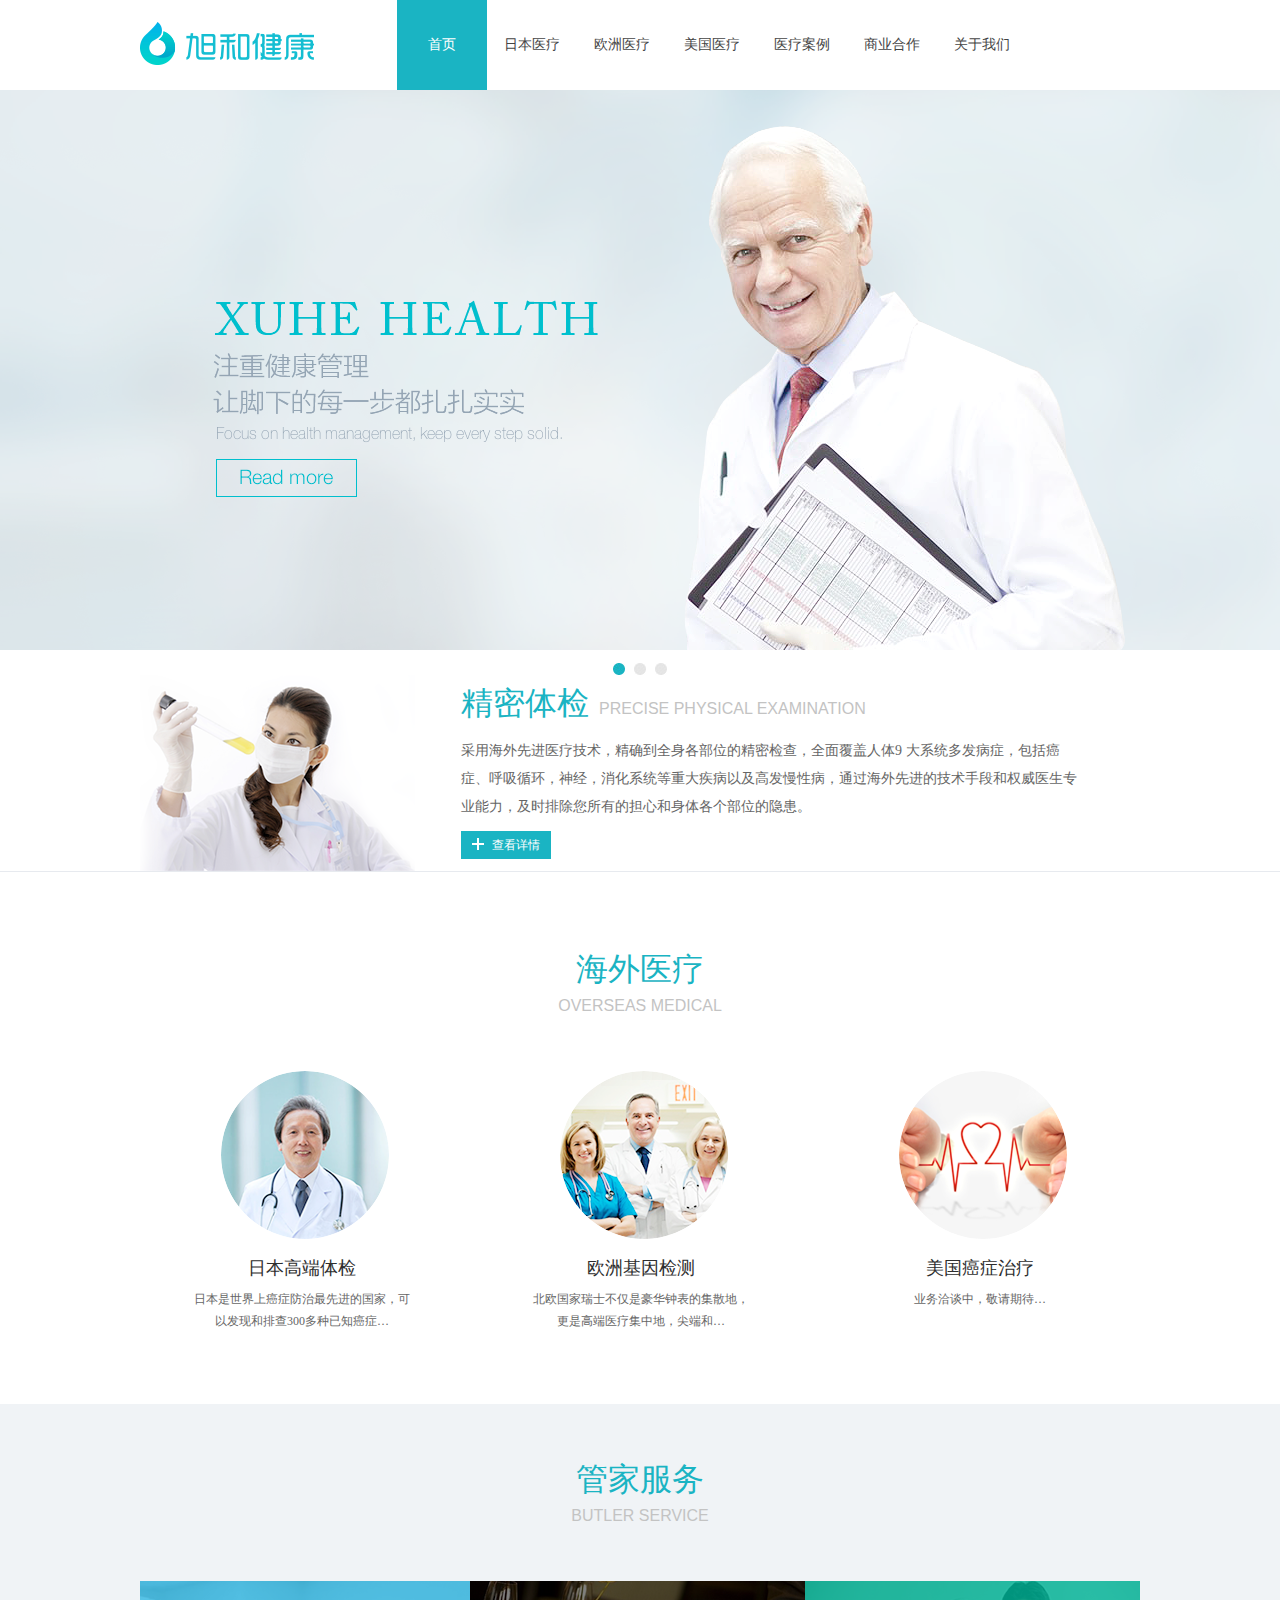
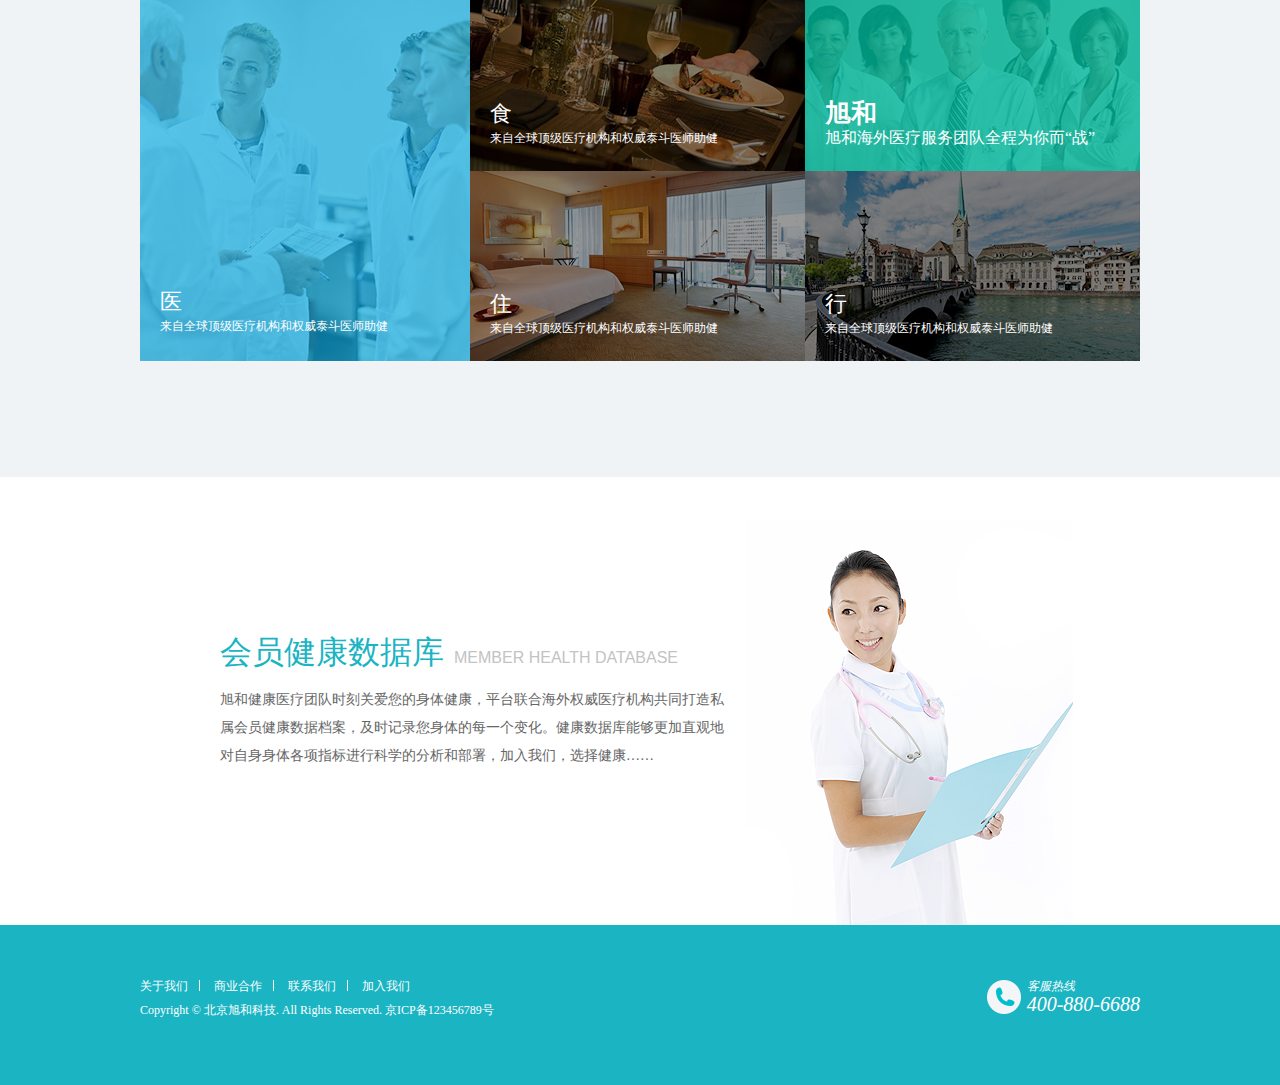
<file: 旭和医疗/index.html>
<!doctype html>
<html>
<head>
<meta charset="utf-8">
<title>首页</title>
<link rel="stylesheet" type="text/css" href="css/style1.css">
<link href="css/common.css" rel="stylesheet" type="text/css" />
<link href="favicon.ico" rel="Shortcut Icon" type="image/x-icon">
<script type="text/javascript" src="js/jquery-1.8.2.min.js"></script>
<script type="text/javascript" src="js/jquery.FadeWide.js"></script>

</head>

<body>
<header>
	<div class="con box">
		<div class="logo fl"><a href="#"><img src="images/1/logo.png" width="174" height="43"></a></div>		
		<ul class="fl">
			<li class="on"><a href="index.html">首页</a></li>
			<li><a href="index-3-japan.html">日本医疗</a></li>
			<li><a href="index-2-Europe.html">欧洲医疗</a></li>
			<li><a href="#">美国医疗</a></li>
			<li><a href="index-4-medical case.html">医疗案例</a></li>
			<li><a href="index-6-join.html">商业合作</a></li>
			<li><a href="index-5-about us.html">关于我们</a></li>				
		</ul>		
	</div>
</header>
<!--header-->
<!--<div class="banner">
	<div class="banner_con cl ow"><a href="#"><img src="images/1/banner1.png" width="2000" height="560"></a></div>
	<div class="point box"><i class="on"></i><i></i><i></i></div>
</div>-->
<div id="DB_tab16">

	<ul class="DB_img">
      <li><a href="#" style="background:url(images/1/banner1.png) no-repeat center 0; background-color:#cedce2;"></a></li>
      <li><a href="#" style="background:url(images/1/banner1.png) no-repeat center 0; background-color:#cedce2;"></a></li>
      <li><a href="#" style="background:url(images/1/banner1.png) no-repeat center 0; background-color:#cedce2;"></a></li>
	</ul>

	<ul class="DB_btn">
        <li><img src="images/btn_off.jpg" alt=""/></li>
        <li><img src="images/btn_off.jpg" alt=""/></li>
        <li><img src="images/btn_off.jpg" alt=""/></li>
    </ul>
 
</div>

<script type="text/javascript">

		$('#DB_tab16').DB_tabFadeWide({

			imgWidth:250,            
            autoRollingTime:3000      

		})

</script>

<!--banner-->
<div class="examination_wrapper">
	<div class="examination box">
		<dl>
			<dt class="fl"><img src="images/1/p1.png" width="275" height="196"></dt>
			<dd class="fr">
				<h1>精密体检<span>Precise physical examination</span></h1>
				<p>采用海外先进医疗技术，精确到全身各部位的精密检查，全面覆盖人体9 大系统多发病症，包括癌症、呼吸循环，神经，消化系统等重大疾病以及高发慢性病，通过海外先进的技术手段和权威医生专业能力，及时排除您所有的担心和身体各个部位的隐患。</p>
				<a href="#"><i></i>查看详情</a>
			</dd>			
		</dl>		
	</div>
</div>
<!--examination-->
<div class="overseas_wrapper cl">
	<div class="overseas ow box">
		<div class="title">
			<h1>海外医疗</h1>
			<h2>Overseas medical</h2>
		</div>
	<div class="overseas_con">
		<dl class="fl">
			<dt><img src="images/1/hw1.png"></dt>
			<dd><h3>日本高端体检</h3></dd>
			<dd><p>日本是世界上癌症防治最先进的国家，可以发现和排查300多种已知癌症…</p></dd>
		</dl>
		<dl class="fl">
			<dt><img src="images/1/hw2.png"></dt>
			<dd><h3>欧洲基因检测</h3></dd>
			<dd><p>北欧国家瑞士不仅是豪华钟表的集散地，更是高端医疗集中地，尖端和…</p></dd>
		</dl>
		<dl class="fl">
			<dt><img src="images/1/hw3.png"></dt>
			<dd><h3>美国癌症治疗</h3></dd>
			<dd><p>业务洽谈中，敬请期待…</p></dd>
		</dl>	
	</div>
	</div>
</div>
<!--overseas-->
<div class="butler_wrapper  cl">
	<div class="butler box ow">
		<div class="title">
		<h1>管家服务</h1>
		<h2>Butler service</h2>	
		</div>
		
		<div class="left fl">
			<dl>				
				<dt><i></i></dt>
				<dt><img src="images/1/gj (1).png"></dt>
				<dd><p>医</p><span>来自全球顶级医疗机构和权威泰斗医师助健</span></dd>				
			</dl>
		</div>
		<!--left-->
		<div class="middle fl">
		<div class="middle_top">
			<dl>				
				<dt><i></i></dt>
				<dt><img src="images/1/gj (4).png"></dt>
				<dd><p>食</p><span>来自全球顶级医疗机构和权威泰斗医师助健</span></dd>				
			</dl>
		</div>
			<div class="middle_bottom">
			<dl>				
				<dt><i></i></dt>
				<dt><img src="images/1/gj (5).png"></dt>
				<dd><p>住</p><span>来自全球顶级医疗机构和权威泰斗医师助健</span></dd>				
			</dl>
			</div>			
		</div>
		<!--middle-->
		<div class="right fr">
		<div class="right_top">
			<dl>				
				<dt><i></i></dt>
				<dt><img src="images/1/gj (3).png"></dt>
				<dd><p>旭和</p><span>旭和海外医疗服务团队全程为你而“战”</span></dd>				
			</dl>
		</div>
			<div class="right_bottom">
			<dl>				
				<dt><i></i></dt>
				<dt><img src="images/1/gj (2).png"></dt>
				<dd><p>行</p><span>来自全球顶级医疗机构和权威泰斗医师助健</span></dd>				
			</dl>
			</div>		
		</div>
		<!--right-->
	</div>
</div>
<!--butler-->
<div class="database_wrapper">
	<div class="database box">
		<dl>
			<dt class="fr"><img src="images/1/p2.png"></dt>
			<dd class="fl">
			<h3>会员健康数据库<span>Member health database</span></h3>
			<p>旭和健康医疗团队时刻关爱您的身体健康，平台联合海外权威医疗机构共同打造私属会员健康数据档案，及时记录您身体的每一个变化。健康数据库能够更加直观地对自身身体各项指标进行科学的分析和部署，加入我们，选择健康……</p>
			</dd>
		</dl>		
	</div>
</div>
<!--database-->

<footer>
	<div class="footer_con box">
		<div class="left fl">
			<h4>
				<a href="#">关于我们</a><span></span>
				<a href="#">商业合作</a><span></span>
				<a href="#">联系我们</a><span></span>
				<a href="#">加入我们</a>			
			</h4>
			<p>Copyright © 北京旭和科技. All Rights Reserved. 京ICP备123456789号</p>
		</div>
		<div class="right fr">
			<dl>
				<dt class="fl"><span></span></dt>
				<dd class="fl"><h4>客服热线</h4><p>400-880-6688</p></dd>
			</dl>			
		</div>
	</div>                       
	
</footer>
</body>
</html>
</file>
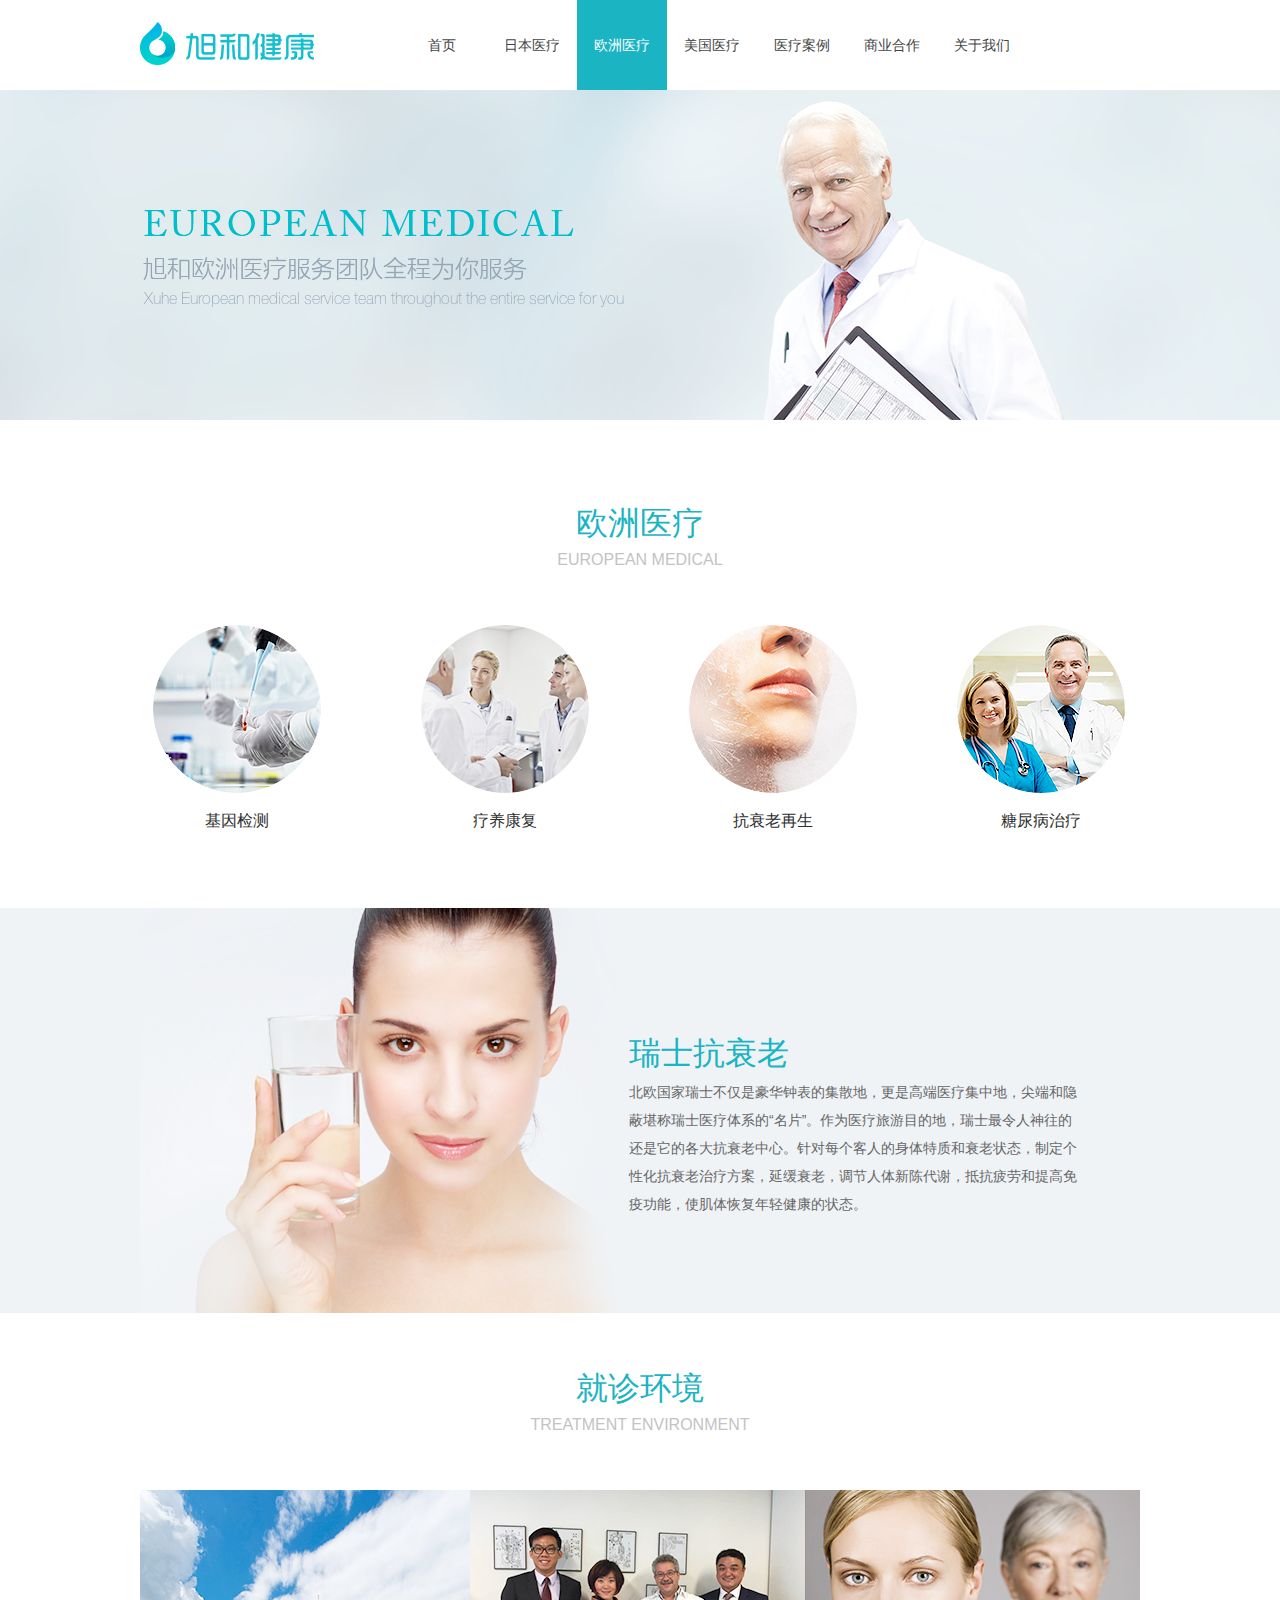
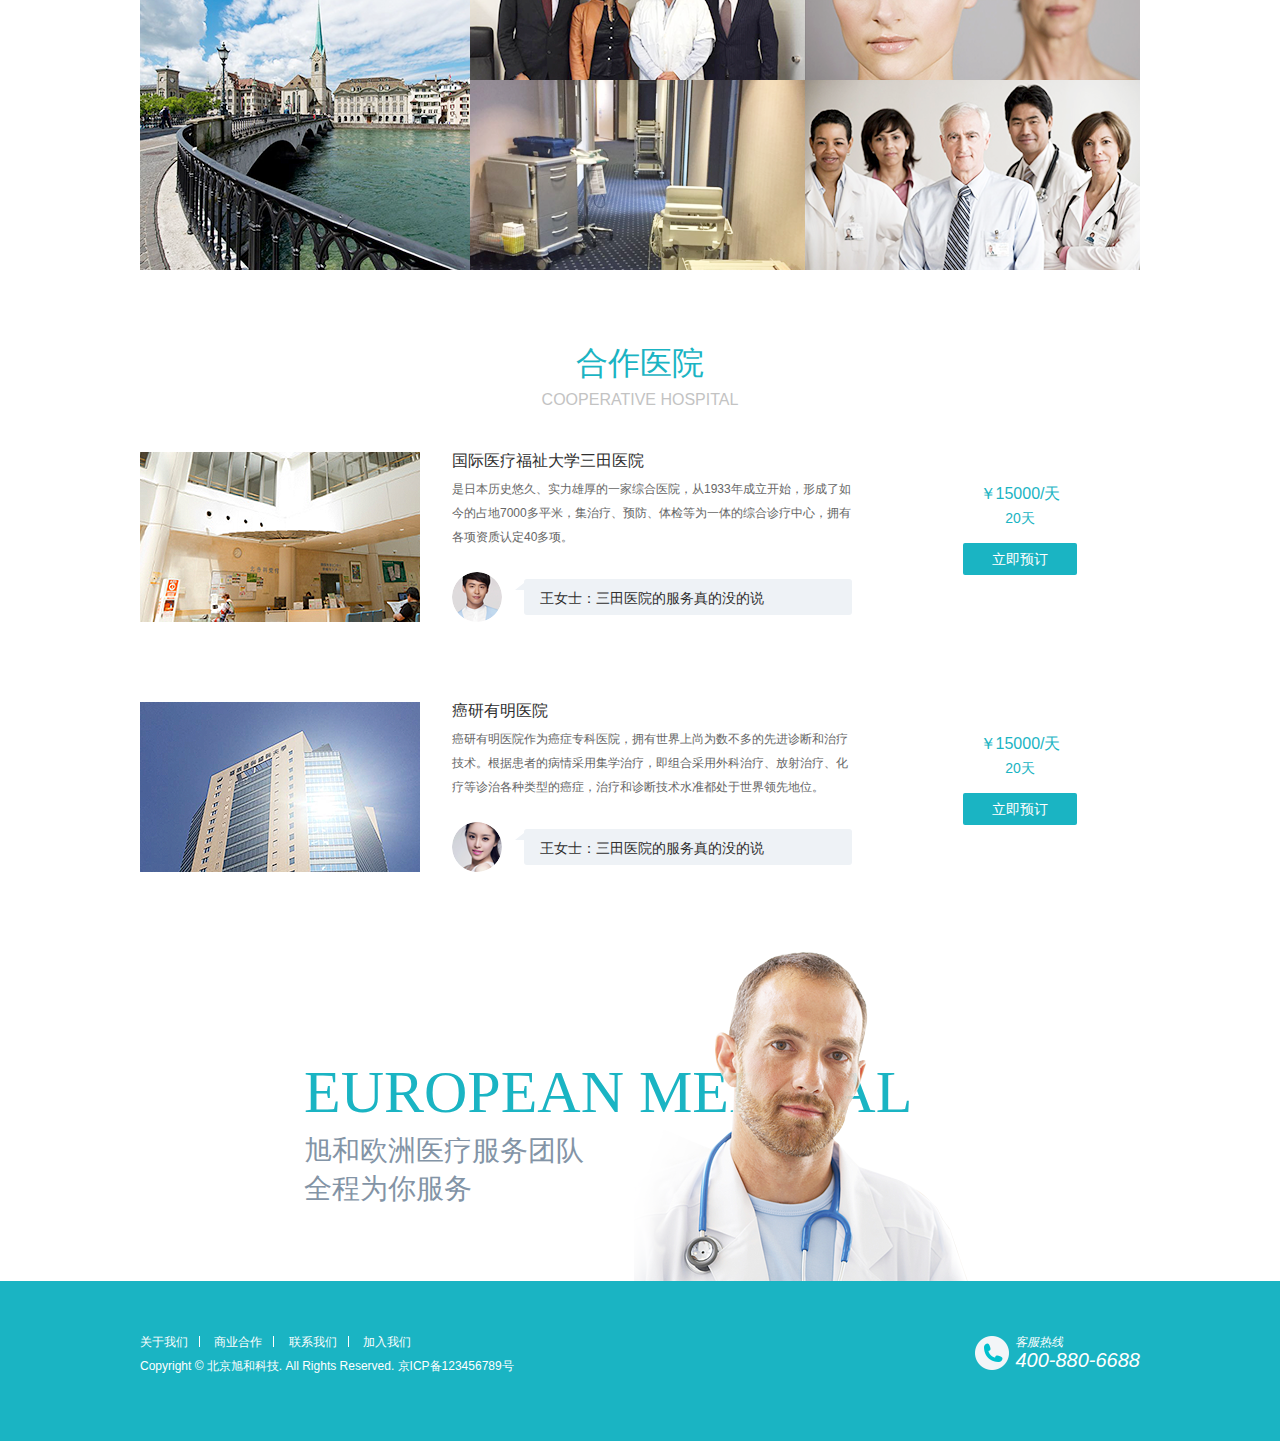
<file: 旭和医疗/index-2-Europe.html>
<!doctype html>
<html>
<head>
<meta charset="utf-8">
<title>欧洲医疗</title>
<link rel="stylesheet" type="text/css" href="css/style-2-europe.css">
</head>

<body>
<header>
	<div class="con box">
		<div class="logo fl"><a href="#"><img src="images/1/logo.png" width="174" height="43"></a></div>		
		<ul class="fl">
			<li><a href="index.html">首页</a></li>
			<li><a href="index-3-japan.html">日本医疗</a></li>
			<li class="on"><a href="index-2-Europe.html">欧洲医疗</a></li>
			<li><a href="#">美国医疗</a></li>
			<li><a href="index-4-medical case.html">医疗案例</a></li>
			<li><a href="index-6-join.html">商业合作</a></li>
			<li><a href="index-5-about us.html">关于我们</a></li>			
		</ul>		
	</div>
</header>
<!--header-->

<div class="banner">
	<div class="banner_con cl ow"><a href="#"><img src="images/2/banner.png" width="2000" height="330"></a></div>
</div>
<!--banner-->

<div class="european_wrapper">
	<div class="european box ow">
		<div class="title"><h1>欧洲医疗</h1><h2>European medical</h2></div>
		<dl>
			<dt><img src="images/2/xm (2).png"></dt>
			<dd>基因检测</dd>
		</dl>		
		<dl>
			<dt><img src="images/2/xm (1).png"></dt>
			<dd>疗养康复</dd>
		</dl>		
		<dl>
			<dt><img src="images/2/xm (4).png"></dt>
			<dd>抗衰老再生</dd>
		</dl>		
		<dl>
			<dt><img src="images/2/xm (3).png"></dt>
			<dd>糖尿病治疗</dd>
		</dl>	
	</div>
</div>
<!--european-->

<div class="banner2_wrapper ow">
	<div class="banner2 box">
		<dl>
			<dt class="fl"><img src="images/2/p1.png"></dt>
			<dd class="fl">
				<h2>瑞士抗衰老</h2>
				<p>北欧国家瑞士不仅是豪华钟表的集散地，更是高端医疗集中地，尖端和隐蔽堪称瑞士医疗体系的“名片”。作为医疗旅游目的地，瑞士最令人神往的还是它的各大抗衰老中心。针对每个客人的身体特质和衰老状态，制定个性化抗衰老治疗方案，延缓衰老，调节人体新陈代谢，抵抗疲劳和提高免疫功能，使肌体恢复年轻健康的状态。</p>
			</dd>
		</dl>	
	</div>	
</div>
<!--banner2-->

<div class="environment_wrapper  cl">
	<div class="environment box ow">
		<div class="title"><h1>就诊环境</h1><h2>Treatment environment</h2></div>		
		<div class="left fl">
			<dl>				
				<dt><i></i></dt>
				<dt><img src="images/2/hj (1).png"></dt>							
			</dl>
		</div>
		<!--left-->
		<div class="middle fl">
		<div class="middle_top">
			<dl>				
				<dt><i></i></dt>
				<dt><img src="images/2/hj (2).png"></dt>								
			</dl>
		</div>
			<div class="middle_bottom">
			<dl>				
				<dt><i></i></dt>
				<dt><img src="images/2/hj (3).png"></dt>							
			</dl>
			</div>			
		</div>
		<!--middle-->
		<div class="right fr">
		<div class="right_top">
			<dl>				
				<dt><i></i></dt>
				<dt><img src="images/2/hj (4).png"></dt>								
			</dl>
		</div>
			<div class="right_bottom">
			<dl>				
				<dt><i></i></dt>
				<dt><img src="images/2/hj (5).png"></dt>								
			</dl>
			</div>		
		</div>
		<!--right-->
	</div>
</div>
<!--environment-->

<div class="hospital_wrapper">
	<div class="hospital box ow">
		<div class="title"><h1>合作医院</h1><h2>Cooperative hospital</h2></div>	
		<dl class="fl">
			<dt class="fl"><a href="#"><img src="images/2/yy (2).png"></a></dt>
			<dd class="fl">
				<h3>国际医疗福祉大学三田医院</h3>
				<p>是日本历史悠久、实力雄厚的一家综合医院，从1933年成立开始，形成了如今的占地7000多平米，集治疗、预防、体检等为一体的综合诊疗中心，拥有各项资质认定40多项。</p>
				
				<dl>
				<dt class="fl"><img src="images/2/tx (1).png"></dt>
					<dd class="fr"><p>王女士：三田医院的服务真的没的说</p></dd>
				</dl>
			</dd>				
		</dl>
		<ul class="fr">
			<li>￥15000/天</li>
			<li>20天</li>
			<li>立即预订</li>
		</ul>
		<dl class="fl">
			<dt class="fl"><a href="#"><img src="images/2/yy (1).png"></a></dt>
			<dd class="fl">
				<h3>癌研有明医院</h3>
				<p>癌研有明医院作为癌症专科医院，拥有世界上尚为数不多的先进诊断和治疗技术。根据患者的病情采用集学治疗，即组合采用外科治疗、放射治疗、化疗等诊治各种类型的癌症，治疗和诊断技术水准都处于世界领先地位。</p>
				
				<dl>
				<dt class="fl"><img src="images/2/tx (2).png"></dt>
					<dd class="fr"><p>王女士：三田医院的服务真的没的说</p></dd>
				</dl>
			</dd>				
		</dl>
		<ul class="fr">
			<li>￥15000/天</li>
			<li>20天</li>
			<li>立即预订</li>
		</ul>				
	</div>
</div>
<!--hospital-->

<div class="banner3_wrapper">
	<div class="banner3 box">
		<dl>
			<dt><img src="images/2/p2.png"></dt>
			<dd><h2>European medical</h2><p>旭和欧洲医疗服务团队全程为你服务</p></dd>
		</dl>
	</div>	
</div>
<!--banner3-->

<footer>
	<div class="footer_con box">
		<div class="left fl">
			<h4>
				<a href="#">关于我们</a><span></span>
				<a href="#">商业合作</a><span></span>
				<a href="#">联系我们</a><span></span>
				<a href="#">加入我们</a>			
			</h4>
			<p>Copyright © 北京旭和科技. All Rights Reserved. 京ICP备123456789号</p>
		</div>
		<div class="right fr">
			<dl>
				<dt class="fl"><span></span></dt>
				<dd class="fl"><h4>客服热线</h4><p>400-880-6688</p></dd>
			</dl>			
		</div>
	</div>                       
	
</footer>
</body>
</html>
</file>
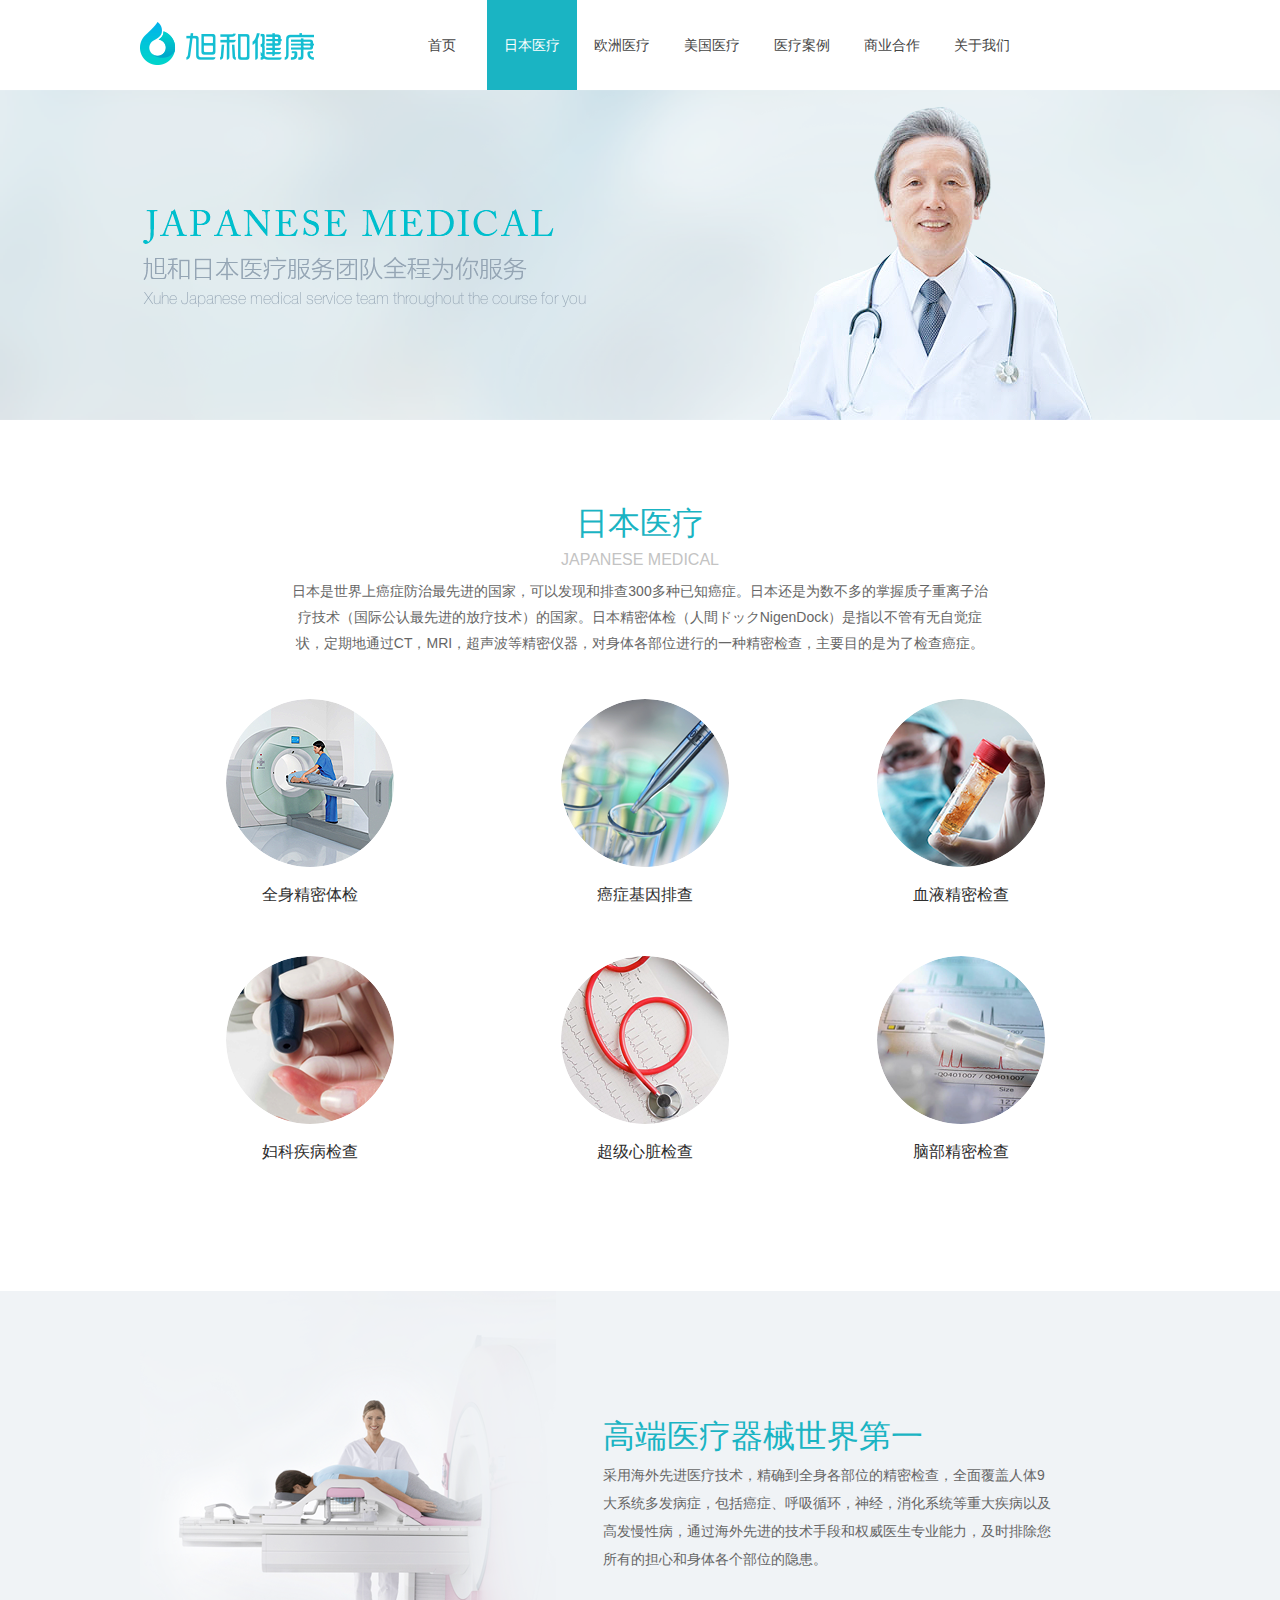
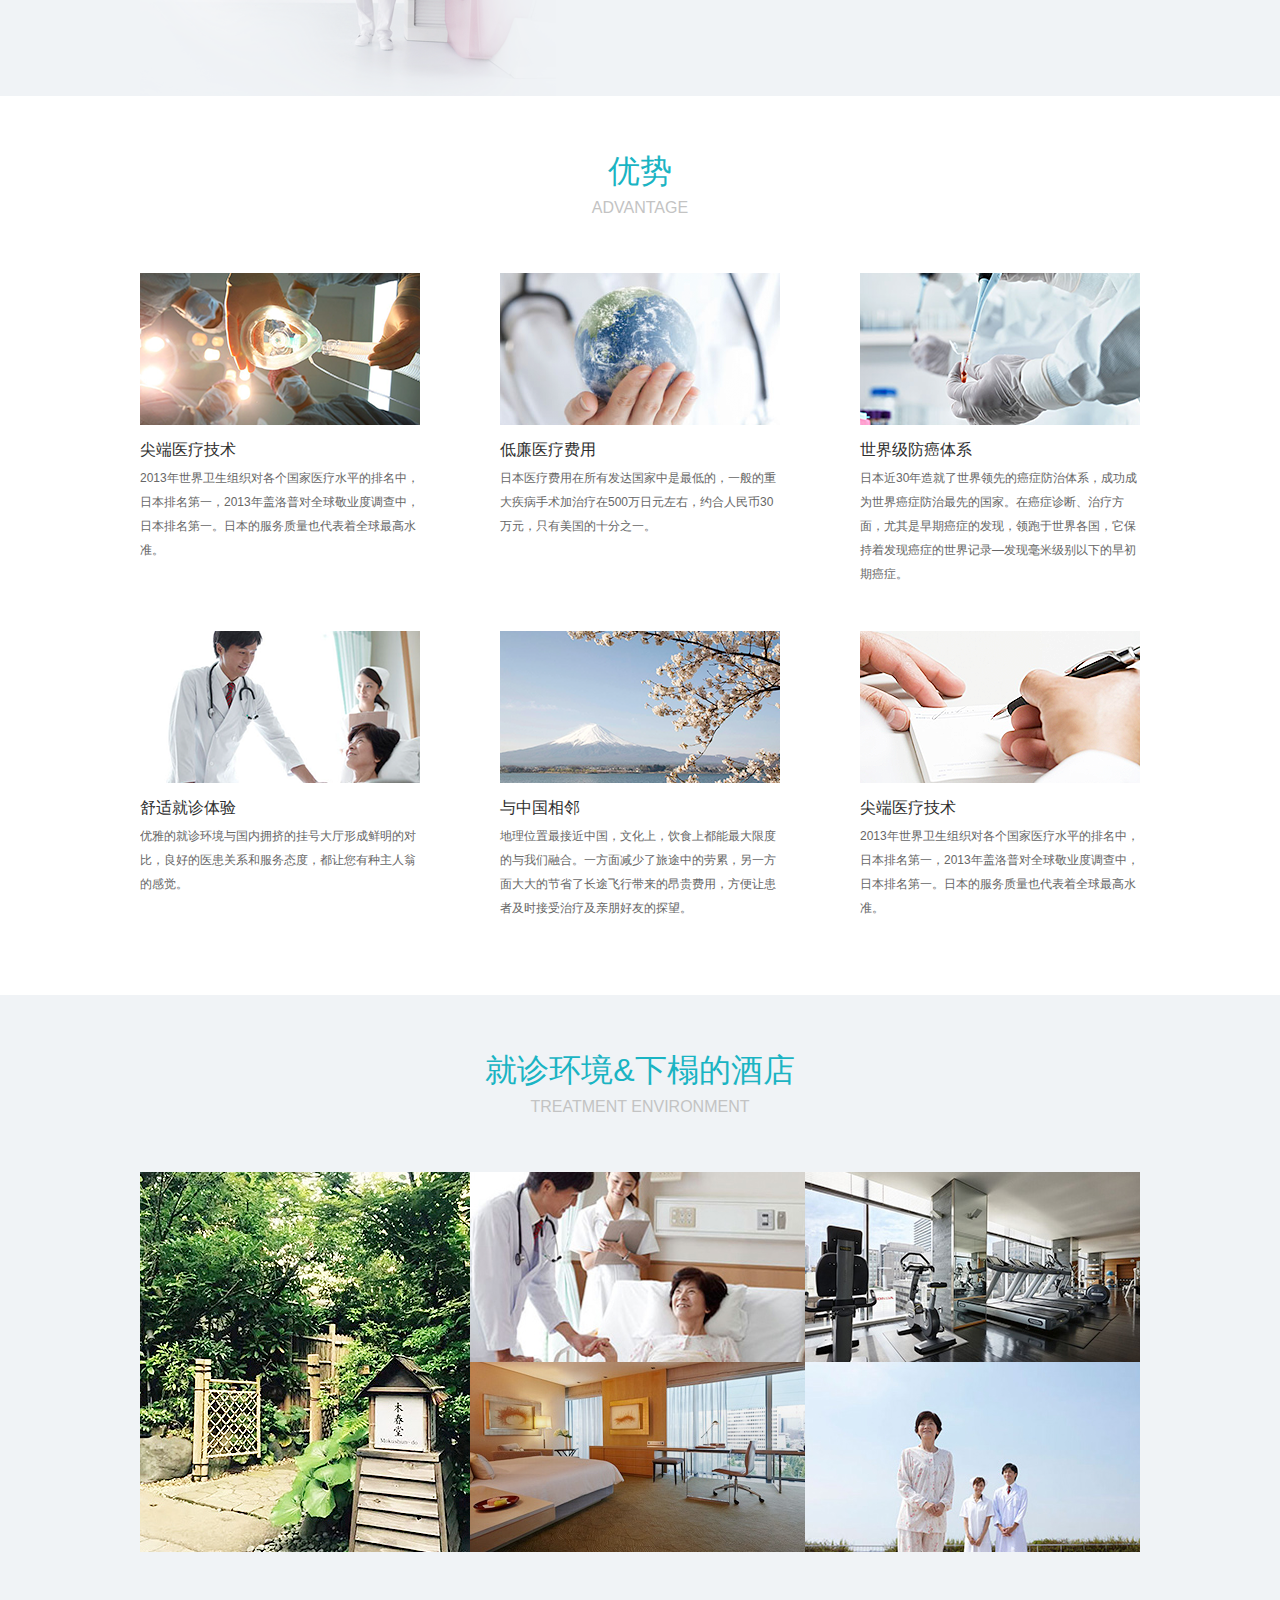
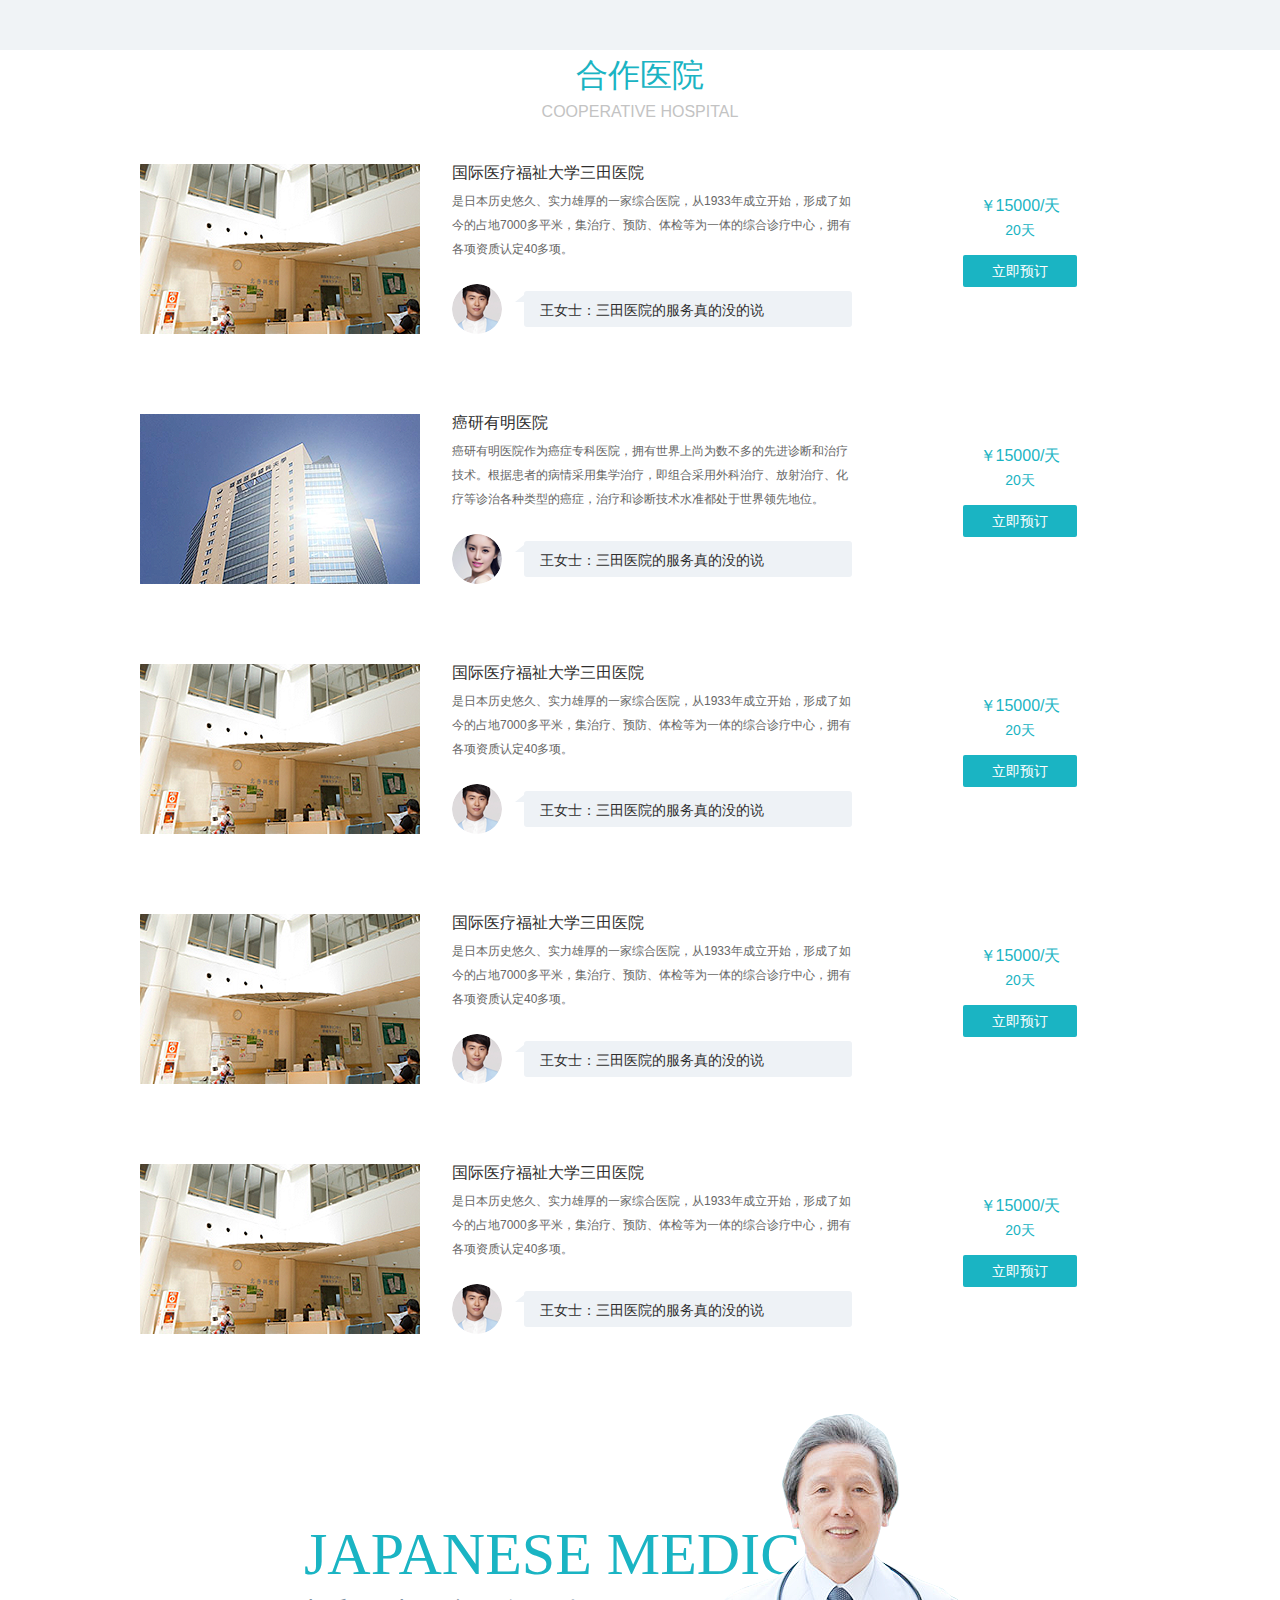
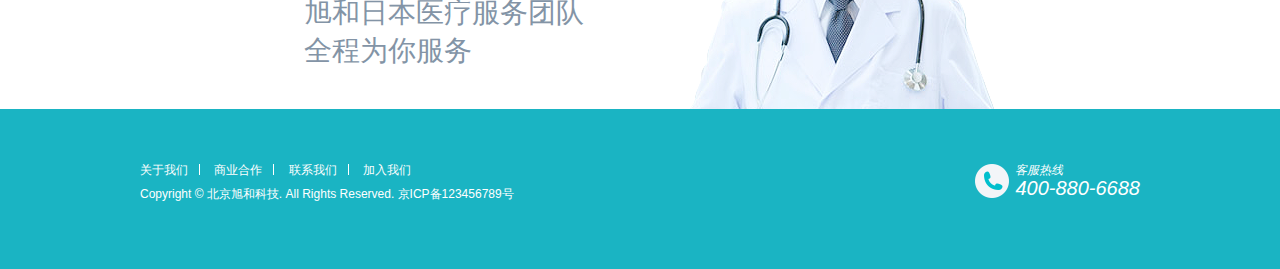
<file: 旭和医疗/index-3-japan-window.html>
<!doctype html>
<html>
<head>
<meta charset="utf-8">
<title>日本医疗</title>
<link rel="stylesheet" type="text/css" href="css/style-3-japan.css">
<link rel="stylesheet" type="text/css" href="css/style1-window .css">
</head>

<body>
<header>
	<div class="con box">
		<div class="logo fl"><a href="#"><img src="images/1/logo.png" width="174" height="43"></a></div>		
		<ul class="fl">
			<li><a href="#">首页</a></li>
			<li class="on"><a href="#">日本医疗</a></li>
			<li><a href="#">欧洲医疗</a></li>
			<li><a href="#">美国医疗</a></li>
			<li><a href="#">医疗案例</a></li>
			<li><a href="#">商业合作</a></li>
			<li><a href="#">关于我们</a></li>				
		</ul>		
	</div>
</header>
<!--header-->

<div class="banner">
	<div class="banner_con cl ow"><a href="#"><img src="images/3/banner.png" width="2000" height="330"></a></div>
</div>
<!--banner-->

<div class="japanese_wrapper">
	<div class="japanese box ow">
		<div class="title"><h1>日本医疗</h1><h2>Japanese medical</h2><p>日本是世界上癌症防治最先进的国家，可以发现和排查300多种已知癌症。日本还是为数不多的掌握质子重离子治疗技术（国际公认最先进的放疗技术）的国家。日本精密体检（人間ドックNigenDock）是指以不管有无自觉症状，定期地通过CT，MRI，超声波等精密仪器，对身体各部位进行的一种精密检查，主要目的是为了检查癌症。</p></div>
		
		<dl>
			<dt><img src="images/3/Jp_medical (6).png"></dt>
			<dd>全身精密体检</dd>
		</dl>		
		<dl>
			<dt><img src="images/3/Jp_medical (5).png"></dt>
			<dd>癌症基因排查</dd>
		</dl>		
		<dl>
			<dt><img src="images/3/Jp_medical (4).png"></dt>
			<dd>血液精密检查</dd>
		</dl>		
		<dl>
			<dt><img src="images/3/Jp_medical (3).png"></dt>
			<dd>妇科疾病检查</dd>
		</dl>
		<dl>
			<dt><img src="images/3/Jp_medical (2).png"></dt>
			<dd>超级心脏检查</dd>
		</dl>		
		<dl>
			<dt><img src="images/3/Jp_medical (1).png"></dt>
			<dd>脑部精密检查</dd>
		</dl>	
	</div>
</div>
<!--japanese-->

<div class="banner2_wrapper ow">
	<div class="banner2 box">
		<dl>
			<dt class="fl"><img src="images/3/p1.png"></dt>
			<dd class="fl">
				<h2>高端医疗器械世界第一</h2>
				<p>采用海外先进医疗技术，精确到全身各部位的精密检查，全面覆盖人体9 大系统多发病症，包括癌症、呼吸循环，神经，消化系统等重大疾病以及高发慢性病，通过海外先进的技术手段和权威医生专业能力，及时排除您所有的担心和身体各个部位的隐患。</p>
			</dd>
		</dl>	
	</div>	
</div>
<!--banner2-->

<div class="advantage_wrapper  cl">
	<div class="advantage box ow">
		<div class="title"><h1>优势</h1><h2>Advantage</h2></div>		
		<dl class="fl">
			<dt><img src="images/3/adv (3).png"></dt>
			<dd><h3>尖端医疗技术</h3><p>2013年世界卫生组织对各个国家医疗水平的排名中，日本排名第一，2013年盖洛普对全球敬业度调查中，日本排名第一。日本的服务质量也代表着全球最高水准。</p></dd>
		</dl>
		<dl class="fl">
			<dt><img src="images/3/adv (5).png"></dt>
			<dd><h3>低廉医疗费用</h3><p>日本医疗费用在所有发达国家中是最低的，一般的重大疾病手术加治疗在500万日元左右，约合人民币30万元，只有美国的十分之一。</p></dd>
		</dl>
		<dl class="fl">
			<dt><img src="images/3/adv (2).png"></dt>
			<dd><h3>世界级防癌体系</h3><p>日本近30年造就了世界领先的癌症防治体系，成功成为世界癌症防治最先的国家。在癌症诊断、治疗方面，尤其是早期癌症的发现，领跑于世界各国，它保持着发现癌症的世界记录—发现毫米级别以下的早初期癌症。</p></dd>
		</dl>
		<dl class="fl">
			<dt><img src="images/3/adv (4).png"></dt>
			<dd><h3>舒适就诊体验</h3><p>优雅的就诊环境与国内拥挤的挂号大厅形成鲜明的对比，良好的医患关系和服务态度，都让您有种主人翁的感觉。</p></dd>
		</dl>
		<dl class="fl">
			<dt><img src="images/3/adv (1).png"></dt>
			<dd><h3>与中国相邻</h3><p>地理位置最接近中国，文化上，饮食上都能最大限度的与我们融合。一方面减少了旅途中的劳累，另一方面大大的节省了长途飞行带来的昂贵费用，方便让患者及时接受治疗及亲朋好友的探望。</p></dd>
		</dl>
		<dl class="fl">
			<dt><img src="images/3/adv (6).png"></dt>
			<dd><h3>尖端医疗技术</h3><p>2013年世界卫生组织对各个国家医疗水平的排名中，日本排名第一，2013年盖洛普对全球敬业度调查中，日本排名第一。日本的服务质量也代表着全球最高水准。</p></dd>
		</dl>		
	</div>
</div>
<!--advantage-->

<div class="environment_wrapper  cl">
	<div class="environment box ow">
		<div class="title"><h1>就诊环境&下榻的酒店</h1><h2>Treatment environment</h2></div>		
		<div class="left fl">
			<dl>				
				<dt><i></i></dt>
				<dt><img src="images/3/hotel (3).jpg"></dt>							
			</dl>
		</div>
		<!--left-->
		<div class="middle fl">
		<div class="middle_top">
			<dl>				
				<dt><i></i></dt>
				<dt><img src="images/3/hotel (2).jpg"></dt>								
			</dl>
		</div>
			<div class="middle_bottom">
			<dl>				
				<dt><i></i></dt>
				<dt><img src="images/3/hotel (5).jpg"></dt>							
			</dl>
			</div>			
		</div>
		<!--middle-->
		<div class="right fr">
		<div class="right_top">
			<dl>				
				<dt><i></i></dt>
				<dt><img src="images/3/hotel (4).jpg"></dt>								
			</dl>
		</div>
			<div class="right_bottom">
			<dl>				
				<dt><i></i></dt>
				<dt><img src="images/3/hotel (1).jpg"></dt>								
			</dl>
			</div>		
		</div>
		<!--right-->
	</div>
</div>
<!--environment-->




<div class="hospital_wrapper">
	<div class="hospital box ow">
		<div class="title"><h1>合作医院</h1><h2>Cooperative hospital</h2></div>	
		<dl class="fl">
			<dt class="fl"><a href="#"><img src="images/2/yy (2).png"></a></dt>
			<dd class="fl">
				<h3>国际医疗福祉大学三田医院</h3>
				<p>是日本历史悠久、实力雄厚的一家综合医院，从1933年成立开始，形成了如今的占地7000多平米，集治疗、预防、体检等为一体的综合诊疗中心，拥有各项资质认定40多项。</p>				
				<dl>
				<dt class="fl"><img src="images/2/tx (1).png"></dt>
					<dd class="fr"><p>王女士：三田医院的服务真的没的说</p></dd>
				</dl>
			</dd>				
		</dl>
		<ul class="fr">
			<li>￥15000/天</li>
			<li>20天</li>
			<li>立即预订</li>
		</ul>
		<dl class="fl">
			<dt class="fl"><a href="#"><img src="images/2/yy (1).png"></a></dt>
			<dd class="fl">
				<h3>癌研有明医院</h3>
				<p>癌研有明医院作为癌症专科医院，拥有世界上尚为数不多的先进诊断和治疗技术。根据患者的病情采用集学治疗，即组合采用外科治疗、放射治疗、化疗等诊治各种类型的癌症，治疗和诊断技术水准都处于世界领先地位。</p>				
				<dl>
				<dt class="fl"><img src="images/2/tx (2).png"></dt>
					<dd class="fr"><p>王女士：三田医院的服务真的没的说</p></dd>
				</dl>
			</dd>				
		</dl>
		<ul class="fr">
			<li>￥15000/天</li>
			<li>20天</li>
			<li>立即预订</li>
		</ul>
		<dl class="fl">
			<dt class="fl"><a href="#"><img src="images/2/yy (2).png"></a></dt>
			<dd class="fl">
				<h3>国际医疗福祉大学三田医院</h3>
				<p>是日本历史悠久、实力雄厚的一家综合医院，从1933年成立开始，形成了如今的占地7000多平米，集治疗、预防、体检等为一体的综合诊疗中心，拥有各项资质认定40多项。</p>				
				<dl>
				<dt class="fl"><img src="images/2/tx (1).png"></dt>
					<dd class="fr"><p>王女士：三田医院的服务真的没的说</p></dd>
				</dl>
			</dd>				
		</dl>
		<ul class="fr">
			<li>￥15000/天</li>
			<li>20天</li>
			<li>立即预订</li>
		</ul>
		<dl class="fl">
			<dt class="fl"><a href="#"><img src="images/2/yy (2).png"></a></dt>
			<dd class="fl">
				<h3>国际医疗福祉大学三田医院</h3>
				<p>是日本历史悠久、实力雄厚的一家综合医院，从1933年成立开始，形成了如今的占地7000多平米，集治疗、预防、体检等为一体的综合诊疗中心，拥有各项资质认定40多项。</p>				
				<dl>
				<dt class="fl"><img src="images/2/tx (1).png"></dt>
					<dd class="fr"><p>王女士：三田医院的服务真的没的说</p></dd>
				</dl>
			</dd>				
		</dl>
		<ul class="fr">
			<li>￥15000/天</li>
			<li>20天</li>
			<li>立即预订</li>
		</ul>
		<dl class="fl">
			<dt class="fl"><a href="#"><img src="images/2/yy (2).png"></a></dt>
			<dd class="fl">
				<h3>国际医疗福祉大学三田医院</h3>
				<p>是日本历史悠久、实力雄厚的一家综合医院，从1933年成立开始，形成了如今的占地7000多平米，集治疗、预防、体检等为一体的综合诊疗中心，拥有各项资质认定40多项。</p>				
				<dl>
				<dt class="fl"><img src="images/2/tx (1).png"></dt>
					<dd class="fr"><p>王女士：三田医院的服务真的没的说</p></dd>
				</dl>
			</dd>				
		</dl>
		<ul class="fr">
			<li>￥15000/天</li>
			<li>20天</li>
			<li>立即预订</li>
		</ul>				
	</div>
</div>
<!--hospital-->

<div class="banner3_wrapper">
	<div class="banner3 box">
		<dl>
			<dt><img src="images/3/p2.png"></dt>
			<dd><h2>Japanese medical</h2><p>旭和日本医疗服务团队全程为你服务</p></dd>
		</dl>
	</div>	
</div>
<!--banner3-->

<footer>
	<div class="footer_con box">
		<div class="left fl">
			<h4>
				<a href="#">关于我们</a><span></span>
				<a href="#">商业合作</a><span></span>
				<a href="#">联系我们</a><span></span>
				<a href="#">加入我们</a>			
			</h4>
			<p>Copyright © 北京旭和科技. All Rights Reserved. 京ICP备123456789号</p>
		</div>
		<div class="right fr">
			<dl>
				<dt class="fl"><span></span></dt>
				<dd class="fl"><h4>客服热线</h4><p>400-880-6688</p></dd>
			</dl>			
		</div>
	</div>  
</footer>
<!--footer-->
<div class="window"></div>
<div class="window_con">
	<i class="fr"></i>	
	<ul>
	<h1>立即预定</h1>	
		<li><input type="text" placeholder="选择医疗区域"></li>	
		<li><input type="text" class="name" placeholder="姓名"></li>			
		<li><input type="text" class="password" placeholder="电话"></li>
		<li><input type="text" placeholder="邮箱"></li>
<!--			<li><input type="text" placeholder="您的留言"></li>-->
		<li><textarea placeholder="您的留言" rows="6" cols="20"></textarea></li>
		<li><button>提交预定</button></li>
	</ul>	
</div>
<!--弹窗-->
</body>
</html>
</file>
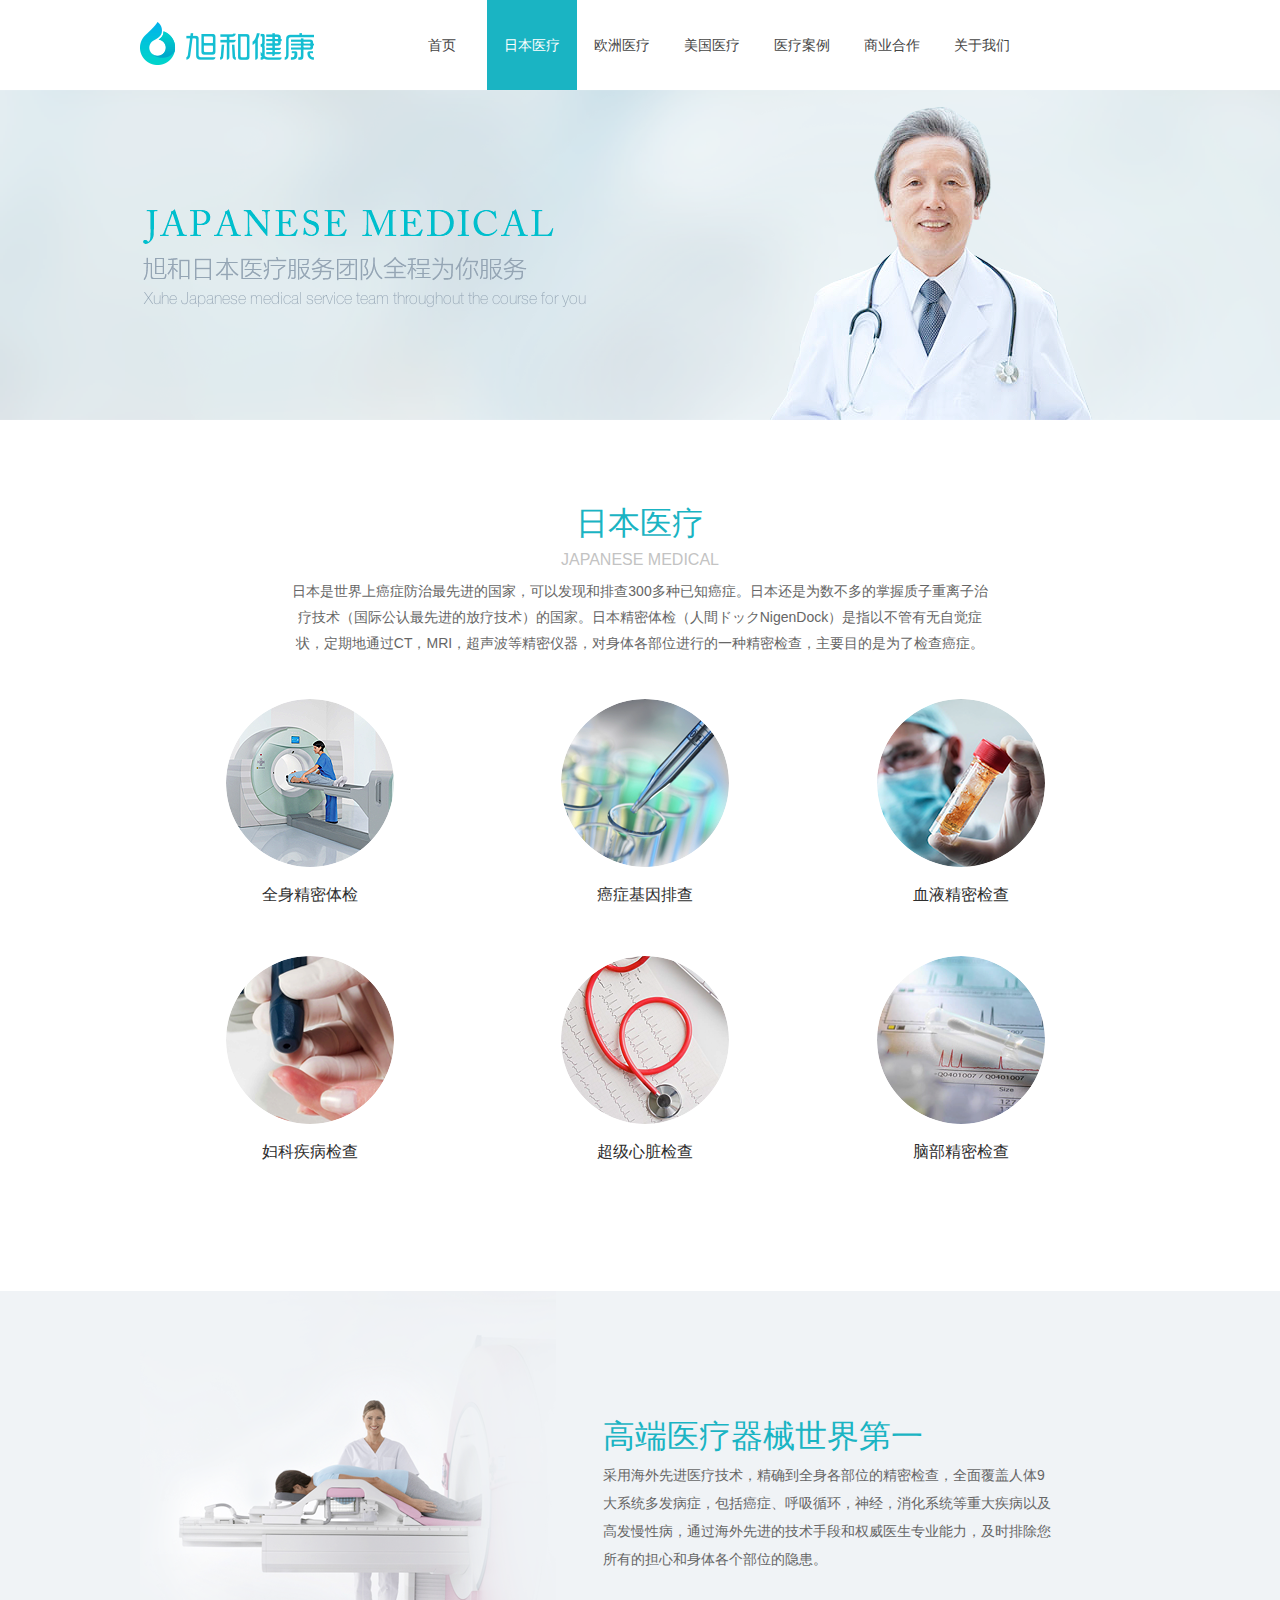
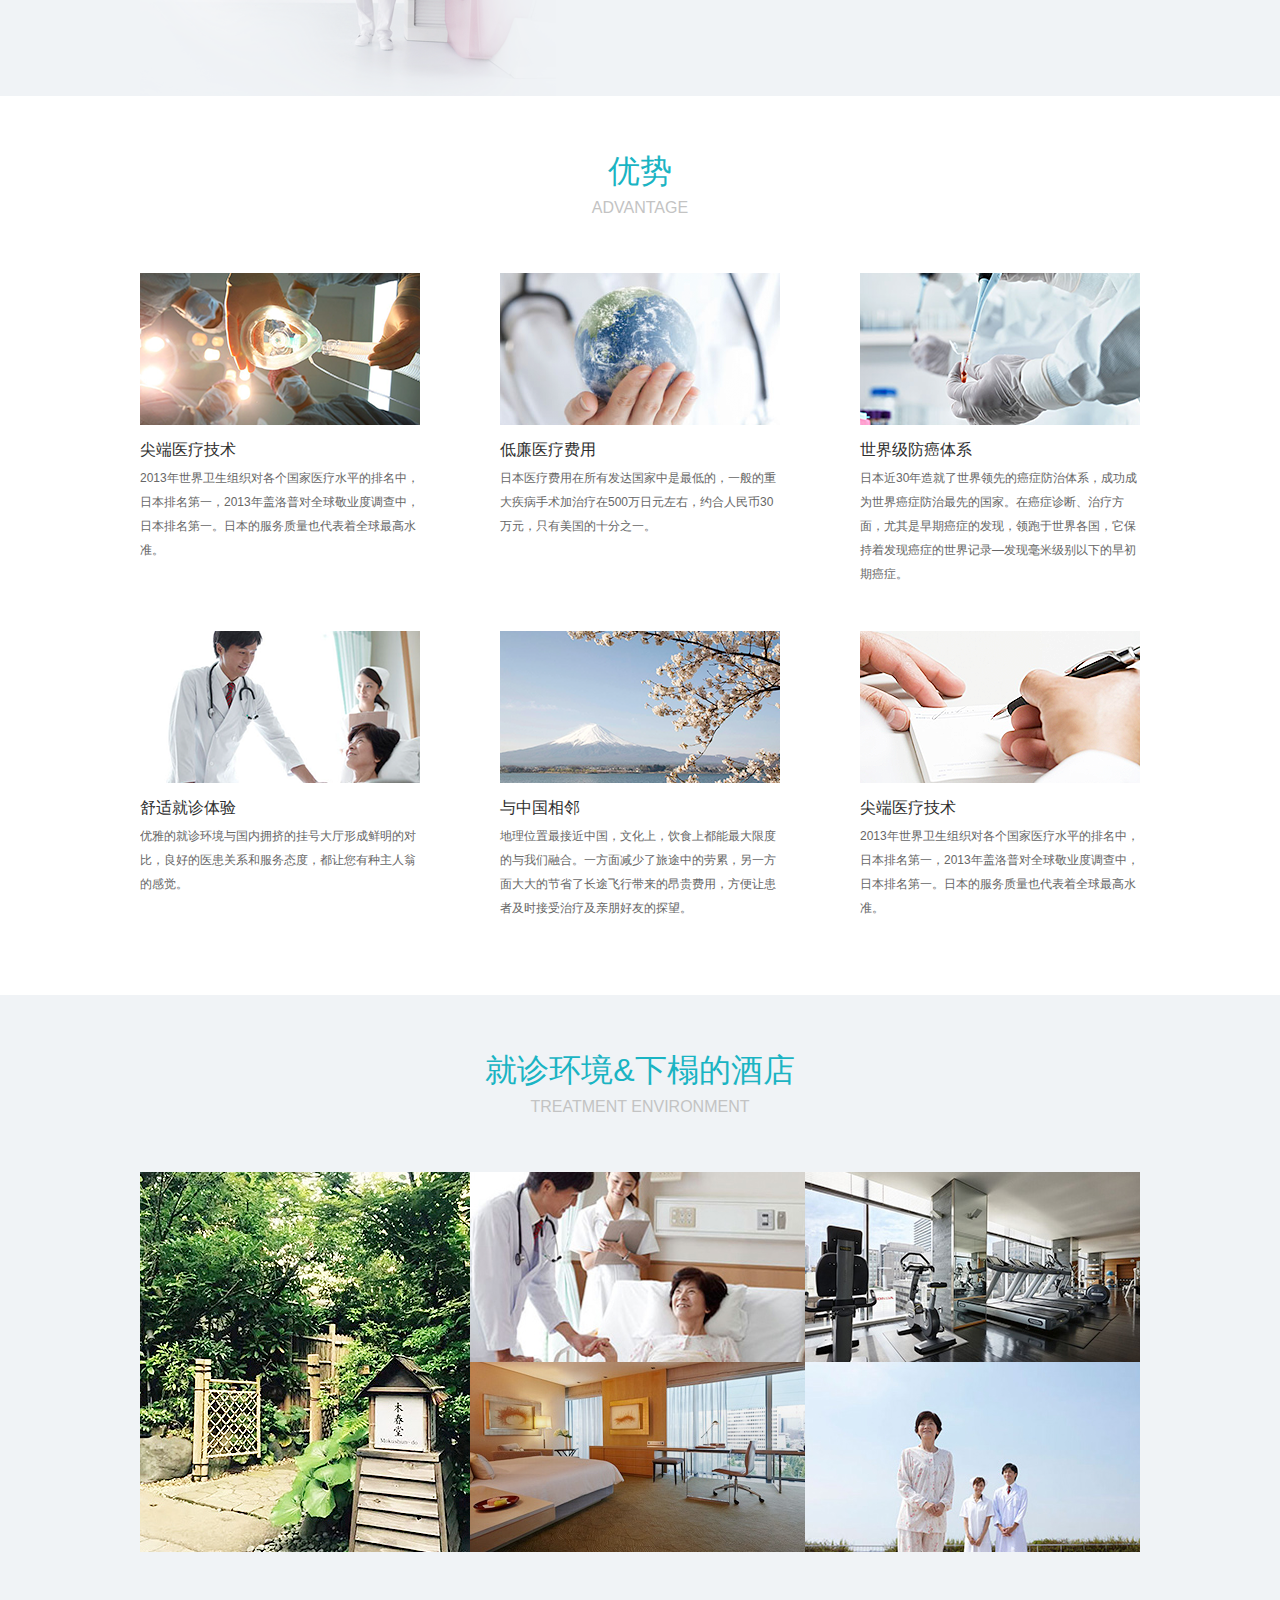
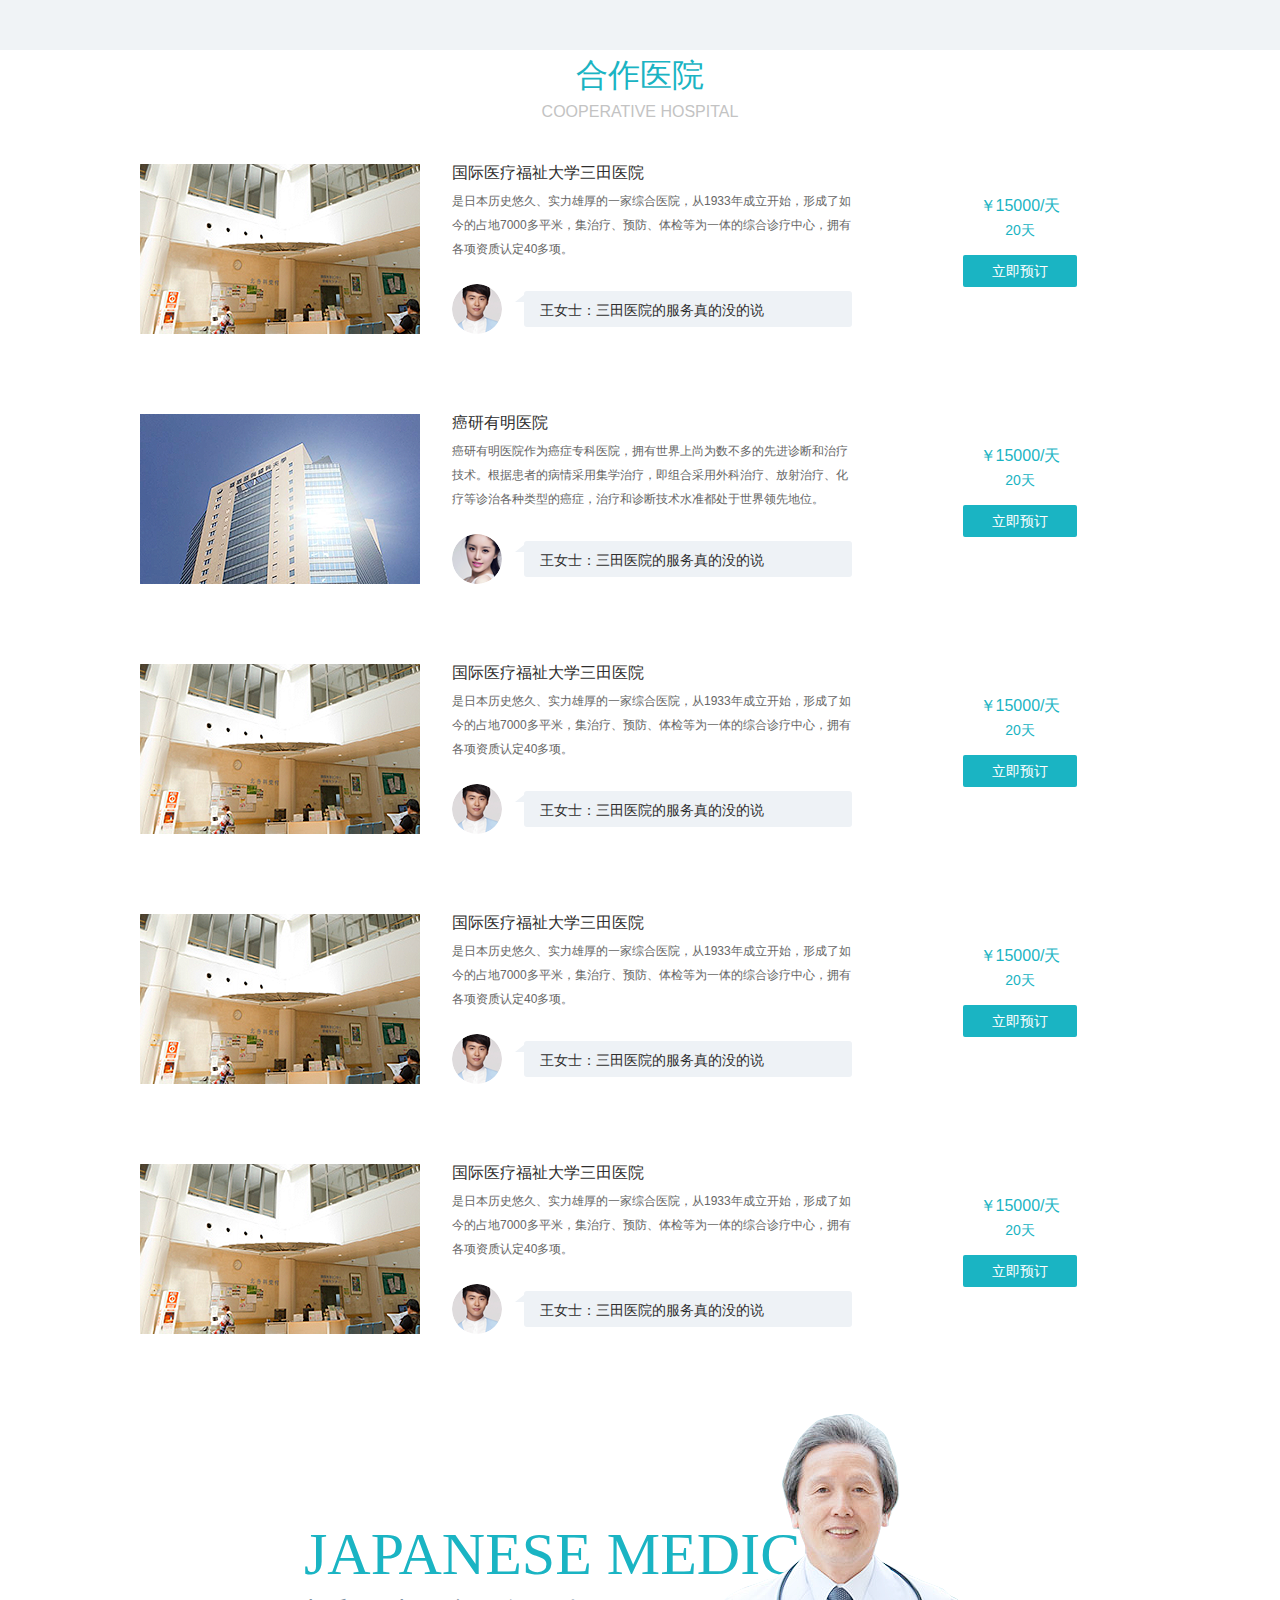
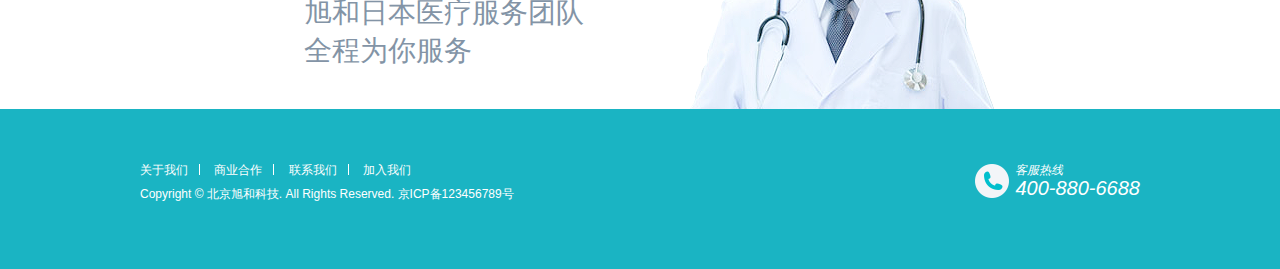
<file: 旭和医疗/index-3-japan.html>
<!doctype html>
<html>
<head>
<meta charset="utf-8">
<title>日本医疗</title>
<link rel="stylesheet" type="text/css" href="css/style-3-japan.css">
<link rel="stylesheet" type="text/css" href="css/style1-window .css">
<script type="text/javascript" src="js/jquery-1.8.2.min.js"></script>
</head>

<body>
<header>
	<div class="con box">
		<div class="logo fl"><a href="#"><img src="images/1/logo.png" width="174" height="43"></a></div>		
		<ul class="fl">
			<li><a href="#">首页</a></li>
			<li class="on"><a href="#">日本医疗</a></li>
			<li><a href="#">欧洲医疗</a></li>
			<li><a href="#">美国医疗</a></li>
			<li><a href="#">医疗案例</a></li>
			<li><a href="#">商业合作</a></li>
			<li><a href="#">关于我们</a></li>				
		</ul>		
	</div>
</header>
<!--header-->

<div class="banner">
	<div class="banner_con cl ow"><a href="#"><img src="images/3/banner.png" width="2000" height="330"></a></div>
</div>
<!--banner-->

<div class="japanese_wrapper">
	<div class="japanese box ow">
		<div class="title"><h1>日本医疗</h1><h2>Japanese medical</h2><p>日本是世界上癌症防治最先进的国家，可以发现和排查300多种已知癌症。日本还是为数不多的掌握质子重离子治疗技术（国际公认最先进的放疗技术）的国家。日本精密体检（人間ドックNigenDock）是指以不管有无自觉症状，定期地通过CT，MRI，超声波等精密仪器，对身体各部位进行的一种精密检查，主要目的是为了检查癌症。</p></div>
		
		<dl>
			<dt><img src="images/3/Jp_medical (6).png"></dt>
			<dd>全身精密体检</dd>
		</dl>		
		<dl>
			<dt><img src="images/3/Jp_medical (5).png"></dt>
			<dd>癌症基因排查</dd>
		</dl>		
		<dl>
			<dt><img src="images/3/Jp_medical (4).png"></dt>
			<dd>血液精密检查</dd>
		</dl>		
		<dl>
			<dt><img src="images/3/Jp_medical (3).png"></dt>
			<dd>妇科疾病检查</dd>
		</dl>
		<dl>
			<dt><img src="images/3/Jp_medical (2).png"></dt>
			<dd>超级心脏检查</dd>
		</dl>		
		<dl>
			<dt><img src="images/3/Jp_medical (1).png"></dt>
			<dd>脑部精密检查</dd>
		</dl>	
	</div>
</div>
<!--japanese-->

<div class="banner2_wrapper ow">
	<div class="banner2 box">
		<dl>
			<dt class="fl"><img src="images/3/p1.png"></dt>
			<dd class="fl">
				<h2>高端医疗器械世界第一</h2>
				<p>采用海外先进医疗技术，精确到全身各部位的精密检查，全面覆盖人体9 大系统多发病症，包括癌症、呼吸循环，神经，消化系统等重大疾病以及高发慢性病，通过海外先进的技术手段和权威医生专业能力，及时排除您所有的担心和身体各个部位的隐患。</p>
			</dd>
		</dl>	
	</div>	
</div>
<!--banner2-->

<div class="advantage_wrapper  cl">
	<div class="advantage box ow">
		<div class="title"><h1>优势</h1><h2>Advantage</h2></div>		
		<dl class="fl">
			<dt><img src="images/3/adv (3).png"></dt>
			<dd><h3>尖端医疗技术</h3><p>2013年世界卫生组织对各个国家医疗水平的排名中，日本排名第一，2013年盖洛普对全球敬业度调查中，日本排名第一。日本的服务质量也代表着全球最高水准。</p></dd>
		</dl>
		<dl class="fl">
			<dt><img src="images/3/adv (5).png"></dt>
			<dd><h3>低廉医疗费用</h3><p>日本医疗费用在所有发达国家中是最低的，一般的重大疾病手术加治疗在500万日元左右，约合人民币30万元，只有美国的十分之一。</p></dd>
		</dl>
		<dl class="fl">
			<dt><img src="images/3/adv (2).png"></dt>
			<dd><h3>世界级防癌体系</h3><p>日本近30年造就了世界领先的癌症防治体系，成功成为世界癌症防治最先的国家。在癌症诊断、治疗方面，尤其是早期癌症的发现，领跑于世界各国，它保持着发现癌症的世界记录—发现毫米级别以下的早初期癌症。</p></dd>
		</dl>
		<dl class="fl">
			<dt><img src="images/3/adv (4).png"></dt>
			<dd><h3>舒适就诊体验</h3><p>优雅的就诊环境与国内拥挤的挂号大厅形成鲜明的对比，良好的医患关系和服务态度，都让您有种主人翁的感觉。</p></dd>
		</dl>
		<dl class="fl">
			<dt><img src="images/3/adv (1).png"></dt>
			<dd><h3>与中国相邻</h3><p>地理位置最接近中国，文化上，饮食上都能最大限度的与我们融合。一方面减少了旅途中的劳累，另一方面大大的节省了长途飞行带来的昂贵费用，方便让患者及时接受治疗及亲朋好友的探望。</p></dd>
		</dl>
		<dl class="fl">
			<dt><img src="images/3/adv (6).png"></dt>
			<dd><h3>尖端医疗技术</h3><p>2013年世界卫生组织对各个国家医疗水平的排名中，日本排名第一，2013年盖洛普对全球敬业度调查中，日本排名第一。日本的服务质量也代表着全球最高水准。</p></dd>
		</dl>		
	</div>
</div>
<!--advantage-->

<div class="environment_wrapper  cl">
	<div class="environment box ow">
		<div class="title"><h1>就诊环境&下榻的酒店</h1><h2>Treatment environment</h2></div>		
		<div class="left fl">
			<dl>				
				<dt><i></i></dt>
				<dt><img src="images/3/hotel (3).jpg"></dt>							
			</dl>
		</div>
		<!--left-->
		<div class="middle fl">
		<div class="middle_top">
			<dl>				
				<dt><i></i></dt>
				<dt><img src="images/3/hotel (2).jpg"></dt>								
			</dl>
		</div>
			<div class="middle_bottom">
			<dl>				
				<dt><i></i></dt>
				<dt><img src="images/3/hotel (5).jpg"></dt>							
			</dl>
			</div>			
		</div>
		<!--middle-->
		<div class="right fr">
		<div class="right_top">
			<dl>				
				<dt><i></i></dt>
				<dt><img src="images/3/hotel (4).jpg"></dt>								
			</dl>
		</div>
			<div class="right_bottom">
			<dl>				
				<dt><i></i></dt>
				<dt><img src="images/3/hotel (1).jpg"></dt>								
			</dl>
			</div>		
		</div>
		<!--right-->
	</div>
</div>
<!--environment-->




<div class="hospital_wrapper">
	<div class="hospital box ow">
		<div class="title"><h1>合作医院</h1><h2>Cooperative hospital</h2></div>	
		<dl class="fl">
			<dt class="fl"><a href="#"><img src="images/2/yy (2).png"></a></dt>
			<dd class="fl">
				<h3>国际医疗福祉大学三田医院</h3>
				<p>是日本历史悠久、实力雄厚的一家综合医院，从1933年成立开始，形成了如今的占地7000多平米，集治疗、预防、体检等为一体的综合诊疗中心，拥有各项资质认定40多项。</p>				
				<dl>
				<dt class="fl"><img src="images/2/tx (1).png"></dt>
					<dd class="fr"><p>王女士：三田医院的服务真的没的说</p></dd>
				</dl>
			</dd>				
		</dl>
		<ul class="fr">
			<li>￥15000/天</li>
			<li>20天</li>
			<li><a href="javascript:;" class="yd_btn">立即预订</a></li>
		</ul>
		<dl class="fl">
			<dt class="fl"><a href="#"><img src="images/2/yy (1).png"></a></dt>
			<dd class="fl">
				<h3>癌研有明医院</h3>
				<p>癌研有明医院作为癌症专科医院，拥有世界上尚为数不多的先进诊断和治疗技术。根据患者的病情采用集学治疗，即组合采用外科治疗、放射治疗、化疗等诊治各种类型的癌症，治疗和诊断技术水准都处于世界领先地位。</p>				
				<dl>
				<dt class="fl"><img src="images/2/tx (2).png"></dt>
					<dd class="fr"><p>王女士：三田医院的服务真的没的说</p></dd>
				</dl>
			</dd>				
		</dl>
		<ul class="fr">
			<li>￥15000/天</li>
			<li>20天</li>
			<li><a href="javascript:;" class="yd_btn">立即预订</a></li>
		</ul>
		<dl class="fl">
			<dt class="fl"><a href="#"><img src="images/2/yy (2).png"></a></dt>
			<dd class="fl">
				<h3>国际医疗福祉大学三田医院</h3>
				<p>是日本历史悠久、实力雄厚的一家综合医院，从1933年成立开始，形成了如今的占地7000多平米，集治疗、预防、体检等为一体的综合诊疗中心，拥有各项资质认定40多项。</p>				
				<dl>
				<dt class="fl"><img src="images/2/tx (1).png"></dt>
					<dd class="fr"><p>王女士：三田医院的服务真的没的说</p></dd>
				</dl>
			</dd>				
		</dl>
		<ul class="fr">
			<li>￥15000/天</li>
			<li>20天</li>
			<li><a href="javascript:;" class="yd_btn">立即预订</a></li>
		</ul>
		<dl class="fl">
			<dt class="fl"><a href="#"><img src="images/2/yy (2).png"></a></dt>
			<dd class="fl">
				<h3>国际医疗福祉大学三田医院</h3>
				<p>是日本历史悠久、实力雄厚的一家综合医院，从1933年成立开始，形成了如今的占地7000多平米，集治疗、预防、体检等为一体的综合诊疗中心，拥有各项资质认定40多项。</p>				
				<dl>
				<dt class="fl"><img src="images/2/tx (1).png"></dt>
					<dd class="fr"><p>王女士：三田医院的服务真的没的说</p></dd>
				</dl>
			</dd>				
		</dl>
		<ul class="fr">
			<li>￥15000/天</li>
			<li>20天</li>
			<li><a href="javascript:;" class="yd_btn">立即预订</a></li>
		</ul>
		<dl class="fl">
			<dt class="fl"><a href="#"><img src="images/2/yy (2).png"></a></dt>
			<dd class="fl">
				<h3>国际医疗福祉大学三田医院</h3>
				<p>是日本历史悠久、实力雄厚的一家综合医院，从1933年成立开始，形成了如今的占地7000多平米，集治疗、预防、体检等为一体的综合诊疗中心，拥有各项资质认定40多项。</p>				
				<dl>
				<dt class="fl"><img src="images/2/tx (1).png"></dt>
					<dd class="fr"><p>王女士：三田医院的服务真的没的说</p></dd>
				</dl>
			</dd>				
		</dl>
		<ul class="fr">
			<li>￥15000/天</li>
			<li>20天</li>
			<li><a href="javascript:;" class="yd_btn">立即预订</a></li>
		</ul>				
	</div>
</div>
<!--hospital-->

<div class="banner3_wrapper">
	<div class="banner3 box">
		<dl>
			<dt><img src="images/3/p2.png"></dt>
			<dd><h2>Japanese medical</h2><p>旭和日本医疗服务团队全程为你服务</p></dd>
		</dl>
	</div>	
</div>
<!--banner3-->

<footer>
	<div class="footer_con box">
		<div class="left fl">
			<h4>
				<a href="#">关于我们</a><span></span>
				<a href="#">商业合作</a><span></span>
				<a href="#">联系我们</a><span></span>
				<a href="#">加入我们</a>			
			</h4>
			<p>Copyright © 北京旭和科技. All Rights Reserved. 京ICP备123456789号</p>
		</div>
		<div class="right fr">
			<dl>
				<dt class="fl"><span></span></dt>
				<dd class="fl"><h4>客服热线</h4><p>400-880-6688</p></dd>
			</dl>			
		</div>
	</div>  
</footer>
<!--footer-->

<script>
$(function(){
 
 $(".yd_btn").click(function(){
  
  $(".window").show();
  $(".window").height($(document).height());
  $(".window_con").slideDown();	 
 })	
 
 $(".close").click(function(){
  
  $(".window").fadeOut();
  $(".window_con").slideUp();	 
 })	
 
})
</script> 

<div class="window"></div>
<div class="window_con"><a href="javascript:;" class="close"><i class="fr"></i></a>
  <ul>
	<h1>立即预定</h1>	
		<li><input type="text" placeholder="选择医疗区域"></li>	
		<li><input type="text" class="name" placeholder="姓名"></li>			
		<li><input type="text" class="password" placeholder="电话"></li>
		<li><input type="text" placeholder="邮箱"></li>
<!--			<li><input type="text" placeholder="您的留言"></li>-->
		<li><textarea placeholder="您的留言" rows="6" cols="20"></textarea></li>
		<li><button>提交预定</button></li>
	</ul>	
</div>
<!--弹窗-->
</body>
</html>
</file>
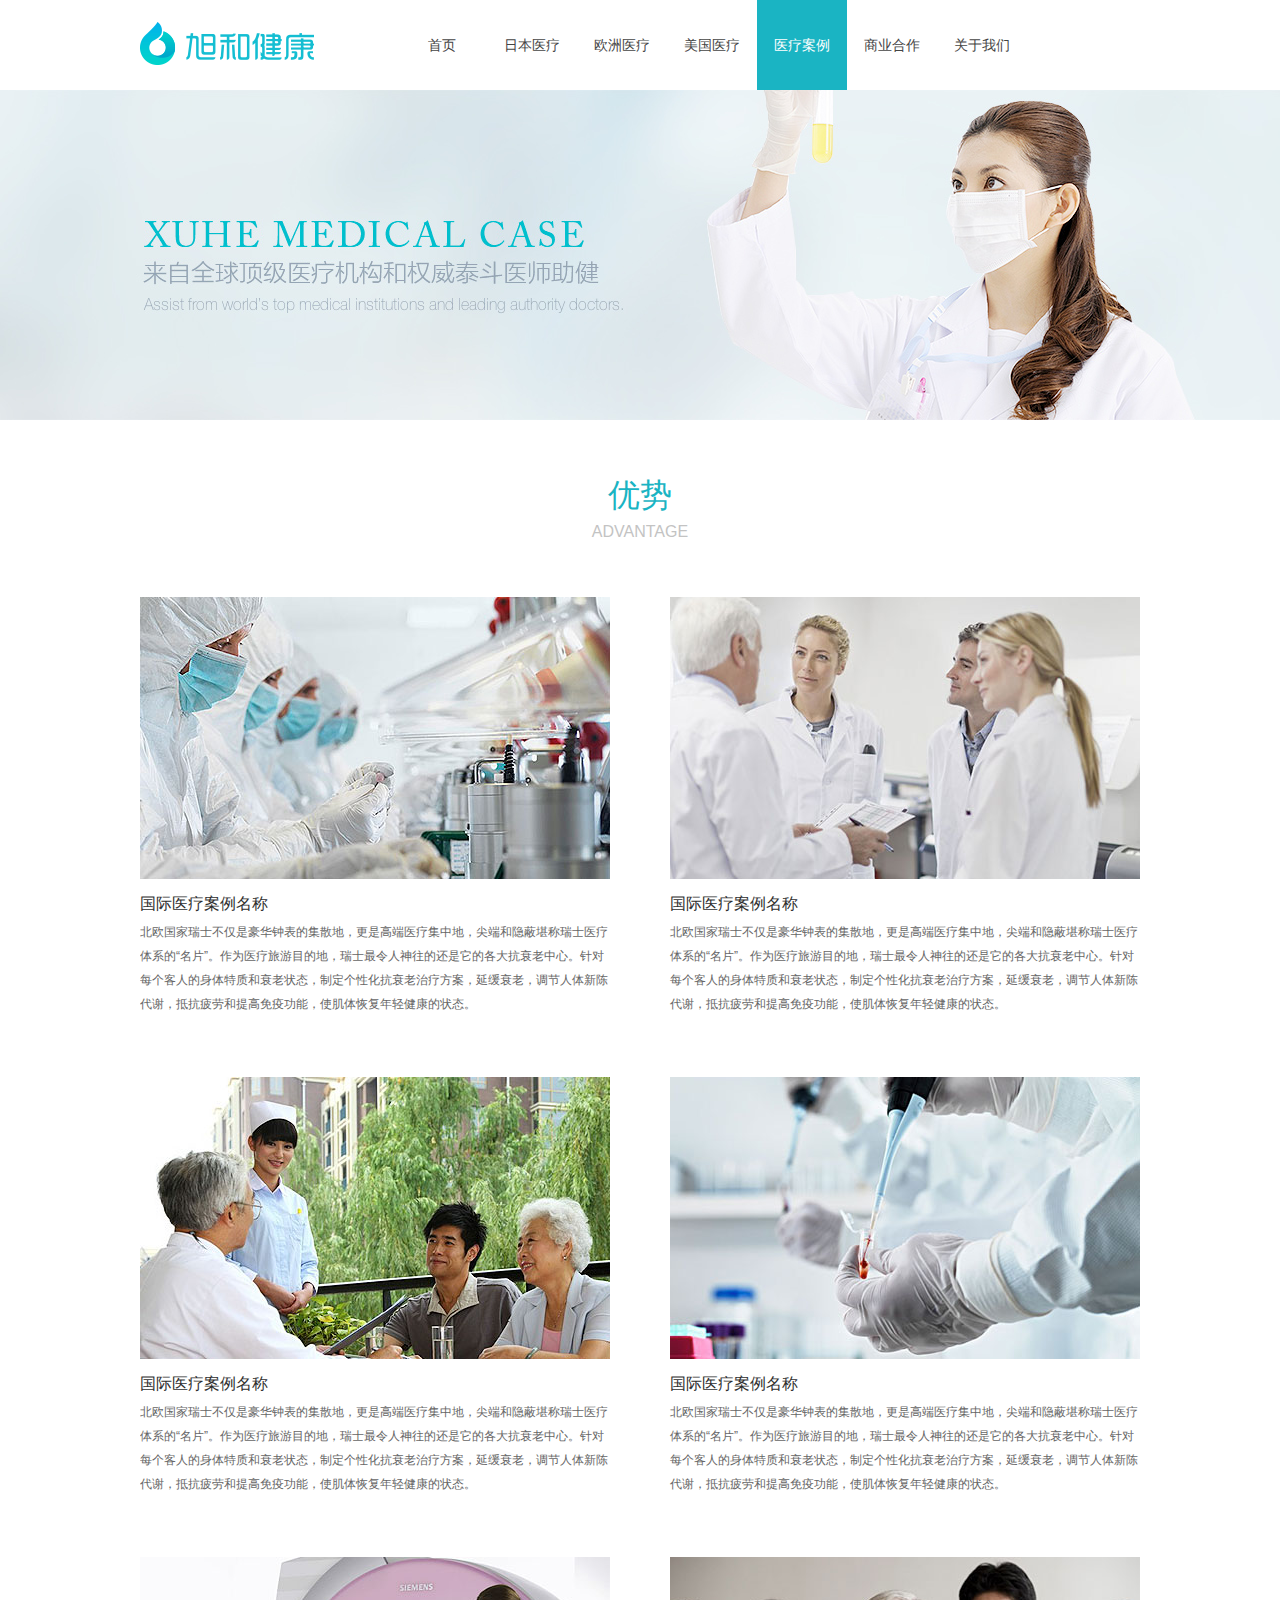
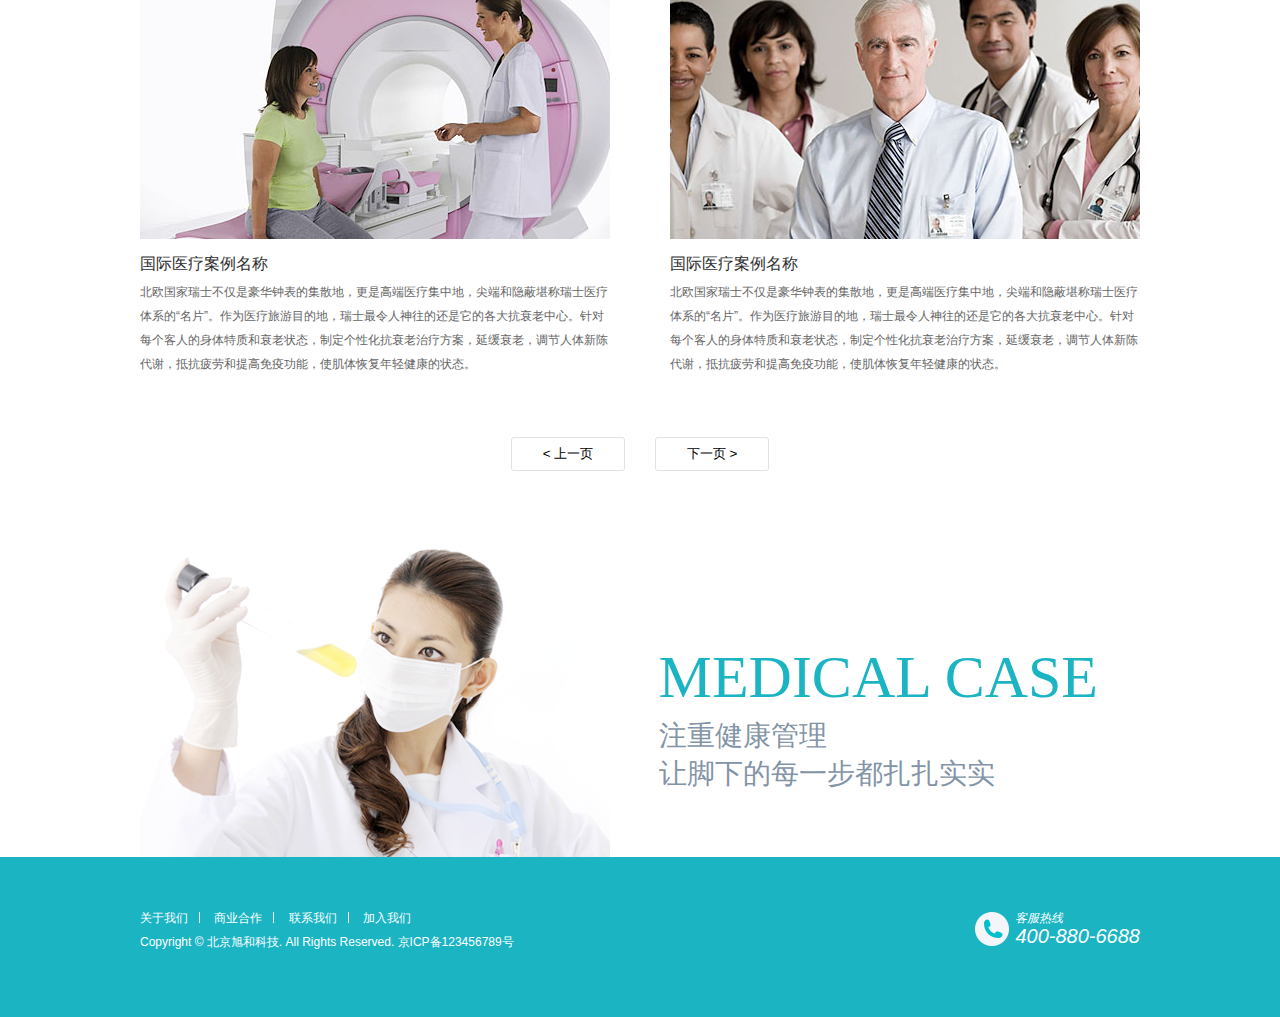
<file: 旭和医疗/index-4-medical case.html>
<!doctype html>
<html>
<head>
<meta charset="utf-8">
<title>医疗案例</title>
<link rel="stylesheet" type="text/css" href="css/style-4-medical case.css">
</head>

<body>
<header>
	<div class="con box">
		<div class="logo fl"><a href="#"><img src="images/1/logo.png" width="174" height="43"></a></div>		
		<ul class="fl">
			<li><a href="index.html">首页</a></li>
			<li><a href="index-3-japan.html">日本医疗</a></li>
			<li><a href="index-2-Europe.html">欧洲医疗</a></li>
			<li><a href="#">美国医疗</a></li>
			<li class="on"><a href="index-4-medical case.html">医疗案例</a></li>
			<li><a href="index-6-join.html">商业合作</a></li>
			<li><a href="index-5-about us.html">关于我们</a></li>				
		</ul>
		
	</div>
</header>
<!--header-->

<div class="banner">
	<div class="banner_con cl ow"><a href="#"><img src="images/4/banner.jpg" width="2000" height="330"></a></div>
</div>
<!--banner-->


<div class="case_wrapper  cl">
	<div class="case box ow">
		<div class="title"><h1>优势</h1><h2>Advantage</h2></div>		
		<dl>
			<dt><img src="images/4/case (1).jpg"></dt>
			<dd><h3>国际医疗案例名称</h3><p>北欧国家瑞士不仅是豪华钟表的集散地，更是高端医疗集中地，尖端和隐蔽堪称瑞士医疗体系的“名片”。作为医疗旅游目的地，瑞士最令人神往的还是它的各大抗衰老中心。针对每个客人的身体特质和衰老状态，制定个性化抗衰老治疗方案，延缓衰老，调节人体新陈代谢，抵抗疲劳和提高免疫功能，使肌体恢复年轻健康的状态。</p></dd>
		</dl>
		<dl>
			<dt><img src="images/4/case (2).jpg"></dt>
			<dd><h3>国际医疗案例名称</h3><p>北欧国家瑞士不仅是豪华钟表的集散地，更是高端医疗集中地，尖端和隐蔽堪称瑞士医疗体系的“名片”。作为医疗旅游目的地，瑞士最令人神往的还是它的各大抗衰老中心。针对每个客人的身体特质和衰老状态，制定个性化抗衰老治疗方案，延缓衰老，调节人体新陈代谢，抵抗疲劳和提高免疫功能，使肌体恢复年轻健康的状态。</p></dd>
		</dl>
		<dl>
			<dt><img src="images/4/case (3).jpg"></dt>
			<dd><h3>国际医疗案例名称</h3><p>北欧国家瑞士不仅是豪华钟表的集散地，更是高端医疗集中地，尖端和隐蔽堪称瑞士医疗体系的“名片”。作为医疗旅游目的地，瑞士最令人神往的还是它的各大抗衰老中心。针对每个客人的身体特质和衰老状态，制定个性化抗衰老治疗方案，延缓衰老，调节人体新陈代谢，抵抗疲劳和提高免疫功能，使肌体恢复年轻健康的状态。</p></dd>
		</dl>
		<dl>
			<dt><img src="images/4/case (5).jpg"></dt>
			<dd><h3>国际医疗案例名称</h3><p>北欧国家瑞士不仅是豪华钟表的集散地，更是高端医疗集中地，尖端和隐蔽堪称瑞士医疗体系的“名片”。作为医疗旅游目的地，瑞士最令人神往的还是它的各大抗衰老中心。针对每个客人的身体特质和衰老状态，制定个性化抗衰老治疗方案，延缓衰老，调节人体新陈代谢，抵抗疲劳和提高免疫功能，使肌体恢复年轻健康的状态。</p></dd>
		</dl>
		<dl>
			<dt><img src="images/4/case (4).jpg"></dt>
			<dd><h3>国际医疗案例名称</h3><p>北欧国家瑞士不仅是豪华钟表的集散地，更是高端医疗集中地，尖端和隐蔽堪称瑞士医疗体系的“名片”。作为医疗旅游目的地，瑞士最令人神往的还是它的各大抗衰老中心。针对每个客人的身体特质和衰老状态，制定个性化抗衰老治疗方案，延缓衰老，调节人体新陈代谢，抵抗疲劳和提高免疫功能，使肌体恢复年轻健康的状态。</p></dd>
		</dl>
		<dl>
			<dt><img src="images/4/case (6).jpg"></dt>
			<dd><h3>国际医疗案例名称</h3><p>北欧国家瑞士不仅是豪华钟表的集散地，更是高端医疗集中地，尖端和隐蔽堪称瑞士医疗体系的“名片”。作为医疗旅游目的地，瑞士最令人神往的还是它的各大抗衰老中心。针对每个客人的身体特质和衰老状态，制定个性化抗衰老治疗方案，延缓衰老，调节人体新陈代谢，抵抗疲劳和提高免疫功能，使肌体恢复年轻健康的状态。</p></dd>
		</dl>
		<div class="btn cl"><button>&lt; 上一页</button><button>下一页 &gt;</button></div>
	</div>
</div>
<!--case-->



<div class="banner3_wrapper">
	<div class="banner3 box">
		<dl>
			<dt><img src="images/4/p1.png"></dt>
			<dd><h2>Medical case</h2><p>注重健康管理</p><p>让脚下的每一步都扎扎实实</p></dd>
		</dl>
	</div>	
</div>
<!--banner3-->

<footer>
	<div class="footer_con box">
		<div class="left fl">
			<h4>
				<a href="#">关于我们</a><span></span>
				<a href="#">商业合作</a><span></span>
				<a href="#">联系我们</a><span></span>
				<a href="#">加入我们</a>			
			</h4>
			<p>Copyright © 北京旭和科技. All Rights Reserved. 京ICP备123456789号</p>
		</div>
		<div class="right fr">
			<dl>
				<dt class="fl"><span></span></dt>
				<dd class="fl"><h4>客服热线</h4><p>400-880-6688</p></dd>
			</dl>			
		</div>
	</div>                       
	
</footer>
</body>
</html>
</file>
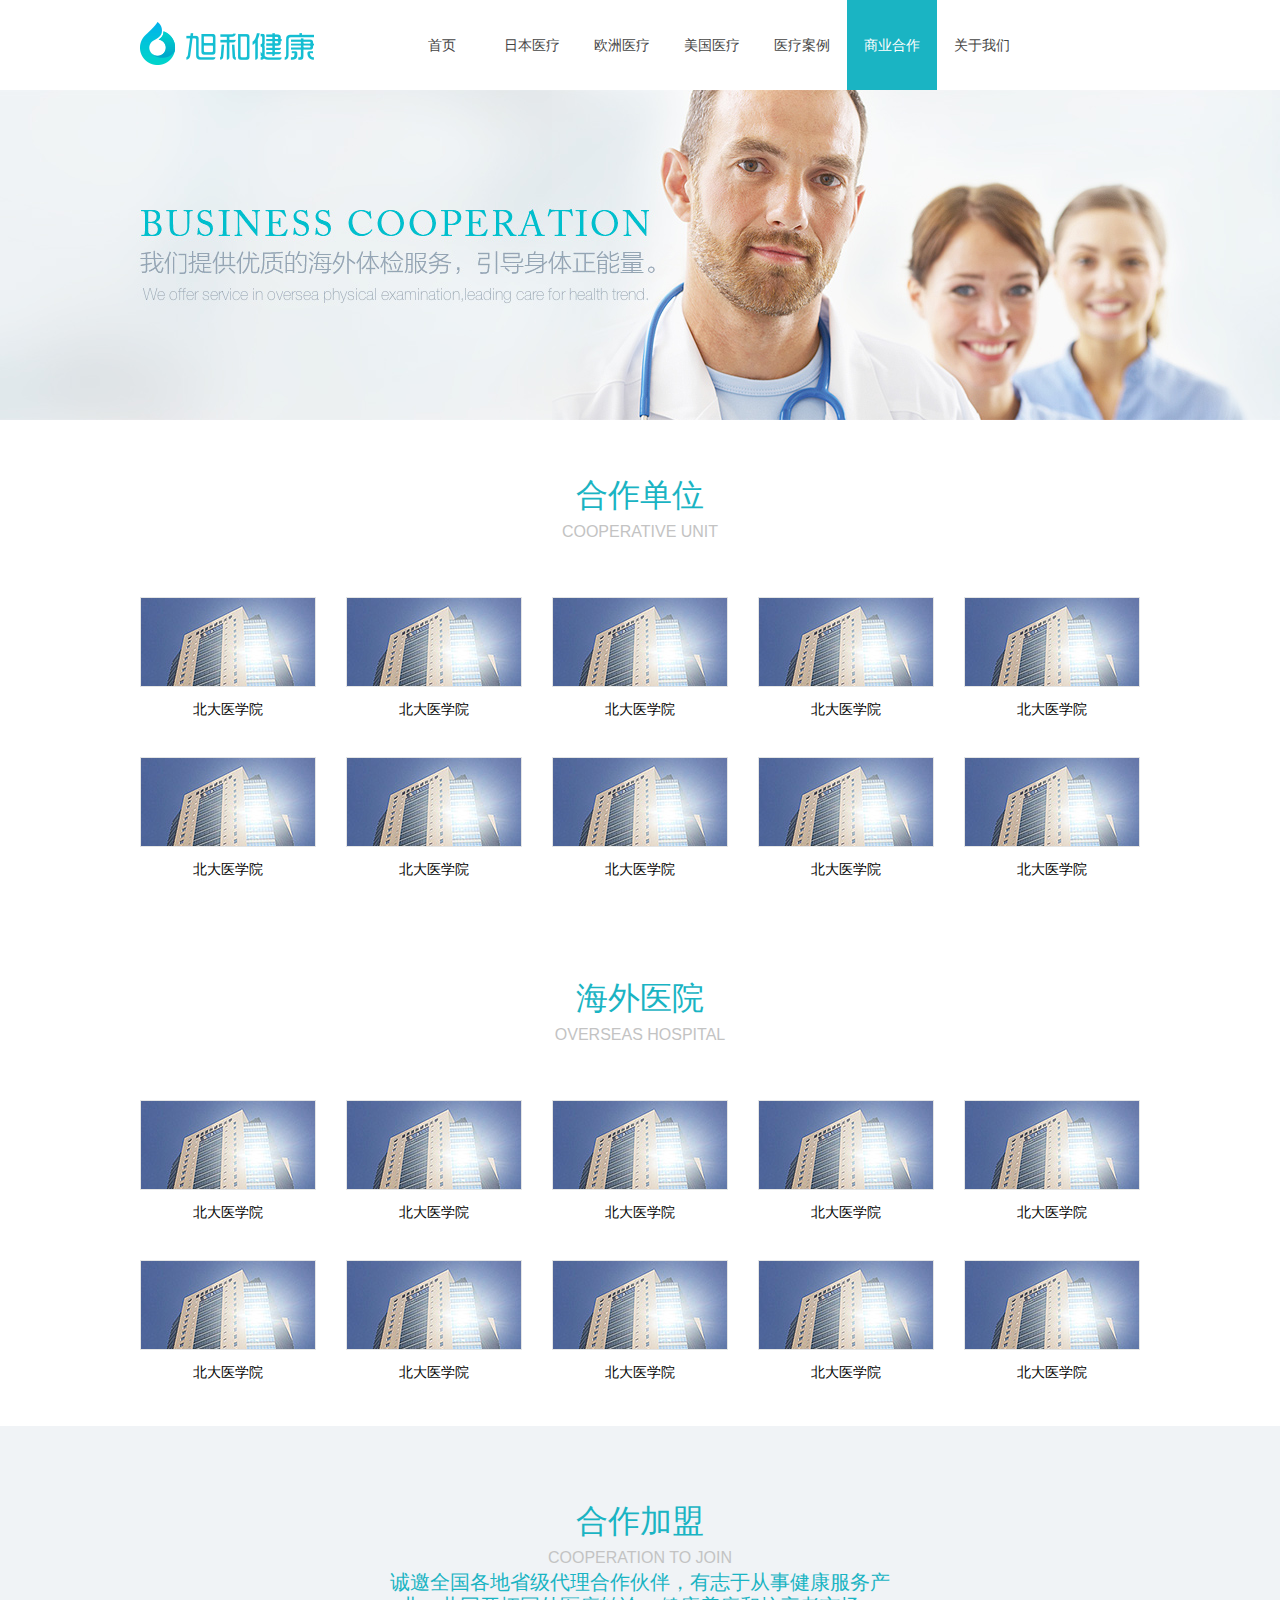
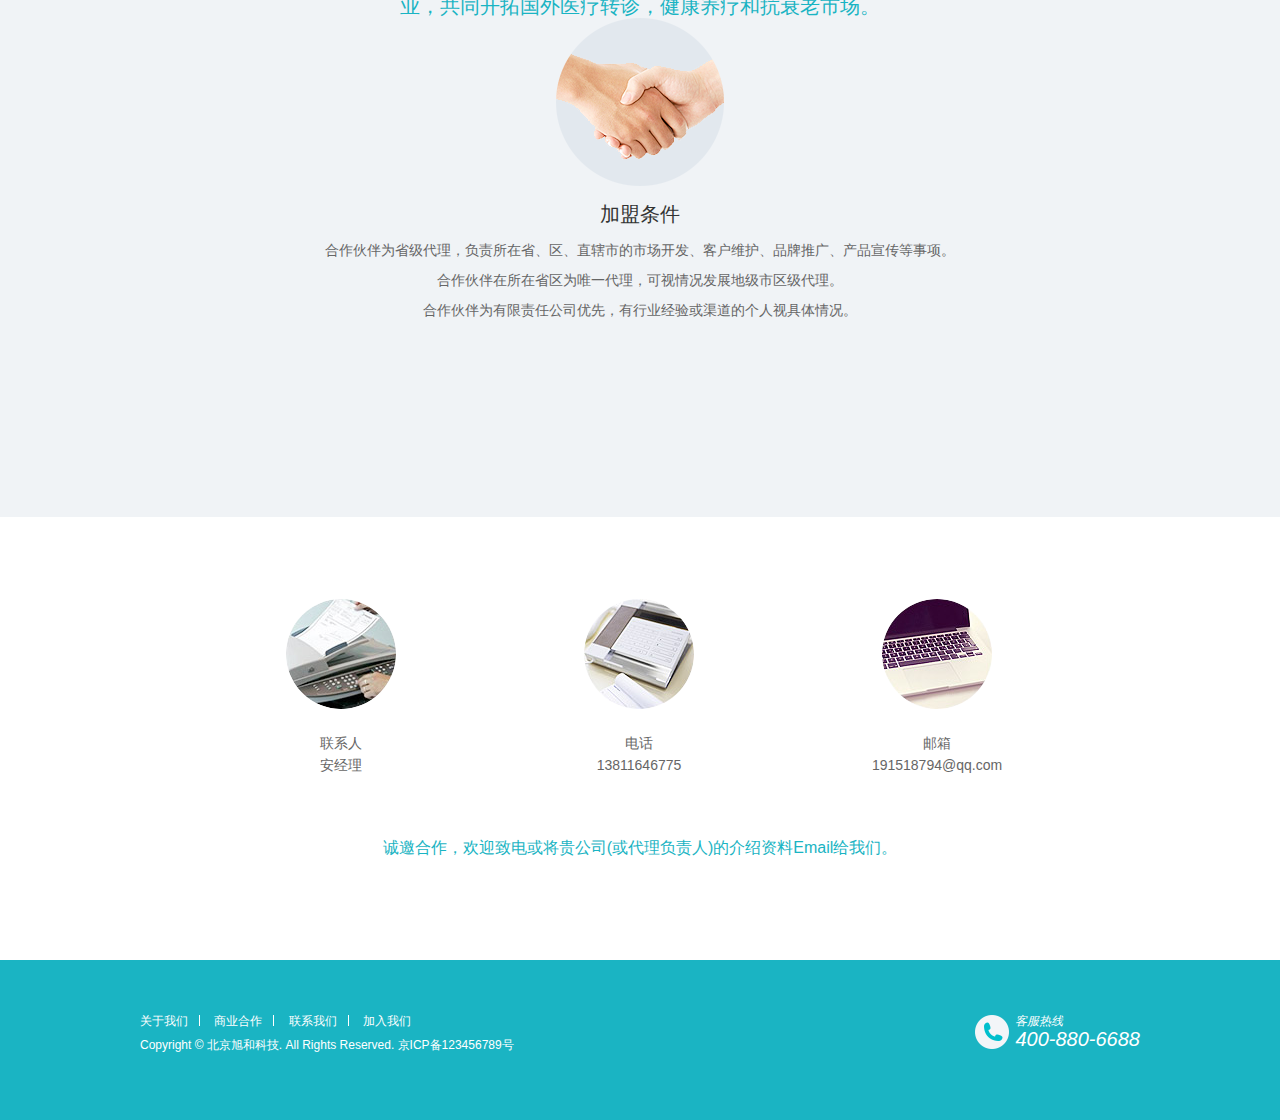
<file: 旭和医疗/index-6-join.html>
<!doctype html>
<html>
<head>
<meta charset="utf-8">
<title>医疗案例</title>
<link rel="stylesheet" type="text/css" href="css/style-6-join.css">
</head>

<body>
<header>
	<div class="con box">
		<div class="logo fl"><a href="#"><img src="images/1/logo.png" width="174" height="43"></a></div>		
		<ul class="fl">
			<li><a href="index.html">首页</a></li>
			<li><a href="index-3-japan.html">日本医疗</a></li>
			<li><a href="index-2-Europe.html">欧洲医疗</a></li>
			<li><a href="#">美国医疗</a></li>
			<li><a href="index-4-medical case.html">医疗案例</a></li>
			<li class="on"><a href="index-6-join.html">商业合作</a></li>
			<li><a href="index-5-about us.html">关于我们</a></li>				
		</ul>
		
	</div>
</header>
<!--header-->

<div class="banner">
	<div class="banner_con cl ow"><a href="#"><img src="images/7/banner.jpg" width="2000" height="330"></a></div>
</div>
<!--banner-->
<div class="unit_wrapper">
	<div class="unit box ow">
		<div class="title"><h3>合作单位</h3><p>Cooperative unit</p></div>
		<dl>
			<dt><a href="#"><img src="images/7/yy-(1).jpg"></a></dt>
			<dd><a href="#">北大医学院</a></dd>
		</dl>
		<dl>
			<dt><a href="#"><img src="images/7/yy-(1).jpg"></a></dt>
			<dd><a href="#">北大医学院</a></dd>
		</dl>
		<dl>
			<dt><a href="#"><img src="images/7/yy-(1).jpg"></a></dt>
			<dd><a href="#">北大医学院</a></dd>
		</dl>
		<dl>
			<dt><a href="#"><img src="images/7/yy-(1).jpg"></a></dt>
			<dd><a href="#">北大医学院</a></dd>
		</dl>
		<dl>
			<dt><a href="#"><img src="images/7/yy-(1).jpg"></a></dt>
			<dd><a href="#">北大医学院</a></dd>
		</dl>
		<dl>
			<dt><a href="#"><img src="images/7/yy-(1).jpg"></a></dt>
			<dd><a href="#">北大医学院</a></dd>
		</dl>
		<dl>
			<dt><a href="#"><img src="images/7/yy-(1).jpg"></a></dt>
			<dd><a href="#">北大医学院</a></dd>
		</dl>
		<dl>
			<dt><a href="#"><img src="images/7/yy-(1).jpg"></a></dt>
			<dd><a href="#">北大医学院</a></dd>
		</dl>
		<dl>
			<dt><a href="#"><img src="images/7/yy-(1).jpg"></a></dt>
			<dd><a href="#">北大医学院</a></dd>
		</dl>
		<dl>
			<dt><a href="#"><img src="images/7/yy-(1).jpg"></a></dt>
			<dd><a href="#">北大医学院</a></dd>
		</dl>
	</div>
</div>
<!--unit-->
<div class="unit_wrapper">
	<div class="unit box ow">
		<div class="title"><h3>海外医院</h3><p>Overseas hospital</p></div>
		<dl>
			<dt><a href="#"><img src="images/7/yy-(1).jpg"></a></dt>
			<dd><a href="#">北大医学院</a></dd>
		</dl>
		<dl>
			<dt><a href="#"><img src="images/7/yy-(1).jpg"></a></dt>
			<dd><a href="#">北大医学院</a></dd>
		</dl>
		<dl>
			<dt><a href="#"><img src="images/7/yy-(1).jpg"></a></dt>
			<dd><a href="#">北大医学院</a></dd>
		</dl>
		<dl>
			<dt><a href="#"><img src="images/7/yy-(1).jpg"></a></dt>
			<dd><a href="#">北大医学院</a></dd>
		</dl>
		<dl>
			<dt><a href="#"><img src="images/7/yy-(1).jpg"></a></dt>
			<dd><a href="#">北大医学院</a></dd>
		</dl>
		<dl>
			<dt><a href="#"><img src="images/7/yy-(1).jpg"></a></dt>
			<dd><a href="#">北大医学院</a></dd>
		</dl>
		<dl>
			<dt><a href="#"><img src="images/7/yy-(1).jpg"></a></dt>
			<dd><a href="#">北大医学院</a></dd>
		</dl>
		<dl>
			<dt><a href="#"><img src="images/7/yy-(1).jpg"></a></dt>
			<dd><a href="#">北大医学院</a></dd>
		</dl>
		<dl>
			<dt><a href="#"><img src="images/7/yy-(1).jpg"></a></dt>
			<dd><a href="#">北大医学院</a></dd>
		</dl>
		<dl>
			<dt><a href="#"><img src="images/7/yy-(1).jpg"></a></dt>
			<dd><a href="#">北大医学院</a></dd>
		</dl>
	</div>

</div>
<!--Overseas-->
<div class="join_wrapper">
	<div class="join box">
		<div class="join box ow">
			<div class="title"><h3>合作加盟</h3><p>Cooperation to join</p></div>
			<div class="join_con">
				<p>诚邀全国各地省级代理合作伙伴，有志于从事健康服务产业，共同开拓国外医疗转诊，健康养疗和抗衰老市场。</p>
				<dl>
					<dt><img src="images/7/ws.png"></dt>
					<dd>加盟条件</dd>
					<dd>合作伙伴为省级代理，负责所在省、区、直辖市的市场开发、客户维护、品牌推广、产品宣传等事项。</dd>
					<dd>合作伙伴在所在省区为唯一代理，可视情况发展地级市区级代理。</dd>
					<dd>合作伙伴为有限责任公司优先，有行业经验或渠道的个人视具体情况。</dd>
				</dl>
			</div>
		</div>	
</div>
<!--join-->

<div class="contact_wrapper">
	<div class="contact box ow">
		<dl>
			<dt><img src="images/5/cont (4).jpg"></dt>
			<dd><h4>联系人</h4><p>安经理</p></dd>
		</dl>
		<dl>
			<dt><img src="images/5/cont (1).jpg"></dt>
			<dd><h4>电话</h4><p>13811646775</p></dd>
		</dl>
		<dl>
			<dt><img src="images/5/cont (2).jpg"></dt>
			<dd><h4>邮箱</h4><p>191518794@qq.com</p></dd>
		</dl>
		<h3>诚邀合作，欢迎致电或将贵公司(或代理负责人)的介绍资料Email给我们。</h3>		
	</div>	
</div>


<footer>
	<div class="footer_con box">
		<div class="left fl">
			<h4>
				<a href="#">关于我们</a><span></span>
				<a href="#">商业合作</a><span></span>
				<a href="#">联系我们</a><span></span>
				<a href="#">加入我们</a>			
			</h4>
			<p>Copyright © 北京旭和科技. All Rights Reserved. 京ICP备123456789号</p>
		</div>
		<div class="right fr">
			<dl>
				<dt class="fl"><span></span></dt>
				<dd class="fl"><h4>客服热线</h4><p>400-880-6688</p></dd>
			</dl>			
		</div>
	</div>                       
	
</footer>
</body>
</html>
</file>
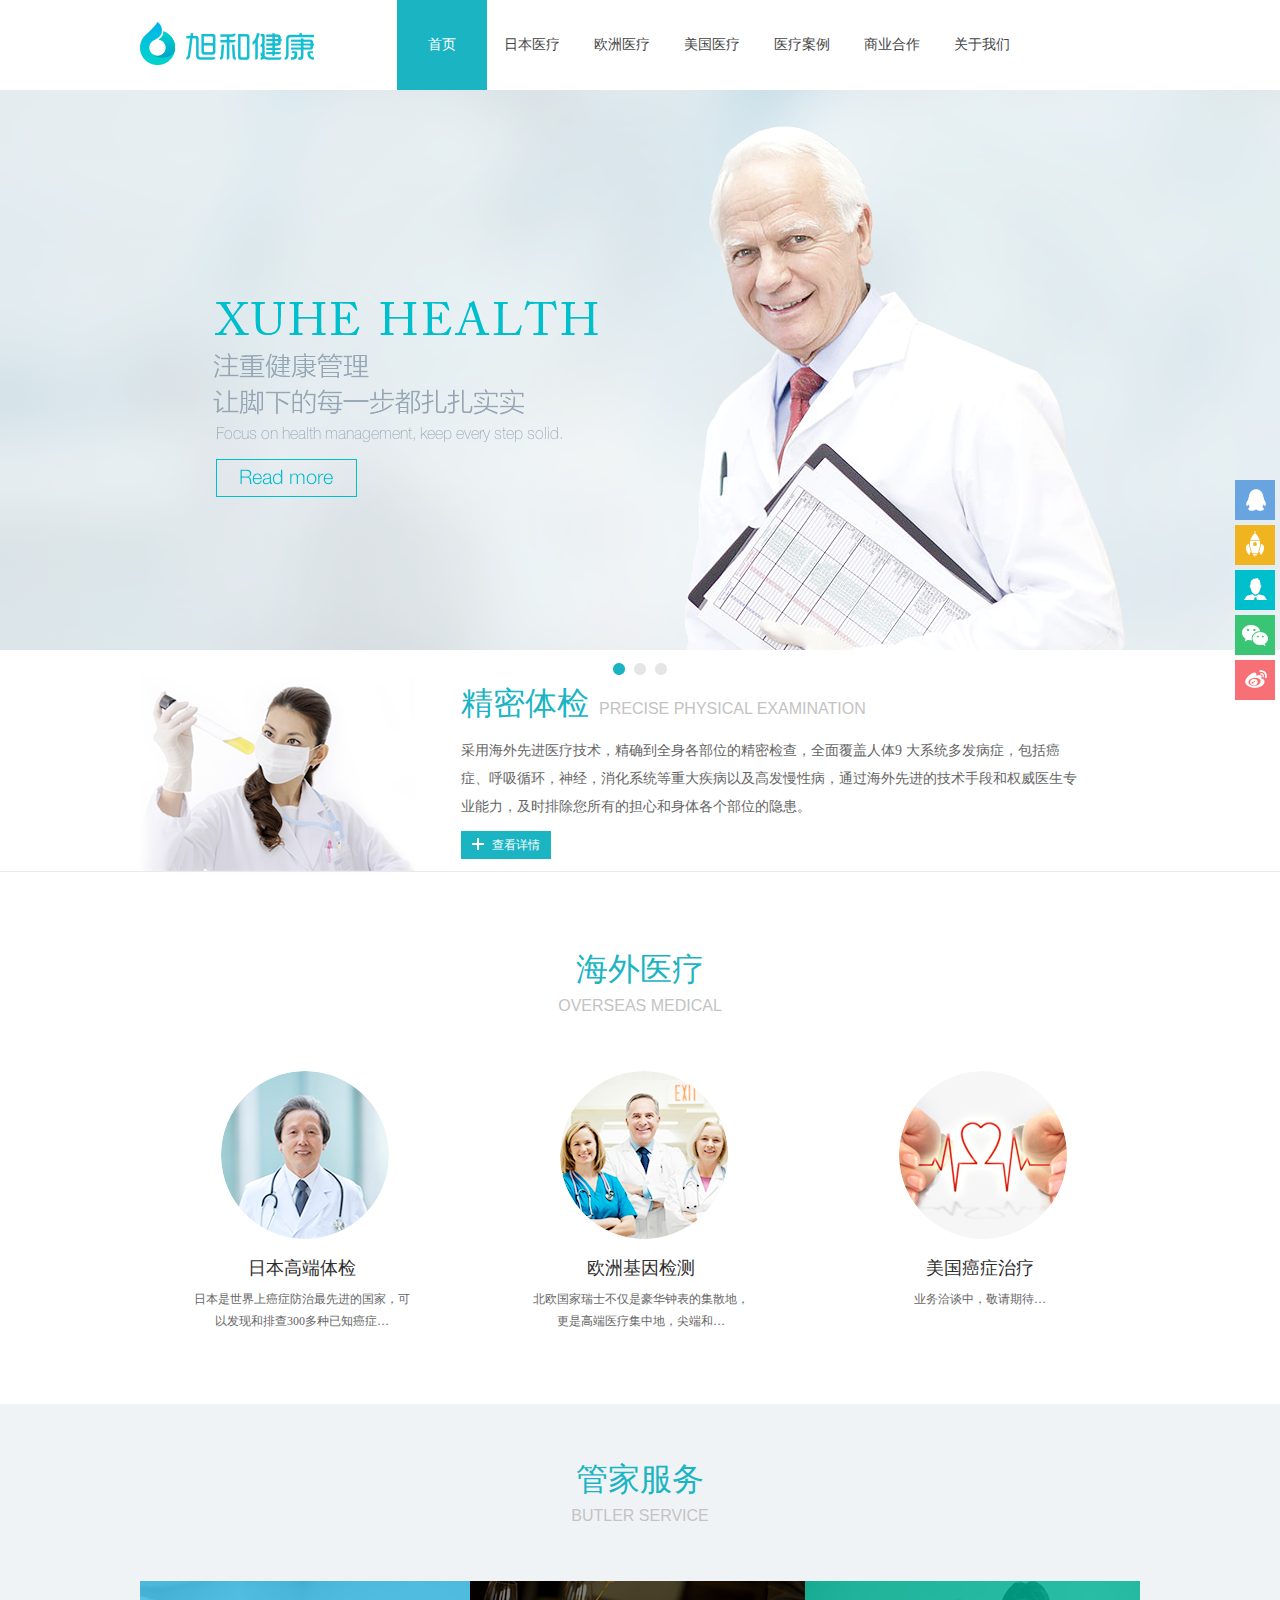
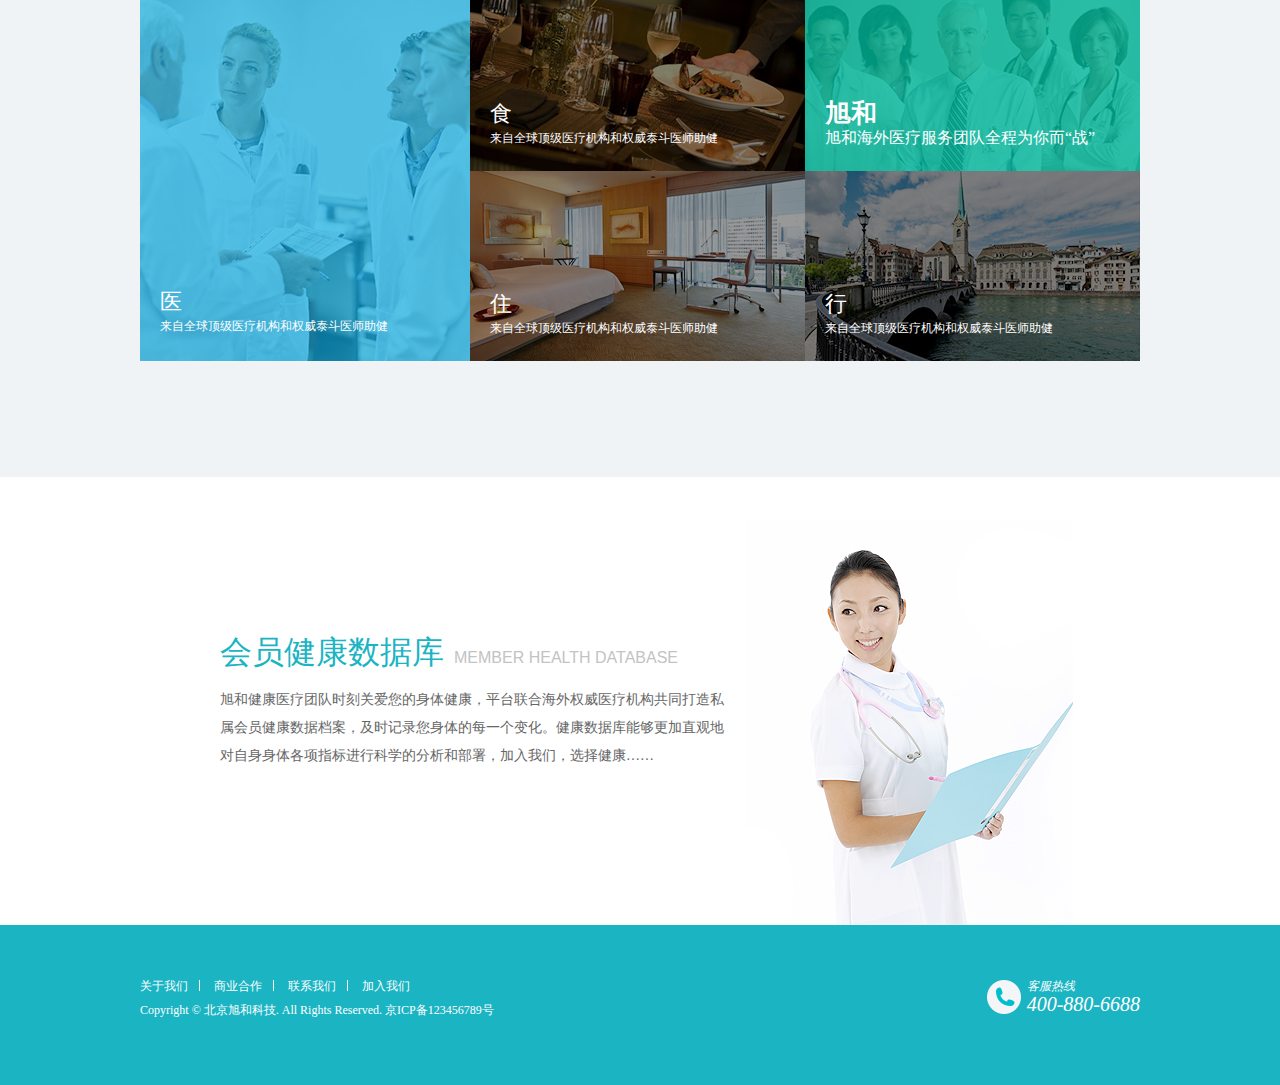
<file: 旭和医疗/index-window.html>
<!doctype html>
<html>
<head>
<meta charset="utf-8">
<title>首页</title>
<link rel="stylesheet" type="text/css" href="css/style1.css">
<link rel="stylesheet" type="text/css" href="css/style1-window .css">
<link href="css/common.css" rel="stylesheet" type="text/css" />
<link href="favicon.ico" rel="Shortcut Icon" type="image/x-icon">
<script type="text/javascript" src="js/jquery-1.8.2.min.js"></script>
<script type="text/javascript" src="js/jquery.FadeWide.js"></script>

</head>

<body>
<header>
	<div class="con box">
	<div class="logo fl"><a href="#"><img src="images/1/logo.png" width="174" height="43"></a></div>		
		<ul class="fl">
			<li class="on"><a href="#">首页</a></li>
			<li><a href="#">日本医疗</a></li>
			<li><a href="#">欧洲医疗</a></li>
			<li><a href="#">美国医疗</a></li>
			<li><a href="#">医疗案例</a></li>
			<li><a href="#">商业合作</a></li>
			<li><a href="#">关于我们</a></li>				
		</ul>		
	</div>
</header>
<!--header-->
<!--<div class="banner">
	<div class="banner_con cl ow"><a href="#"><img src="images/1/banner1.png" width="2000" height="560"></a></div>
	<div class="point box"><i class="on"></i><i></i><i></i></div>
</div>-->
<div id="DB_tab16">

	<ul class="DB_img">
      <li><a href="#" style="background:url(images/1/banner1.png) no-repeat center 0; background-color:#cedce2;"></a></li>
      <li><a href="#" style="background:url(images/1/banner1.png) no-repeat center 0; background-color:#cedce2;"></a></li>
      <li><a href="#" style="background:url(images/1/banner1.png) no-repeat center 0; background-color:#cedce2;"></a></li>
	</ul>

	<ul class="DB_btn">
        <li><img src="images/btn_off.jpg" alt=""/></li>
        <li><img src="images/btn_off.jpg" alt=""/></li>
        <li><img src="images/btn_off.jpg" alt=""/></li>
    </ul>
 
</div>

<script type="text/javascript">

		$('#DB_tab16').DB_tabFadeWide({

			imgWidth:250,            
            autoRollingTime:3000      

		})

</script>

<!--banner-->
<div class="examination_wrapper">
	<div class="examination box">
		<dl>
			<dt class="fl"><img src="images/1/p1.png" width="275" height="196"></dt>
			<dd class="fr">
				<h1>精密体检<span>Precise physical examination</span></h1>
				<p>采用海外先进医疗技术，精确到全身各部位的精密检查，全面覆盖人体9 大系统多发病症，包括癌症、呼吸循环，神经，消化系统等重大疾病以及高发慢性病，通过海外先进的技术手段和权威医生专业能力，及时排除您所有的担心和身体各个部位的隐患。</p>
				<a href="#"><i></i>查看详情</a>
			</dd>			
		</dl>		
	</div>
</div>
<!--examination-->
<div class="overseas_wrapper cl">
	<div class="overseas ow box">
		<div class="title">
			<h1>海外医疗</h1>
			<h2>Overseas medical</h2>
		</div>
	<div class="overseas_con">
		<dl class="fl">
			<dt><img src="images/1/hw1.png"></dt>
			<dd><h3>日本高端体检</h3></dd>
			<dd><p>日本是世界上癌症防治最先进的国家，可以发现和排查300多种已知癌症…</p></dd>
		</dl>
		<dl class="fl">
			<dt><img src="images/1/hw2.png"></dt>
			<dd><h3>欧洲基因检测</h3></dd>
			<dd><p>北欧国家瑞士不仅是豪华钟表的集散地，更是高端医疗集中地，尖端和…</p></dd>
		</dl>
		<dl class="fl">
			<dt><img src="images/1/hw3.png"></dt>
			<dd><h3>美国癌症治疗</h3></dd>
			<dd><p>业务洽谈中，敬请期待…</p></dd>
		</dl>	
	</div>
	</div>
</div>
<!--overseas-->
<div class="butler_wrapper  cl">
	<div class="butler box ow">
		<div class="title">
		<h1>管家服务</h1>
		<h2>Butler service</h2>	
		</div>
		
		<div class="left fl">
			<dl>				
				<dt><i></i></dt>
				<dt><img src="images/1/gj (1).png"></dt>
				<dd><p>医</p><span>来自全球顶级医疗机构和权威泰斗医师助健</span></dd>				
			</dl>
		</div>
		<!--left-->
		<div class="middle fl">
		<div class="middle_top">
			<dl>				
				<dt><i></i></dt>
				<dt><img src="images/1/gj (4).png"></dt>
				<dd><p>食</p><span>来自全球顶级医疗机构和权威泰斗医师助健</span></dd>				
			</dl>
		</div>
			<div class="middle_bottom">
			<dl>				
				<dt><i></i></dt>
				<dt><img src="images/1/gj (5).png"></dt>
				<dd><p>住</p><span>来自全球顶级医疗机构和权威泰斗医师助健</span></dd>				
			</dl>
			</div>			
		</div>
		<!--middle-->
		<div class="right fr">
		<div class="right_top">
			<dl>				
				<dt><i></i></dt>
				<dt><img src="images/1/gj (3).png"></dt>
				<dd><p>旭和</p><span>旭和海外医疗服务团队全程为你而“战”</span></dd>				
			</dl>
		</div>
			<div class="right_bottom">
			<dl>				
				<dt><i></i></dt>
				<dt><img src="images/1/gj (2).png"></dt>
				<dd><p>行</p><span>来自全球顶级医疗机构和权威泰斗医师助健</span></dd>				
			</dl>
			</div>		
		</div>
		<!--right-->
	</div>
</div>
<!--butler-->
<div class="database_wrapper">
	<div class="database box">
		<dl>
			<dt class="fr"><img src="images/1/p2.png"></dt>
			<dd class="fl">
			<h3>会员健康数据库<span>Member health database</span></h3>
			<p>旭和健康医疗团队时刻关爱您的身体健康，平台联合海外权威医疗机构共同打造私属会员健康数据档案，及时记录您身体的每一个变化。健康数据库能够更加直观地对自身身体各项指标进行科学的分析和部署，加入我们，选择健康……</p>
			</dd>
		</dl>		
	</div>
</div>
<!--database-->

<footer>
	<div class="footer_con box">
		<div class="left fl">
			<h4>
				<a href="#">关于我们</a><span></span>
				<a href="#">商业合作</a><span></span>
				<a href="#">联系我们</a><span></span>
				<a href="#">加入我们</a>			
			</h4>
			<p>Copyright © 北京旭和科技. All Rights Reserved. 京ICP备123456789号</p>
		</div>
		<div class="right fr">
			<dl>
				<dt class="fl"><span></span></dt>
				<dd class="fl"><h4>客服热线</h4><p>400-880-6688</p></dd>
			</dl>			
		</div>
	</div>
</footer>
<!--footer-->

<div class="window"></div>
<div class="window_con">
	<i class="fr"></i>	
	<ul>
	<h1>立即预约专家</h1>	
		<li><input type="text" placeholder="选择医疗区域"></li>	
		<li><input type="text" class="name" placeholder="姓名"></li>			
		<li><input type="text" class="password" placeholder="电话"></li>
		<li><input type="text" placeholder="邮箱"></li>
<!--			<li><input type="text" placeholder="您的留言"></li>-->
		<li><textarea placeholder="您的留言" rows="6" cols="20"></textarea></li>
		<li><button>提交预定</button></li>
	</ul>	
</div>
<!--弹窗-->
	<div class="side">
		<ul class="fr">
			<li></li>
			<li></li>
			<li></li>
			<li></li>
			<li></li>
		</ul>		
	</div>
</body>
</html>
</file>
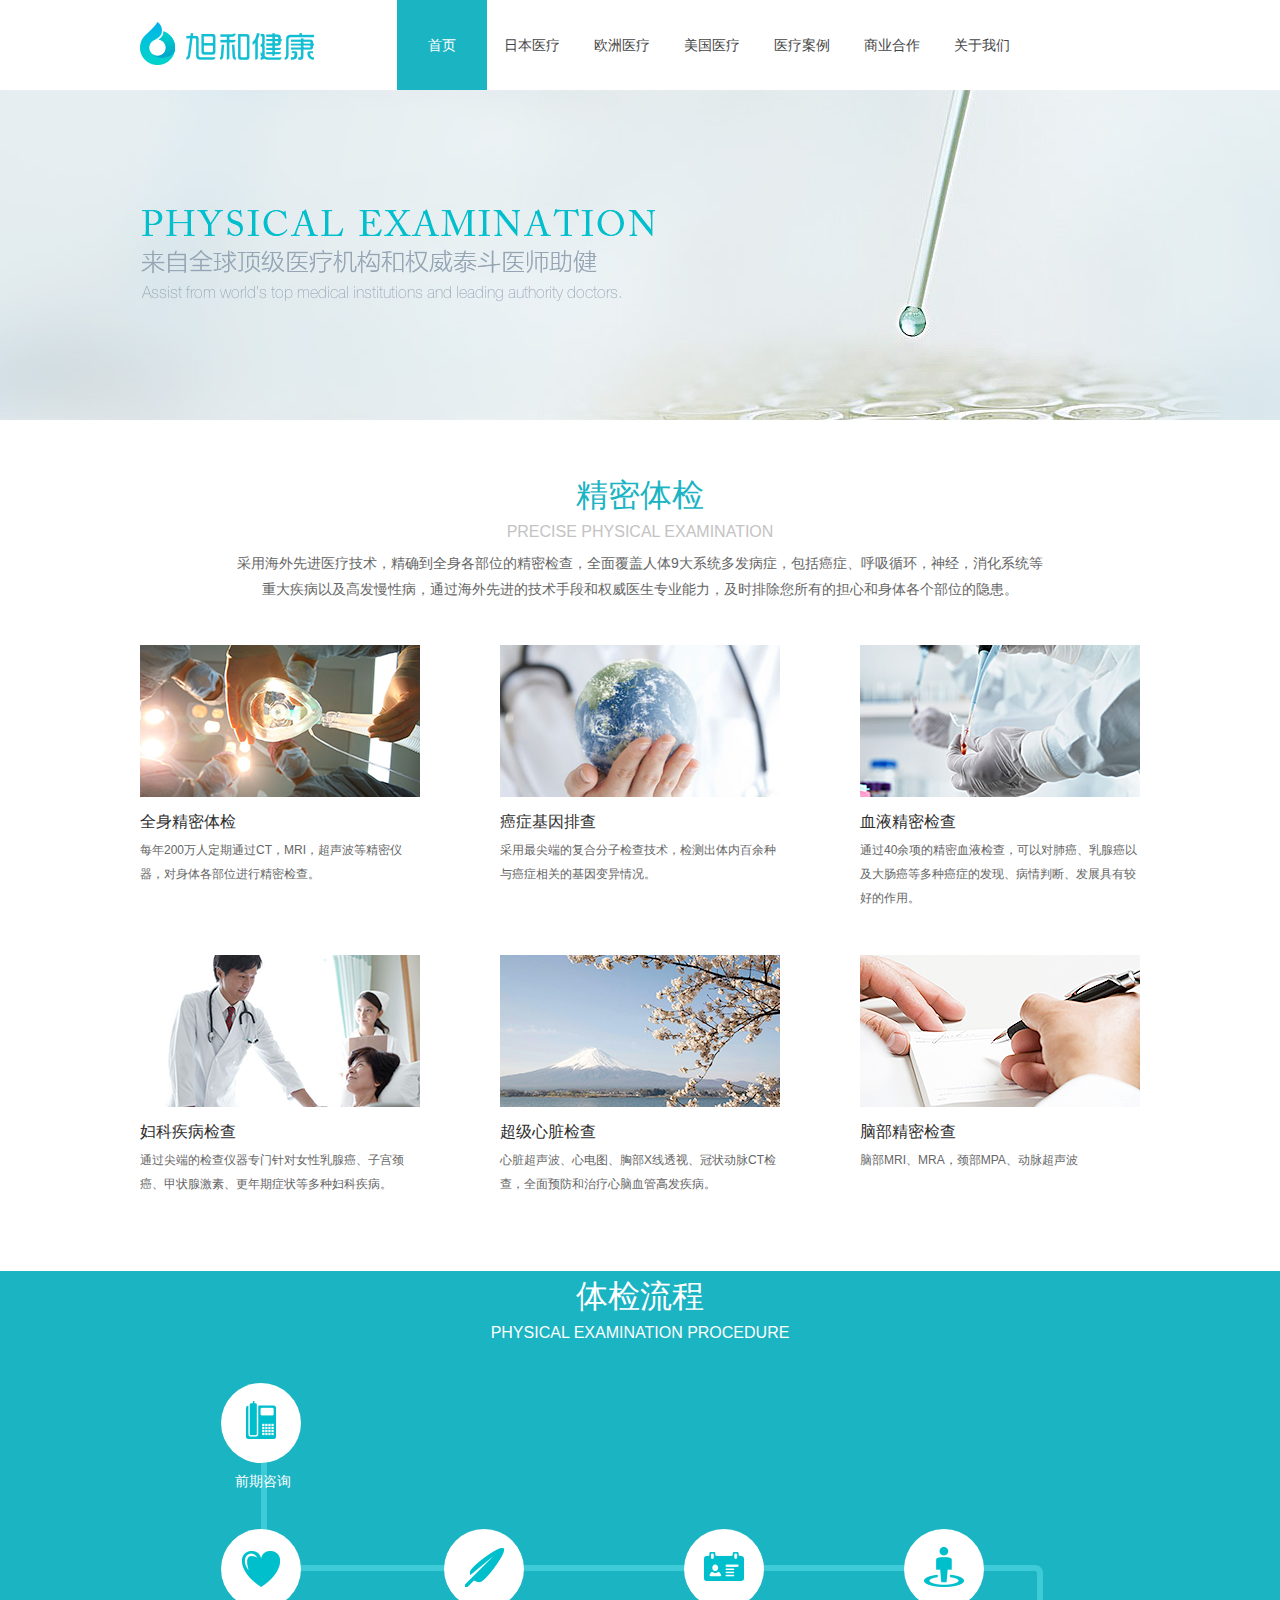
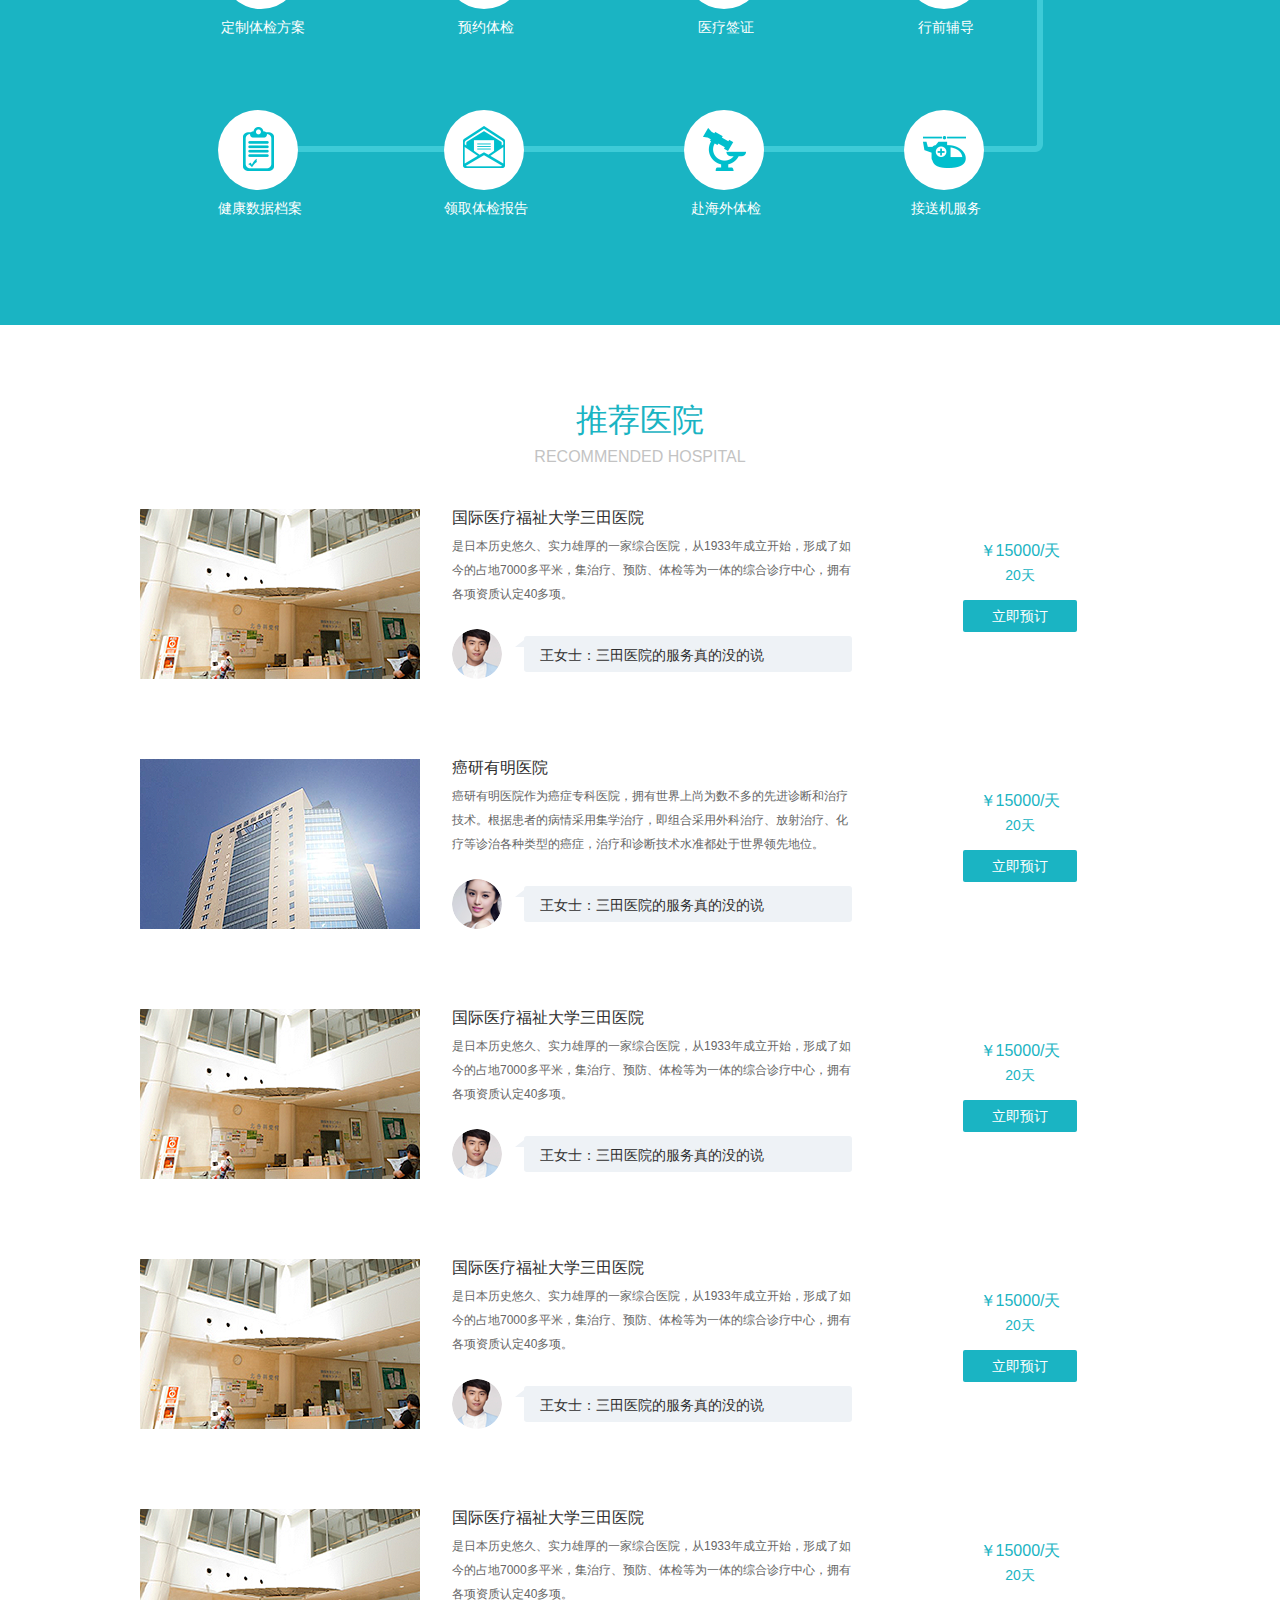
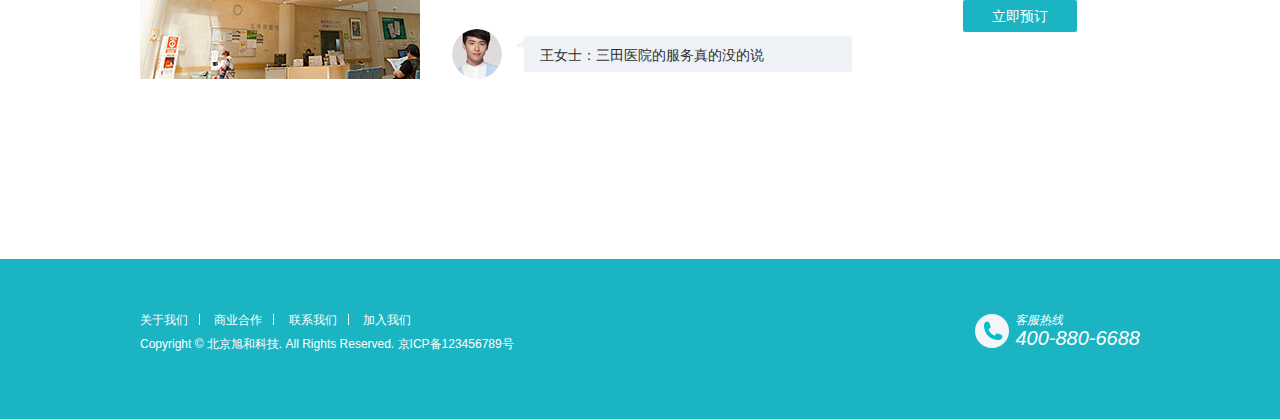
<file: 旭和医疗/index1-1-physical examination.html>
<!doctype html>
<html>
<head>
<meta charset="utf-8">
<title>精密体检</title>
<link rel="stylesheet" type="text/css" href="css/style-1-1-physical examination.css">
</head>

<body>
<header>
	<div class="con box">
		<div class="logo fl"><a href="#"><img src="images/1/logo.png" width="174" height="43"></a></div>		
		<ul class="fl">
			<li class="on"><a href="index.html">首页</a></li>
			<li><a href="index-3-japan.html">日本医疗</a></li>
			<li><a href="index-2-Europe.html">欧洲医疗</a></li>
			<li><a href="#">美国医疗</a></li>
			<li><a href="index-4-medical case.html">医疗案例</a></li>
			<li><a href="index-6-join.html">商业合作</a></li>
			<li><a href="index-5-about us.html">关于我们</a></li>
		</ul>	
	</div>
</header>
<!--header-->

<div class="banner">
	<div class="banner_con cl ow"><a href="#"><img src="images/6/banner.jpg" width="2000" height="330"></a></div>
</div>
<!--banner-->

<div class="examination_wrapper  cl">
	<div class="examination box ow">
		<div class="title"><h1>精密体检</h1><h2>Precise physical examination</h2><p>采用海外先进医疗技术，精确到全身各部位的精密检查，全面覆盖人体9大系统多发病症，包括癌症、呼吸循环，神经，消化系统等重大疾病以及高发慢性病，通过海外先进的技术手段和权威医生专业能力，及时排除您所有的担心和身体各个部位的隐患。</p></div>		
		<dl class="fl">
			<dt><img src="images/3/adv (3).png"></dt>
			<dd><h3>全身精密体检</h3><p>每年200万人定期通过CT，MRI，超声波等精密仪器，对身体各部位进行精密检查。</p></dd>
		</dl>
		<dl class="fl">
			<dt><img src="images/3/adv (5).png"></dt>
			<dd><h3>癌症基因排查</h3><p>采用最尖端的复合分子检查技术，检测出体内百余种与癌症相关的基因变异情况。</p></dd>
		</dl>
		<dl class="fl">
			<dt><img src="images/3/adv (2).png"></dt>
			<dd><h3>血液精密检查</h3><p>通过40余项的精密血液检查，可以对肺癌、乳腺癌以及大肠癌等多种癌症的发现、病情判断、发展具有较好的作用。</p></dd>
		</dl>
		<dl class="fl">
			<dt><img src="images/3/adv (4).png"></dt>
			<dd><h3>妇科疾病检查</h3><p>通过尖端的检查仪器专门针对女性乳腺癌、子宫颈癌、甲状腺激素、更年期症状等多种妇科疾病。</p></dd>
		</dl>
		<dl class="fl">
			<dt><img src="images/3/adv (1).png"></dt>
			<dd><h3>超级心脏检查</h3><p>心脏超声波、心电图、胸部X线透视、冠状动脉CT检查，全面预防和治疗心脑血管高发疾病。</p></dd>
		</dl>
		<dl class="fl">
			<dt><img src="images/3/adv (6).png"></dt>
			<dd><h3>脑部精密检查</h3><p>脑部MRI、MRA，颈部MPA、动脉超声波</p></dd>
		</dl>		
	</div>
</div>
<!--examination-->

<div class="procedure_wrapper">
	<div class="procedure box">
		<div class="title"><h1>体检流程</h1><h2>Physical examination procedure</h2></div>	
		<div class="process">
			<dl>
				<dt><i></i></dt>
				<dd>前期咨询</dd>
			</dl>
			<dl>
				<dt><i></i></dt>
				<dd>定制体检方案</dd>
			</dl>
			<dl>
				<dt><i></i></dt>
				<dd>预约体检</dd>
			</dl>
			<dl>
				<dt><i></i></dt>
				<dd>医疗签证</dd>
			</dl>
			<dl>
				<dt><i></i></dt>
				<dd>行前辅导</dd>
			</dl>
			<dl>
				<dt><i></i></dt>
				<dd>接送机服务</dd>
			</dl>
			<dl>
				<dt><i></i></dt>
				<dd>赴海外体检</dd>
			</dl>
			<dl>
				<dt><i></i></dt>
				<dd>领取体检报告</dd>
			</dl>
			<dl>
				<dt><i></i></dt>
				<dd>健康数据档案</dd>
			</dl>
			
			
		</div>
	</div>
	
	
</div>




<div class="hospital_wrapper">
	<div class="hospital box ow">
		<div class="title"><h1>推荐医院</h1><h2>Recommended hospital</h2></div>	
		<dl class="fl">
			<dt class="fl"><a href="#"><img src="images/2/yy (2).png"></a></dt>
			<dd class="fl">
				<h3>国际医疗福祉大学三田医院</h3>
				<p>是日本历史悠久、实力雄厚的一家综合医院，从1933年成立开始，形成了如今的占地7000多平米，集治疗、预防、体检等为一体的综合诊疗中心，拥有各项资质认定40多项。</p>				
				<dl>
				<dt class="fl"><img src="images/2/tx (1).png"></dt>
					<dd class="fr"><p>王女士：三田医院的服务真的没的说</p></dd>
				</dl>
			</dd>				
		</dl>
		<ul class="fr">
			<li>￥15000/天</li>
			<li>20天</li>
			<li>立即预订</li>
		</ul>
		<dl class="fl">
			<dt class="fl"><a href="#"><img src="images/2/yy (1).png"></a></dt>
			<dd class="fl">
				<h3>癌研有明医院</h3>
				<p>癌研有明医院作为癌症专科医院，拥有世界上尚为数不多的先进诊断和治疗技术。根据患者的病情采用集学治疗，即组合采用外科治疗、放射治疗、化疗等诊治各种类型的癌症，治疗和诊断技术水准都处于世界领先地位。</p>				
				<dl>
				<dt class="fl"><img src="images/2/tx (2).png"></dt>
					<dd class="fr"><p>王女士：三田医院的服务真的没的说</p></dd>
				</dl>
			</dd>				
		</dl>
		<ul class="fr">
			<li>￥15000/天</li>
			<li>20天</li>
			<li>立即预订</li>
		</ul>
		<dl class="fl">
			<dt class="fl"><a href="#"><img src="images/2/yy (2).png"></a></dt>
			<dd class="fl">
				<h3>国际医疗福祉大学三田医院</h3>
				<p>是日本历史悠久、实力雄厚的一家综合医院，从1933年成立开始，形成了如今的占地7000多平米，集治疗、预防、体检等为一体的综合诊疗中心，拥有各项资质认定40多项。</p>				
				<dl>
				<dt class="fl"><img src="images/2/tx (1).png"></dt>
					<dd class="fr"><p>王女士：三田医院的服务真的没的说</p></dd>
				</dl>
			</dd>				
		</dl>
		<ul class="fr">
			<li>￥15000/天</li>
			<li>20天</li>
			<li>立即预订</li>
		</ul>
		<dl class="fl">
			<dt class="fl"><a href="#"><img src="images/2/yy (2).png"></a></dt>
			<dd class="fl">
				<h3>国际医疗福祉大学三田医院</h3>
				<p>是日本历史悠久、实力雄厚的一家综合医院，从1933年成立开始，形成了如今的占地7000多平米，集治疗、预防、体检等为一体的综合诊疗中心，拥有各项资质认定40多项。</p>				
				<dl>
				<dt class="fl"><img src="images/2/tx (1).png"></dt>
					<dd class="fr"><p>王女士：三田医院的服务真的没的说</p></dd>
				</dl>
			</dd>				
		</dl>
		<ul class="fr">
			<li>￥15000/天</li>
			<li>20天</li>
			<li>立即预订</li>
		</ul>
		<dl class="fl">
			<dt class="fl"><a href="#"><img src="images/2/yy (2).png"></a></dt>
			<dd class="fl">
				<h3>国际医疗福祉大学三田医院</h3>
				<p>是日本历史悠久、实力雄厚的一家综合医院，从1933年成立开始，形成了如今的占地7000多平米，集治疗、预防、体检等为一体的综合诊疗中心，拥有各项资质认定40多项。</p>				
				<dl>
				<dt class="fl"><img src="images/2/tx (1).png"></dt>
					<dd class="fr"><p>王女士：三田医院的服务真的没的说</p></dd>
				</dl>
			</dd>				
		</dl>
		<ul class="fr">
			<li>￥15000/天</li>
			<li>20天</li>
			<li>立即预订</li>
		</ul>				
	</div>
</div>
<!--hospital-->



<footer>
	<div class="footer_con box">
		<div class="left fl">
			<h4>
				<a href="#">关于我们</a><span></span>
				<a href="#">商业合作</a><span></span>
				<a href="#">联系我们</a><span></span>
				<a href="#">加入我们</a>			
			</h4>
			<p>Copyright © 北京旭和科技. All Rights Reserved. 京ICP备123456789号</p>
		</div>
		<div class="right fr">
			<dl>
				<dt class="fl"><span></span></dt>
				<dd class="fl"><h4>客服热线</h4><p>400-880-6688</p></dd>
			</dl>			
		</div>
	</div>                       
	
</footer>
</body>
</html>
</file>
<file: 旭和医疗/css/style1.css>
html,body,div,span,applet,object,iframe,h1,h2,h3,h4,h5,h6,p,blockquote,pre,a,abbr,acronym,address,big,cite,code,del,dfn,em,font,img,ins,kbd,q,s,samp,small,strike,strong,sub,sup,tt,var,dl,dt,dd,ol,ul,li,fieldset,form,label,legend,table,caption,tbody,tfoot,thead,tr,th,td,section, article, aside, header, footer, nav, dialog, figure,menu,hgroup,iframe{ margin:0; padding:0; border:0; }
body{ font-family:"Microsoft YaHei", "Lantinghei SC", "Open Sans", Arial, "Hiragino Sans GB", "微软雅黑", "STHeiti", "WenQuanYi Micro Hei", SimSun, sans-serif; font-size:12px; line-height:24px; background:#fff;  color:#000; }

input,textarea{ resize:none; font-family:"Microsoft YaHei"; background: #fff; border: 0;}
img{ border:none; vertical-align:middle;}
ul,li{ list-style:none;}
a{ text-decoration:none; color:#000; outline:none;}
a:hover{ color:#db323b;}
input:focus,textarea:focus{ outline:none;}

h1,h2,h3,h4{ font-weight: normal;}
.box{ width:1000px; margin:0 auto;}
.fl{ float:left;}
.fr{ float:right;}
.ow{ overflow: hidden;}
.cl{ clear:both;}

/*公共样式*/
header{ width:100%; }
header .con{min-width:1000px;}
header .con .logo{ margin-top:22px;}
header .con ul{ margin-left: 83px;}
header .con ul li{ float: left; line-height: 90px; font-size: 14px; text-align: center;}
header .con ul li a{ color: #444444; display: block; /*padding: 0 31px;*/ width: 90px; height: 90px;}
header .con ul li a:hover{ background:#1ab4c3; color: #fff;}
header .con ul li.on{ background: #1ab4c3;}
header .con ul li.on a{ color: #fff;}
/*header*/
/*.banner{ width: 100%;}
.banner_con{ height: 560px; min-width: 1000px; margin: 0 auto; position: relative;}
.banner_con img{ position: absolute; left:50%; margin-left: -1000px;}
.point{ text-align: center;}
.point i{ display: inline-block; width: 12px; height: 12px; background: #e5e5e5; border-radius: 50%; margin: 5px;}
.point i:hover{ background: #1ab4c3; cursor: pointer;}
.point i.on{ background: #1ab4c3;}*/
/*banner*/

.examination_wrapper{ width: 100%; border-bottom: 1px #e7eaef solid;}
.examination dl{ width: 946px; height: 196px;}
.examination dl dt{ width: 275px;}
.examination dl dd{ width: 625px;}
.examination dl dd h1{ display: inline-block; color: #1ab4c3; font-size: 32px; line-height: 56px;}
.examination dl dd h1 span{ font-size: 16px; color: #c3c3c3; margin-left: 10px; font-family: Arial; text-transform:uppercase;}
.examination dl dd p{ font-size: 14px; color: #666; line-height: 28px;}
.examination dl dd a{ display: block; width: 90px; height: 28px; background: #1ab4c3; color: #fff; text-align: center; line-height: 28px; margin-top: 10px;}
.examination dl dd a:hover{ background: #147c8f;}
.examination dl dd a i{ background: url(../images/icon.png) -21px 0 no-repeat; width: 12px; height: 12px; display: inline-block; vertical-align: -1px; margin-right: 8px;}
/*examination*/

.overseas .title{ text-align: center;}
.overseas .title h1{ font-size: 32px; color:#1ab4c3; line-height: 50px;}
.overseas .title h2{ font-size: 16px; color:#c3c3c3; font-family: Arial; margin-bottom: 53px; text-transform:uppercase;}
.overseas{ padding: 72px 0 78px 0;}
.overseas .overseas_con dl{ width: 216px; height: 255px; text-align: center; margin: 0 69px 0 54px;} 
.overseas .overseas_con dl dt{ width: 168px; height: 168px; overflow:hidden; border-radius:50%; margin-left: 27px;}
.overseas .overseas_con dl:nth-child(3){ margin-right: 22px;}
.overseas .overseas_con dl dd h3{ font-size: 18px; color: #2e2e2e; margin: 17px 0 8px 0; }
.overseas .overseas_con dl dd p{ line-height: 22px; color: #666;}
/*overseas*/
.butler_wrapper{ background:#f0f3f6;}
.butler{ padding: 50px 0 116px 0;}
.butler .title{ text-align: center;}
.butler .title h1{ font-size: 32px; color:#1ab4c3; line-height: 50px;}
.butler .title h2{ font-size: 16px; color:#c3c3c3; font-family: Arial; margin-bottom: 53px; text-transform:uppercase;}

.butler .left{ width:330px; height: 380px; position: relative;}
.butler .left dl dt:nth-child(1) i{ width:330px; height: 380px; background:rgba(0,171,227,.64); display: inline-block; position: absolute; z-index: 5; }
.butler .left dl dt:nth-child(2){ width:330px; height: 380px; position: absolute; top:0; z-index: 1;}
.butler .left dl dd{ position: absolute; top:309px; z-index: 10; color: #FFF; width: 280px; height: 48px; margin-left: 20px;}
.butler .left dl dd p{ font-size: 22px;}

/*left*/

.butler .middle{ width:335px; height: 380px; /*position: relative;*/}
.butler .middle_top { position: relative;}
.butler .middle_top dl dt:nth-child(1) i{ width:335px; height: 190px; background:rgba(0,0,0,.5); display: inline-block; position: absolute; z-index: 5; }
.butler .middle_top dl dt:nth-child(2){ width:335px; height: 190px; position: absolute; top:0; z-index: 1;}
.butler .middle_top dl dd{ position: absolute; top:121px; z-index: 10; color: #FFF; width: 280px; height: 48px; margin-left: 20px;}
.butler .middle_top dl dd p{ font-size: 22px;}


.butler .middle_top{ margin-bottom:190px;}
.butler .middle_bottom{ position: relative;}
.butler .middle_bottom dl dt:nth-child(1) i{ width:335px; height: 190px; background:rgba(0,0,0,.4); display: inline-block; position: absolute; z-index: 5; }
.butler .middle_bottom dl dt:nth-child(2){ width:335px; height: 190px; position: absolute; top:0; z-index: 1;}
.butler .middle_bottom dl dd{ position: absolute; top:121px; z-index: 10; color: #FFF; width: 280px; height: 48px; margin-left: 20px;}
.butler .middle_bottom dl dd p{ font-size: 22px;}

/*middle*/
.butler .right{ width:335px; height: 380px;}
.butler .right_top { position: relative;}
.butler .right_top dl dt:nth-child(1) i{ width:335px; height: 190px; background:rgba(0,181,153,.82); display: inline-block; position: absolute; z-index: 5; }
.butler .right_top dl dt:nth-child(2){ width:335px; height: 190px; position: absolute; top:0; z-index: 1;}
.butler .right_top dl dd{ position: absolute; top:121px; z-index: 10; color: #FFF; width: 300px; height: 48px; margin-left: 20px;}
.butler .right_top dl dd p{ font-size: 26px; font-weight: bolder;}
.butler .right_top dl dd span{ font-size: 16px;}

.butler .right_top{ margin-bottom:190px;}
.butler .right_bottom{ position: relative;}
.butler .right_bottom dl dt:nth-child(1) i{ width:335px; height: 190px; background:rgba(0,0,0,.5); display: inline-block; position: absolute; z-index: 5; }
.butler .right_bottom dl dt:nth-child(2){ width:335px; height: 190px; position: absolute; top:0; z-index: 1;}
.butler .right_bottom dl dd{ position: absolute; top:121px; z-index: 10; color: #FFF; width: 280px; height: 48px; margin-left: 20px;}
.butler .right_bottom dl dd p{ font-size: 22px;}

/*right*/
/*butler*/
.database_wrapper{ width: 100%;}
.database dl{ width: 853px; height: 405px; margin-left: 80px; padding-top: 43px;}
.database dl dt{ width: 327px; height: 405px;}
.database dl dd{ width: 517px; padding-top: 104px;}
.database dl dd h3{ display: inline-block; color: #1ab4c3; font-size: 32px; line-height: 56px;}
.database dl dd h3 span{ font-size: 16px; color: #c3c3c3; margin-left: 10px; font-family: Arial; text-transform:uppercase;}
.database dl dd p{ font-size: 14px; color: #666; line-height: 28px;}
/*database*/

footer{ background:#1ab4c3; width: 100%;  overflow: hidden;}
.footer_con{ padding: 55px 0 105px 0;}
.footer_con .left h4 { line-height: 12px; padding-bottom: 6px;}
.footer_con .left h4 a,.footer_con .left p{ color: #fff; }
.footer_con .left h4 a:hover{ color: #147c8f; text-decoration: underline;}
.footer_con .left h4 span{ width: 1px; height: 11px; background: #fff; display: inline-block; vertical-align: -1px; margin: 0 11px;}
/*.footer_con .right dl{ width:171px; height: 34px;}*/
.footer_con .right dl dd{ margin-left: 6px;}
.footer_con .right dl dd h4{ font-style:italic; color: #fff; line-height: 12px;}
.footer_con .right dl dd p{ font-style:italic; color: #fff; font-size: 20px;}
.footer_con .right dl dt span{ background: url(../images/icon.png) -36px 0 no-repeat; width: 34px; height: 34px; display: inline-block;}
</file>
<file: 旭和医疗/css/common.css>
html,body,div,span,applet,object,iframe,h1,h2,h3,h4,h5,h6,p,blockquote,pre,a,abbr,acronym,address,big,cite,code,del,dfn,em,font,img,ins,kbd,q,s,samp,small,strike,strong,sub,sup,tt,var,dl,dt,dd,ol,ul,li,fieldset,form,label,legend,table,caption,tbody,tfoot,thead,tr,th,td,section, article, aside, header, footer, nav, dialog, figure,menu,hgroup{ margin:0; padding:0; border:0;  font-family:"Microsoft YaHei";}
html{ -webkit-text-size-adjust:none;}
body{ font-size:12px; line-height:24px; -webkit-font-smoothing: antialiased; -moz-font-smoothing: antialiased;  font-smoothing: antialiased; color:#333;}
input,textarea{ resize:none; font-family:"Microsoft YaHei"; }
img{ border:none; vertical-align:bottom;}
ul,li{ list-style:none;}
a{ text-decoration:none; color:#333;}
a:hover{ color:#2ab2c9;}
a:focus{outline:none;}
h1,h2{ font-weight:normal;}
input:focus,textarea:focus{ outline:none;}
 
/*幻灯*/
#DB_tab16 {width:100%;height:585px;position:relative;overflow:hidden;background:#fff;}
#DB_tab16 .DB_img{position:relative;width:100%; height:560px;}
#DB_tab16 .DB_img li{position:absolute;width:100%;height:100%;}
#DB_tab16 .DB_img li a{display:block;width:100%;height:100%;}

#DB_tab16 .DB_btn{position:absolute; bottom:0px;width:100%;text-align:center; }
#DB_tab16 .DB_btn li{display:inline;cursor:pointer;margin:0 3px}
#DB_tab16 .DB_dirBtn{position:absolute;width:1060px; height:0; top:140px; left:50%; margin-left:-530px;}
#DB_tab16 .DB_dirBtn .DB_prev{position:absolute;left:0px;cursor:pointer;}
#DB_tab16 .DB_dirBtn .DB_next{position:absolute;right:0px;cursor:pointer;}
</file>
<file: 旭和医疗/css/style-2-europe.css>
html,body,div,span,applet,object,iframe,h1,h2,h3,h4,h5,h6,p,blockquote,pre,a,abbr,acronym,address,big,cite,code,del,dfn,em,font,img,ins,kbd,q,s,samp,small,strike,strong,sub,sup,tt,var,dl,dt,dd,ol,ul,li,fieldset,form,label,legend,table,caption,tbody,tfoot,thead,tr,th,td,section, article, aside, header, footer, nav, dialog, figure,menu,hgroup,iframe{ margin:0; padding:0; border:0; }
body{ font-family:"Microsoft YaHei", "Lantinghei SC", "Open Sans", Arial, "Hiragino Sans GB", "微软雅黑", "STHeiti", "WenQuanYi Micro Hei", SimSun, sans-serif; font-size:12px; line-height:24px; background:#fff;  color:#000; }

input,textarea{ resize:none; font-family:"Microsoft YaHei"; background: #fff; border: 0;}
img{ border:none; vertical-align:middle;}
ul,li{ list-style:none;}
a{ text-decoration:none; color:#000; outline:none;}
a:hover{ color:#db323b;}
input:focus,textarea:focus{ outline:none;}

h1,h2,h3,h4{ font-weight: normal;}
.box{ width:1000px; margin:0 auto;}
.fl{ float:left;}
.fr{ float:right;}
.ow{ overflow: hidden;}
.cl{ clear:both;}

/*公共样式*/
header{ width:100%; }
header .con{min-width:1000px;}
header .con .logo{ margin-top:22px;}
header .con ul{ margin-left: 83px;}
header .con ul li{ float: left; line-height: 90px; font-size: 14px; text-align: center;}
header .con ul li a{ color: #444444; display: block; /*padding: 0 31px;*/ width: 90px; height: 90px;}
header .con ul li a:hover{ background:#1ab4c3; color: #fff;}
header .con ul li.on{ background: #1ab4c3;}
header .con ul li.on a{ color: #fff;}
/*header*/
.banner{ width: 100%;}
.banner_con{ height: 330px; min-width: 1000px; margin: 0 auto; position: relative;}
.banner_con img{ position: absolute; left:50%; margin-left: -1000px;}
/*banner*/

.european { padding: 78px 0;}
.european .title{ text-align: center;}
.european .title h1{ font-size: 32px; color:#1ab4c3; line-height: 50px;}
.european .title h2{ font-size: 16px; color:#c3c3c3; font-family: Arial; margin-bottom: 53px; text-transform:uppercase;}
.european dl { float: left; width: 168px; height: 205px; text-align: center; margin: 0 87px 0 13px;}
.european dl dt { width: 168px; height: 168px; overflow:hidden; border-radius:50%; }
.european dl dd{ font-size: 16px; color: #2e2e2e; margin-top: 16px;}
.european dl:nth-of-type(4){ margin-right:14px;}
/*european*/

.banner2_wrapper{ background:#f0f3f6;}
.banner2 dl dt{ width: 476px; height: 405px;}
.banner2 dl dd{ width: 450px; height: 180px; margin: 120px 0 0 13px;}
.banner2 dl dd h2{ font-size: 32px; line-height: 50px; color: #1ab4c3;}
.banner2 dl dd p{ font-size: 14px; line-height: 28px; color: #666;}
/*banner2*/

.environment_wrapper{ width: 100%;}
.environment{ padding: 50px 0 68px 0;}
.environment .title{ text-align: center;}
.environment .title h1{ font-size: 32px; color:#1ab4c3; line-height: 50px;}
.environment .title h2{ font-size: 16px; color:#c3c3c3; font-family: Arial; margin-bottom: 53px; text-transform:uppercase;}

.environment .left{ width:330px; height: 380px; position: relative;}
.environment .left dl dt:nth-child(1) i{ width:330px; height: 380px;  display: inline-block; position: absolute; z-index: 5; }
.environment .left dl dt:nth-child(1) i:hover{background:rgba(0,171,227,.64);}
.environment .left dl dt:nth-child(2){ width:330px; height: 380px; position: absolute; top:0; z-index: 1;}
/*left*/
.environment .middle{ width:335px; height: 380px; /*position: relative;*/}
.environment .middle_top{ margin-bottom:190px;}
.environment .middle_top { position: relative;}
.environment .middle_top dl dt:nth-child(1) i{ width:335px; height: 190px;  display: inline-block; position: absolute; z-index: 5; }
.environment .middle_top dl dt:nth-child(1) i:hover{ background:rgba(0,0,0,.5);}
.environment .middle_top dl dt:nth-child(2){ width:335px; height: 190px; position: absolute; top:0; z-index: 1;}
.environment .middle_bottom{ position: relative;}
.environment .middle_bottom dl dt:nth-child(1) i{ width:335px; height: 190px; display: inline-block; position: absolute; z-index: 5; }
.environment .middle_bottom dl dt:nth-child(1) i:hover{ background:rgba(0,0,0,.4);}
.environment .middle_bottom dl dt:nth-child(2){ width:335px; height: 190px; position: absolute; top:0; z-index: 1;}
/*middle*/
.environment .right{ width:335px; height: 380px;}
.environment .right_top { position: relative;}
.environment .right_top dl dt:nth-child(1) i{ width:335px; height: 190px; display: inline-block; position: absolute; z-index: 5; }
.environment .right_top dl dt:nth-child(1) i:hover{ background:rgba(0,181,153,.82); }
.environment .right_top dl dt:nth-child(2){ width:335px; height: 190px; position: absolute; top:0; z-index: 1;}
.environment .right_top{ margin-bottom:190px;}
.environment .right_bottom{ position: relative;}
.environment .right_bottom dl dt:nth-child(1) i{ width:335px; height: 190px; display: inline-block; position: absolute; z-index: 5; }
.environment .right_bottom dl dt:nth-child(1) i:hover{ background:rgba(0,0,0,.5);}
.environment .right_bottom dl dt:nth-child(2){ width:335px; height: 190px; position: absolute; top:0; z-index: 1;}
/*right*//*environment*/

.hospital_wrapper{ width: 100%;}
.hospital .title{ text-align: center;}
.hospital .title h1{ font-size: 32px; color:#1ab4c3; line-height: 50px;}
.hospital .title h2{ font-size: 16px; color:#c3c3c3; font-family: Arial; margin-bottom: 40px; text-transform:uppercase;}
.hospital dl{ padding-bottom: 40px;}
.hospital dl dt{ width: 280px; height: 170px;}
.hospital dl dd{ width: 400px; margin-left: 32px;}
.hospital dl dd h3{ font-size: 16px; color: #2e2e2e; line-height: 18px;}
.hospital dl dd p{ color: #666; line-height: 24px; padding: 7px 0 23px 0;}
.hospital dl dd dl{ width: 400px; height: 50px; float: right; }
.hospital dl dd dl dt{ width: 50px; height: 50px; overflow:hidden; border-radius:50%;}
.hospital dl dd dl dd{ width:328px; height: 36px; background:#eef2f6; border-radius: 3px;  position:relative; top:-43px; }
.hospital dl dd dl dd:after{ content:""; width:0px; height:0px; border-left:9px solid transparent; border-right:0 solid transparent; border-bottom:7px solid #eef2f6; position:absolute; left:-9px;top:4px; } 
.hospital dl dd dl dd p{ font-size: 14px; color: #2e2e2e; margin-left: 16px;}
.hospital ul{ text-align: center; margin:30px 63px 0 0;}
.hospital ul li:nth-child(1){ font-size: 16px; color: #1ab4c3;}
.hospital ul li:nth-child(2){ font-size: 14px; color: #1ab4c3;}
.hospital ul li:nth-child(3){ font-size: 14px; color: #fff; line-height: 32px; background: #1ab4c3; width: 114px; height: 32px; border-radius: 2px; margin-top: 13px;     cursor: pointer;}
.hospital ul li:nth-child(3):hover{ background: #147c8f;}
/*hospital*/

.banner3_wrapper{ width: 100%;}
.banner3{ position: relative;}
.banner3 dl{height: 329px;}
.banner3 dl dt{ width: 334px; height: 329px; position: absolute; right: 172px; z-index: 5;}
.banner3 dl dd{ position: absolute; left: 164px; z-index: 2; margin-top: 100px;} 
.banner3 dl dd h2{ font-family: Adobe Caslon pro; font-size: 60px; color: #1ab4c3; line-height: 80px;  text-transform:uppercase;}
.banner3 dl dd p{ font-size: 28px; color: #8394a6; line-height: 38px; width: 280px; }
/*banner3*/

footer{ background:#1ab4c3; width: 100%;  overflow: hidden;}
.footer_con{ padding: 55px 0 105px 0;}
.footer_con .left h4 { line-height: 12px; padding-bottom: 6px;}
.footer_con .left h4 a,.footer_con .left p{ color: #fff; }
.footer_con .left h4 a:hover{ color: #147c8f; text-decoration: underline;}
.footer_con .left h4 span{ width: 1px; height: 11px; background: #fff; display: inline-block; vertical-align: -1px; margin: 0 11px;}
/*.footer_con .right dl{ width:171px; height: 34px;}*/
.footer_con .right dl dd{ margin-left: 6px;}
.footer_con .right dl dd h4{ font-style:italic; color: #fff; line-height: 12px;}
.footer_con .right dl dd p{ font-style:italic; color: #fff; font-size: 20px;}
.footer_con .right dl dt span{ background: url(../images/icon.png) -36px 0 no-repeat; width: 34px; height: 34px; display: inline-block;}
</file>
<file: 旭和医疗/css/style-3-japan.css>
html,body,div,span,applet,object,iframe,h1,h2,h3,h4,h5,h6,p,blockquote,pre,a,abbr,acronym,address,big,cite,code,del,dfn,em,font,img,ins,kbd,q,s,samp,small,strike,strong,sub,sup,tt,var,dl,dt,dd,ol,ul,li,fieldset,form,label,legend,table,caption,tbody,tfoot,thead,tr,th,td,section, article, aside, header, footer, nav, dialog, figure,menu,hgroup,iframe{ margin:0; padding:0; border:0; }
body{ font-family:"Microsoft YaHei", "Lantinghei SC", "Open Sans", Arial, "Hiragino Sans GB", "微软雅黑", "STHeiti", "WenQuanYi Micro Hei", SimSun, sans-serif; font-size:12px; line-height:24px; background:#fff;  color:#000; }

input,textarea{ resize:none; font-family:"Microsoft YaHei"; background: #fff; border: 0;}
img{ border:none; vertical-align:middle;}
ul,li{ list-style:none;}
a{ text-decoration:none; color:#000; outline:none;}
a:hover{ color:#db323b;}
input:focus,textarea:focus{ outline:none;}

h1,h2,h3,h4{ font-weight: normal;}
.box{ width:1000px; margin:0 auto;}
.fl{ float:left;}
.fr{ float:right;}
.ow{ overflow: hidden;}
.cl{ clear:both;}

/*公共样式*/
header{ width:100%; }
header .con{min-width:1000px;}
header .con .logo{ margin-top:22px;}
header .con ul{ margin-left: 83px;}
header .con ul li{ float: left; line-height: 90px; font-size: 14px; text-align: center;}
header .con ul li a{ color: #444444; display: block; /*padding: 0 31px;*/ width: 90px; height: 90px;}
header .con ul li a:hover{ background:#1ab4c3; color: #fff;}
header .con ul li.on{ background: #1ab4c3;}
header .con ul li.on a{ color: #fff;}
/*header*/
.banner{ width: 100%;}
.banner_con{ height: 330px; min-width: 1000px; margin: 0 auto; position: relative;}
.banner_con img{ position: absolute; left:50%; margin-left: -1000px;}
/*banner*/

.japanese { padding: 78px 0;}
.japanese .title{ text-align: center;}
.japanese .title h1{ font-size: 32px; color:#1ab4c3; line-height: 50px;}
.japanese .title h2{ font-size: 16px; color:#c3c3c3; font-family: Arial; text-transform:uppercase;}
.japanese .title p{ width: 697px; font-size: 14px; color: #666; line-height: 26px; margin: 0 auto; padding:6px 0 43px 0;}
.japanese dl { float: left; width: 168px; height: 205px; text-align: center; margin: 0 81px 52px 86px;}
.japanese dl dt { width: 168px; height: 168px; overflow:hidden; border-radius:50%; }
.japanese dl dd{ font-size: 16px; color: #2e2e2e; margin-top: 16px;}
.japanese dl:nth-child(3n){ margin-right: 62px;}
/*japanese*/

.banner2_wrapper{ background:#f0f3f6;}
.banner2 dl dt{ width: 416px; max-height: 405px;}
.banner2 dl dd{ width: 450px; height: 180px; margin: 120px 0 0 47px;}
.banner2 dl dd h2{ font-size: 32px; line-height: 50px; color: #1ab4c3;}
.banner2 dl dd p{ font-size: 14px; line-height: 28px; color: #666;}
/*banner2*/

.advantage_wrapper{ width: 100%;}
.advantage{ padding: 50px 0 6px 0;}
.advantage .title{ text-align: center;}
.advantage .title h1{ font-size: 32px; color:#1ab4c3; line-height: 50px;}
.advantage .title h2{ font-size: 16px; color:#c3c3c3; font-family: Arial; margin-bottom: 53px; text-transform:uppercase;}
.advantage dl{ width: 280px; height: 284px; margin-bottom: 74px;}
.advantage dl:nth-of-type(2){ margin: 0 80px;}
.advantage dl:nth-of-type(5){ margin: 0 80px;}
.advantage dl dt{ width: 280px; height: 152px; overflow:hidden; }
.advantage dl dd h3{ font-size: 16px; color: #2e2e2e;  margin: 13px 0 4px 0;}
.advantage dl dd p{ color: #666; line-height: 24px;}
/*advantage*/

.environment_wrapper{ width: 100%; background: #f0f3f6;}
.environment{ padding: 50px 0 98px 0;}
.environment .title{ text-align: center;}
.environment .title h1{ font-size: 32px; color:#1ab4c3; line-height: 50px;}
.environment .title h2{ font-size: 16px; color:#c3c3c3; font-family: Arial; margin-bottom: 53px; text-transform:uppercase;}
.environment .left{ width:330px; height: 380px; position: relative;}
.environment .left dl dt:nth-child(1) i{ width:330px; height: 380px;  display: inline-block; position: absolute; z-index: 5; }
.environment .left dl dt:nth-child(1) i:hover{background:rgba(0,171,227,.64);}
.environment .left dl dt:nth-child(2){ width:330px; height: 380px; position: absolute; top:0; z-index: 1;}
/*left*/
.environment .middle{ width:335px; height: 380px; /*position: relative;*/}
.environment .middle_top{ margin-bottom:190px;}
.environment .middle_top { position: relative;}
.environment .middle_top dl dt:nth-child(1) i{ width:335px; height: 190px;  display: inline-block; position: absolute; z-index: 5; }
.environment .middle_top dl dt:nth-child(1) i:hover{ background:rgba(0,0,0,.5);}
.environment .middle_top dl dt:nth-child(2){ width:335px; height: 190px; position: absolute; top:0; z-index: 1;}
.environment .middle_bottom{ position: relative;}
.environment .middle_bottom dl dt:nth-child(1) i{ width:335px; height: 190px; display: inline-block; position: absolute; z-index: 5; }
.environment .middle_bottom dl dt:nth-child(1) i:hover{ background:rgba(0,0,0,.4);}
.environment .middle_bottom dl dt:nth-child(2){ width:335px; height: 190px; position: absolute; top:0; z-index: 1;}
/*middle*/
.environment .right{ width:335px; height: 380px;}
.environment .right_top { position: relative;}
.environment .right_top dl dt:nth-child(1) i{ width:335px; height: 190px; display: inline-block; position: absolute; z-index: 5; }
.environment .right_top dl dt:nth-child(1) i:hover{ background:rgba(0,181,153,.82); }
.environment .right_top dl dt:nth-child(2){ width:335px; height: 190px; position: absolute; top:0; z-index: 1;}
.environment .right_top{ margin-bottom:190px;}
.environment .right_bottom{ position: relative;}
.environment .right_bottom dl dt:nth-child(1) i{ width:335px; height: 190px; display: inline-block; position: absolute; z-index: 5; }
.environment .right_bottom dl dt:nth-child(1) i:hover{ background:rgba(0,0,0,.5);}
.environment .right_bottom dl dt:nth-child(2){ width:335px; height: 190px; position: absolute; top:0; z-index: 1;}
/*right*//*environment*/

.hospital_wrapper{ width: 100%;}
.hospital .title{ text-align: center;}
.hospital .title h1{ font-size: 32px; color:#1ab4c3; line-height: 50px;}
.hospital .title h2{ font-size: 16px; color:#c3c3c3; font-family: Arial; margin-bottom: 40px; text-transform:uppercase;}
.hospital dl{ padding-bottom: 40px;}
.hospital dl dt{ width: 280px; height: 170px;}
.hospital dl dd{ width: 400px; margin-left: 32px;}
.hospital dl dd h3{ font-size: 16px; color: #2e2e2e; line-height: 18px;}
.hospital dl dd p{ color: #666; line-height: 24px; padding: 7px 0 23px 0;}
.hospital dl dd dl{ width: 400px; height: 50px; float: right; }
.hospital dl dd dl dt{ width: 50px; height: 50px; overflow:hidden; border-radius:50%;}
.hospital dl dd dl dd{ width:328px; height: 36px; background:#eef2f6; border-radius: 3px;  position:relative; top:-43px; }
.hospital dl dd dl dd:after{ content:""; width:0px; height:0px; border-left:9px solid transparent; border-right:0 solid transparent; border-bottom:7px solid #eef2f6; position:absolute; left:-9px;top:4px; } 
.hospital dl dd dl dd p{ font-size: 14px; color: #2e2e2e; margin-left: 16px;}
.hospital ul{ text-align: center; margin:30px 63px 0 0;}
.hospital ul li:nth-child(1){ font-size: 16px; color: #1ab4c3;}
.hospital ul li:nth-child(2){ font-size: 14px; color: #1ab4c3;}
.hospital ul li:nth-child(3){ font-size: 14px; color: #fff; line-height: 32px; background: #1ab4c3; width: 114px; height: 32px; border-radius: 2px; margin-top: 13px;     cursor: pointer;}
.hospital ul li:nth-child(3):hover{ background: #147c8f;}
.hospital ul li a{ color: #fff; display: inline-block; width: 110px; height: 32px;}

/*hospital*/

.banner3_wrapper{ width: 100%;}
.banner3{ position: relative;}
.banner3 dl{height: 295px;}
.banner3 dl dt{ width: 305px; height: 295px; overflow: hidden; position: absolute; right: 145px; z-index: 5;}
.banner3 dl dd{ position: absolute; left: 164px; z-index: 2; margin-top: 100px;} 
.banner3 dl dd h2{ font-family: Adobe Caslon pro; font-size: 60px; color: #1ab4c3; line-height: 80px;  text-transform:uppercase;}
.banner3 dl dd p{ font-size: 28px; color: #8394a6; line-height: 38px; width: 280px; }
/*banner3*/

footer{ background:#1ab4c3; width: 100%;  overflow: hidden;}
.footer_con{ padding: 55px 0 105px 0;}
.footer_con .left h4 { line-height: 12px; padding-bottom: 6px;}
.footer_con .left h4 a,.footer_con .left p{ color: #fff; }
.footer_con .left h4 a:hover{ color: #147c8f; text-decoration: underline;}
.footer_con .left h4 span{ width: 1px; height: 11px; background: #fff; display: inline-block; vertical-align: -1px; margin: 0 11px;}
/*.footer_con .right dl{ width:171px; height: 34px;}*/
.footer_con .right dl dd{ margin-left: 6px;}
.footer_con .right dl dd h4{ font-style:italic; color: #fff; line-height: 12px;}
.footer_con .right dl dd p{ font-style:italic; color: #fff; font-size: 20px;}
.footer_con .right dl dt span{ background: url(../images/icon.png) -36px 0 no-repeat; width: 34px; height: 34px; display: inline-block;}
</file>
<file: 旭和医疗/css/style1-window .css>
html,body,div,span,applet,object,iframe,h1,h2,h3,h4,h5,h6,p,blockquote,pre,a,abbr,acronym,address,big,cite,code,del,dfn,em,font,img,ins,kbd,q,s,samp,small,strike,strong,sub,sup,tt,var,dl,dt,dd,ol,ul,li,fieldset,form,label,legend,table,caption,tbody,tfoot,thead,tr,th,td,section, article, aside, header, footer, nav, dialog, figure,menu,hgroup,iframe{ margin:0; padding:0; border:0; }
body{ font-family:"Microsoft YaHei", "Lantinghei SC", "Open Sans", Arial, "Hiragino Sans GB", "微软雅黑", "STHeiti", "WenQuanYi Micro Hei", SimSun, sans-serif; font-size:12px; line-height:24px; background:#fff;  color:#000; }

input,textarea{ resize:none; font-family:"Microsoft YaHei"; background: #fff; border: 0;}
img{ border:none; vertical-align:middle;}
ul,li{ list-style:none;}
a{ text-decoration:none; color:#000; outline:none;}
a:hover{ color:#db323b;}
input:focus,textarea:focus{ outline:none;}

h1,h2,h3,h4{ font-weight: normal;}
.box{ width:1000px; margin:0 auto;}
.fl{ float:left;}
.fr{ float:right;}
.ow{ overflow: hidden;}
.cl{ clear:both;}

/*公共样式*/

.window{width:100%; height: 100%; background: black; opacity: .3; position: fixed; left: 0; top: 0; display: none;}
.window_con{ width: 500px; height: 536px; background: #fff; position: fixed; z-index: 10; left: 50%; top: 30%; margin: -141px 0 0 -186px;  box-shadow:0 0 22px 3px rgba(8,0,4,.16); display: none;}
.window_con h1{font-weight:normal; font-size: 22px; color: #1ab4c3; line-height: 36px; margin-bottom: 10px; }
.window_con ul{margin:25px 61px 0 62px;}
.window_con ul li input:hover{ border: 1px solid #f1f1f1;}
/*.window_con ul li:nth-of-type(5) input{ width: 355px; height: 103px;}*/
.window_con ul li textarea{ width: 355px; height: 103px; border: 1px solid #c7c7c7; border-radius: 3px; padding: 10px 9px;}
.window_con ul li textarea:hover{ border: 1px solid #f1f1f1;}
.window_con ul li input{ width: 355px; height: 23px; border: 1px solid #c7c7c7; border-radius: 3px; padding: 10px 9px; margin-bottom: 17px;}
.window_con ul li button{ width:378px; height: 43px; background: #1ab4c3; border: none; border-radius: 3px; font-size: 16px; color: #fff; cursor: pointer;}
.window_con ul li button:hover{ background: #147c8f;}
.window_con i{ background: url(../images/icon.png) 0 -48px no-repeat; width: 16px; height: 16px; display: inline-block; position: absolute; right: 20px; top: 20px; cursor: pointer; }
/*弹窗*/

.side{ width: 40px; height: 220px;  position: fixed; z-index: 15;right: 5px; bottom: 200px;}
.side ul li{ width: 40px; height: 40px; margin-bottom: 5px; cursor: pointer;}
.side ul li:nth-of-type(1){ background: url(../images/icon.png) -36px -94px no-repeat;}
.side ul li:nth-of-type(2){ background: url(../images/icon.png) -106px -94px no-repeat;}
.side ul li:nth-of-type(3){ background: url(../images/icon.png) -147px -94px no-repeat;}
.side ul li:nth-of-type(4){ background: url(../images/icon.png) -189px -94px no-repeat;}
.side ul li:nth-of-type(5){ background: url(../images/icon.png) -234px -94px no-repeat;}
</file>
<file: 旭和医疗/css/style-4-medical case.css>
html,body,div,span,applet,object,iframe,h1,h2,h3,h4,h5,h6,p,blockquote,pre,a,abbr,acronym,address,big,cite,code,del,dfn,em,font,img,ins,kbd,q,s,samp,small,strike,strong,sub,sup,tt,var,dl,dt,dd,ol,ul,li,fieldset,form,label,legend,table,caption,tbody,tfoot,thead,tr,th,td,section, article, aside, header, footer, nav, dialog, figure,menu,hgroup,iframe{ margin:0; padding:0; border:0; }
body{ font-family:"Microsoft YaHei", "Lantinghei SC", "Open Sans", Arial, "Hiragino Sans GB", "微软雅黑", "STHeiti", "WenQuanYi Micro Hei", SimSun, sans-serif; font-size:12px; line-height:24px; background:#fff;  color:#000; }

input,textarea{ resize:none; font-family:"Microsoft YaHei"; background: #fff; border: 0;}
img{ border:none; vertical-align:middle;}
ul,li{ list-style:none;}
a{ text-decoration:none; color:#000; outline:none;}
a:hover{ color:#db323b;}
input:focus,textarea:focus{ outline:none;}

h1,h2,h3,h4{ font-weight: normal;}
.box{ width:1000px; margin:0 auto;}
.fl{ float:left;}
.fr{ float:right;}
.ow{ overflow: hidden;}
.cl{ clear:both;}

/*公共样式*/
header{ width:100%; }
header .con{min-width:1000px;}
header .con .logo{ margin-top:22px;}
header .con ul{ margin-left: 83px;}
header .con ul li{ float: left; line-height: 90px; font-size: 14px; text-align: center;}
header .con ul li a{ color: #444444; display: block; /*padding: 0 31px;*/ width: 90px; height: 90px;}
header .con ul li a:hover{ background:#1ab4c3; color: #fff;}
header .con ul li.on{ background: #1ab4c3;}
header .con ul li.on a{ color: #fff;}
/*header*/
.banner{ width: 100%;}
.banner_con{ height: 330px; min-width: 1000px; margin: 0 auto; position: relative;}
.banner_con img{ position: absolute; left:50%; margin-left: -1000px;}
/*banner*/

.case_wrapper{ width: 100%;}
.case{ padding: 50px 0 6px 0;}
.case .title{ text-align: center;}
.case .title h1{ font-size: 32px; color:#1ab4c3; line-height: 50px;}
.case .title h2{ font-size: 16px; color:#c3c3c3; font-family: Arial; margin-bottom: 53px; text-transform:uppercase;}
.case dl{ width: 470px; height: 420px; margin-bottom: 60px;}
.case dl:nth-child(1n){ float: left;}
.case dl:nth-child(2n){ float: right;}
/*.case dl:nth-of-type(2){ margin: 0 80px;}
.case dl:nth-of-type(5){ margin: 0 80px;}*/
.case dl dt{ width: 470px; height: 282px; overflow:hidden; }
.case dl dd h3{ font-size: 16px; color: #2e2e2e;  margin: 13px 0 4px 0;}
.case dl dd p{ color: #666; line-height: 24px;}
.case .btn{ text-align: center; padding-bottom: 50px;}
.case .btn button{ width: 114px; height: 34px; border-radius: 3px; border: 1px #e2e2e2 solid; background: #fff; cursor: pointer; margin: 0 15px;}
.case .btn button:hover{ background: #1ab4c3; color: #fff;}
/*case*/



.banner3_wrapper{ width: 100%;}
.banner3{ position: relative;}
.banner3 dl{height: 330px;}
.banner3 dl dt{ width: 470px; height: 330px; overflow: hidden; position: absolute; z-index: 5;}
.banner3 dl dd{ position: absolute; right: 42px;; z-index: 2; margin-top: 110px;} 
.banner3 dl dd h2{ font-family: Adobe Caslon pro; font-size: 60px; color: #1ab4c3; line-height: 80px; text-transform:uppercase;}
.banner3 dl dd p:nth-of-type(1){ font-size: 28px; color: #8394a6; line-height: 38px; width: 168px; }
.banner3 dl dd p:nth-of-type(2){ font-size: 28px; color: #8394a6; line-height: 38px; width: 350px; }
/*banner3*/

footer{ background:#1ab4c3; width: 100%;  overflow: hidden;}
.footer_con{ padding: 55px 0 105px 0;}
.footer_con .left h4 { line-height: 12px; padding-bottom: 6px;}
.footer_con .left h4 a,.footer_con .left p{ color: #fff; }
.footer_con .left h4 a:hover{ color: #147c8f; text-decoration: underline;}
.footer_con .left h4 span{ width: 1px; height: 11px; background: #fff; display: inline-block; vertical-align: -1px; margin: 0 11px;}
/*.footer_con .right dl{ width:171px; height: 34px;}*/
.footer_con .right dl dd{ margin-left: 6px;}
.footer_con .right dl dd h4{ font-style:italic; color: #fff; line-height: 12px;}
.footer_con .right dl dd p{ font-style:italic; color: #fff; font-size: 20px;}
.footer_con .right dl dt span{ background: url(../images/icon.png) -36px 0 no-repeat; width: 34px; height: 34px; display: inline-block;}
</file>
<file: 旭和医疗/css/style-6-join.css>
html,body,div,span,applet,object,iframe,h1,h2,h3,h4,h5,h6,p,blockquote,pre,a,abbr,acronym,address,big,cite,code,del,dfn,em,font,img,ins,kbd,q,s,samp,small,strike,strong,sub,sup,tt,var,dl,dt,dd,ol,ul,li,fieldset,form,label,legend,table,caption,tbody,tfoot,thead,tr,th,td,section, article, aside, header, footer, nav, dialog, figure,menu,hgroup,iframe{ margin:0; padding:0; border:0; }
body{ font-family:"Microsoft YaHei", "Lantinghei SC", "Open Sans", Arial, "Hiragino Sans GB", "微软雅黑", "STHeiti", "WenQuanYi Micro Hei", SimSun, sans-serif; font-size:12px; line-height:24px; background:#fff;  color:#000; }

input,textarea{ resize:none; font-family:"Microsoft YaHei"; background: #fff; border: 0;}
img{ border:none; vertical-align:middle;}
ul,li{ list-style:none;}
a{ text-decoration:none; color:#000; outline:none;}
a:hover{ color:#1ab4c3;}
input:focus,textarea:focus{ outline:none;}

h1,h2,h3,h4{ font-weight: normal;}
.box{ width:1000px; margin:0 auto;}
.fl{ float:left;}
.fr{ float:right;}
.ow{ overflow: hidden;}
.cl{ clear:both;}
/*公共样式*/

header{ width:100%; }
header .con{min-width:1000px;}
header .con .logo{ margin-top:22px;}
header .con ul{ margin-left: 83px;}
header .con ul li{ float: left; line-height: 90px; font-size: 14px; text-align: center;}
header .con ul li a{ color: #444444; display: block; /*padding: 0 31px;*/ width: 90px; height: 90px;}
header .con ul li a:hover{ background:#1ab4c3; color: #fff;}
header .con ul li.on{ background: #1ab4c3;}
header .con ul li.on a{ color: #fff;}
/*header*/
.banner{ width: 100%;}
.banner_con{ height: 330px; min-width: 1000px; margin: 0 auto; position: relative;}
.banner_con img{ position: absolute; left:50%; margin-left: -1000px;}
/*banner*/

.unit_wrapper{ width: 100%;}
.unit{ padding: 50px 0 6px 0;}
.unit .title{ text-align: center;}
.unit .title h3{ font-size: 32px; color:#1ab4c3; line-height: 50px;}
.unit .title p{ font-size: 16px; color:#c3c3c3; font-family: Arial; margin-bottom: 53px; text-transform:uppercase;}
.unit dl{ width: 176px; text-align: center; float: left; margin: 0 30px 36px 0;}
.unit dl:nth-of-type(5n){ margin-right: 0;}
.unit dl dt{ width: 174px; height: 88px; border: 1px #e4e5e5 solid; overflow: hidden;}
.unit dl dd{ font-size: 14px; color: #2e2e2e; padding-top: 10px;}
/*unit*/

.join_wrapper{ width: 100%; background: #f0f3f6;}
.join{ padding: 35px 0 96px 0;}
.join .title{ text-align: center;}
.join .title h3{ font-size: 32px; color:#1ab4c3; line-height: 50px;}
.join .title p{ font-size: 16px; color:#c3c3c3; font-family: Arial; text-transform:uppercase;}
.join .join_con{ width: 1000px; text-align: center; overflow: hidden;}
.join .join_con p{ font-size: 20px; color: #1ab4c3; width: 531px;margin: 0 auto; overflow: hidden;}
.join .join_con dl dt{ width: 168px; height: 168px;  margin: 0 auto;}
.join .join_con dl dd{ font-size: 14px; color: #666; line-height: 30px;}
.join .join_con dl dd:nth-of-type(1){ font-size: 20px; color: #333; margin: 13px 0 6px 0;}
/*join*/

.contact_wrapper{ background: #fff; width: 100%; overflow: hidden;}
.contact{ padding: 79px 0 100px 0;}
.contact h3{ clear: both; font-size: 16px; color: #1ab4c3; text-align: center;}
.contact dl{ text-align: center; width: 156px; float: left; margin: 0 19px 60px 123px;}
.contact dl dt{ width: 110px; height: 110px; border:3px #fff solid; border-radius: 50%; overflow: hidden; margin: 0 auto;}
.contact dl dd{ font-size: 14px; line-height: 22px; color: #666; margin-top: 20px;}

/*contact*/

footer{ background:#1ab4c3; width: 100%;  overflow: hidden;}
.footer_con{ padding: 55px 0 105px 0;}
.footer_con .left h4 { line-height: 12px; padding-bottom: 6px;}
.footer_con .left h4 a,.footer_con .left p{ color: #fff; }
.footer_con .left h4 a:hover{ color: #147c8f; text-decoration: underline;}
.footer_con .left h4 span{ width: 1px; height: 11px; background: #fff; display: inline-block; vertical-align: -1px; margin: 0 11px;}
.footer_con .right dl dd{ margin-left: 6px;}
.footer_con .right dl dd h4{ font-style:italic; color: #fff; line-height: 12px;}
.footer_con .right dl dd p{ font-style:italic; color: #fff; font-size: 20px;}
.footer_con .right dl dt span{ background: url(../images/icon.png) -36px 0 no-repeat; width: 34px; height: 34px; display: inline-block;}
</file>
<file: 旭和医疗/css/style-1-1-physical examination.css>
html,body,div,span,applet,object,iframe,h1,h2,h3,h4,h5,h6,p,blockquote,pre,a,abbr,acronym,address,big,cite,code,del,dfn,em,font,img,ins,kbd,q,s,samp,small,strike,strong,sub,sup,tt,var,dl,dt,dd,ol,ul,li,fieldset,form,label,legend,table,caption,tbody,tfoot,thead,tr,th,td,section, article, aside, header, footer, nav, dialog, figure,menu,hgroup,iframe{ margin:0; padding:0; border:0; }
body{ font-family:"Microsoft YaHei", "Lantinghei SC", "Open Sans", Arial, "Hiragino Sans GB", "微软雅黑", "STHeiti", "WenQuanYi Micro Hei", SimSun, sans-serif; font-size:12px; line-height:24px; background:#fff;  color:#000; }

input,textarea{ resize:none; font-family:"Microsoft YaHei"; background: #fff; border: 0;}
img{ border:none; vertical-align:middle;}
ul,li{ list-style:none;}
a{ text-decoration:none; color:#000; outline:none;}
a:hover{ color:#db323b;}
input:focus,textarea:focus{ outline:none;}

h1,h2,h3,h4{ font-weight: normal;}
.box{ width:1000px; margin:0 auto;}
.fl{ float:left;}
.fr{ float:right;}
.ow{ overflow: hidden;}
.cl{ clear:both;}

/*公共样式*/
header{ width:100%; }
header .con{min-width:1000px;}
header .con .logo{ margin-top:22px;}
header .con ul{ margin-left: 83px;}
header .con ul li{ float: left; line-height: 90px; font-size: 14px; text-align: center;}
header .con ul li a{ color: #444444; display: block; /*padding: 0 31px;*/ width: 90px; height: 90px;}
header .con ul li a:hover{ background:#1ab4c3; color: #fff;}
header .con ul li.on{ background: #1ab4c3;}
header .con ul li.on a{ color: #fff;}
/*header*/
.banner{ width: 100%;}
.banner_con{ height: 330px; min-width: 1000px; margin: 0 auto; position: relative;}
.banner_con img{ position: absolute; left:50%; margin-left: -1000px;}
/*banner*/

.examination_wrapper{ width: 100%;}
.examination{ padding: 50px 0 6px 0;}
.examination .title{ text-align: center;}
.examination .title h1{ font-size: 32px; color:#1ab4c3; line-height: 50px;}
.examination .title h2{ font-size: 16px; color:#c3c3c3; font-family: Arial; text-transform:uppercase;}
.examination .title p{ width: 810px; font-size: 14px; color: #666; line-height: 26px; margin: 0 auto; padding:6px 0 43px 0;}
.examination dl{ width: 280px; height: 236px; margin-bottom: 74px;}
.examination dl:nth-of-type(2){ margin: 0 80px;}
.examination dl:nth-of-type(5){ margin: 0 80px;}
.examination dl dt{ width: 280px; height: 152px; overflow:hidden; }
.examination dl dd h3{ font-size: 16px; color: #2e2e2e;  margin: 13px 0 4px 0;}
.examination dl dd p{ color: #666; line-height: 24px;}
/*examination*/
.procedure_wrapper{ width: 100%; background: #1ab4c3; overflow: hidden;}
.procedure .title{ text-align: center; color: #fff;}
.procedure .title h1{ font-size: 32px; line-height: 50px;}
.procedure .title h2{ font-size: 16px; font-family: Arial; margin-bottom: 40px; text-transform:uppercase;}
.procedure .process{ background: url(../images/6/process_bg.png) no-repeat; width: 850px; height: 470px; margin:110px 0 0 121px; position: relative;}
.procedure .process dl{ text-align: center; width: 84px; }
.procedure .process dl dt{ width: 80px; height: 80px; border-radius: 50%; background: #fff;}
.procedure .process dl dt:hover{  width: 80px; height: 80px; border-radius: 50%; background: #97f6ff;}
.procedure .process dl dt i{ display: inline-block;}
.procedure .process dl dd{ font-size: 14px; color: #fff; padding-top: 6px;}
.procedure .process dl:nth-child(1){ position: absolute; left: -40px; top: -72px;}
.procedure .process dl:nth-child(1) dt i{ width: 30px; height: 38px; background: url(../images/icon.png) -73px 0 no-repeat; vertical-align: -40px;}
.procedure .process dl:nth-child(1) dt i:hover{ width: 30px; height: 38px; background: url(../images/icon.png) -73px -48px no-repeat; vertical-align: -40px;}
.procedure .process dl:nth-child(2){ position: absolute; left: -40px; top: 74px;}
.procedure .process dl:nth-child(2) dt i{ width: 38px; height: 36px; background: url(../images/icon.png) -106px 0 no-repeat; vertical-align: -42px;}
.procedure .process dl:nth-child(2) dt i:hover{ width: 38px; height: 36px; background: url(../images/icon.png) -106px -48px no-repeat; vertical-align: -42px;}
.procedure .process dl:nth-child(3){ position: absolute; left: 183px; top: 74px;}
.procedure .process dl:nth-child(3) dt i{ width: 39px; height: 39px; background: url(../images/icon.png) -147px 0 no-repeat; vertical-align: -42px;}
.procedure .process dl:nth-child(3) dt i:hover{ width: 39px; height: 39px; background: url(../images/icon.png) -147px -48px no-repeat; vertical-align: -42px;}
.procedure .process dl:nth-child(4){ position: absolute; left: 423px; top: 74px;}
.procedure .process dl:nth-child(4) dt i{ width: 40px; height: 29px; background: url(../images/icon.png) -189px 0 no-repeat; vertical-align: -36px;}
.procedure .process dl:nth-child(4) dt i:hover{ width: 40px; height: 29px; background: url(../images/icon.png) -189px -48px no-repeat; vertical-align: -36px;}
.procedure .process dl:nth-child(5){ position: absolute; left: 643px; top: 74px;}
.procedure .process dl:nth-child(5) dt i{ width: 40px; height: 40px; background: url(../images/icon.png) -234px 0 no-repeat; vertical-align: -42px;}
.procedure .process dl:nth-child(5) dt i:hover{ width: 40px; height: 40px; background: url(../images/icon.png) -234px -48px no-repeat; vertical-align: -42px;}
.procedure .process dl:nth-child(6){ position: absolute; left: 643px; top: 255px;}
.procedure .process dl:nth-child(6) dt i{ width: 43px; height: 32px; background: url(../images/icon.png) -279px 0 no-repeat; vertical-align: -42px;}
.procedure .process dl:nth-child(6) dt i:hover{ width: 43px; height: 32px; background: url(../images/icon.png) -279px -48px no-repeat; vertical-align: -42px;}
.procedure .process dl:nth-child(7){ position: absolute; left: 423px; top: 255px;}
.procedure .process dl:nth-child(7) dt i{ width: 43px; height: 43px; background: url(../images/icon.png) -332px 0 no-repeat; vertical-align: -45px;}
.procedure .process dl:nth-child(7) dt i:hover{ width: 43px; height: 43px; background: url(../images/icon.png) -332px -48px no-repeat; vertical-align: -45px;}
.procedure .process dl:nth-child(8){ position: absolute; left: 183px; top: 255px;}
.procedure .process dl:nth-child(8) dt i{ width: 42px; height: 42px; background: url(../images/icon.png) -382px 0 no-repeat; vertical-align: -42px;}
.procedure .process dl:nth-child(8) dt i:hover{ width: 42px; height: 42px; background: url(../images/icon.png) -382px -48px no-repeat; vertical-align: -42px;}
.procedure .process dl:nth-child(9){ position: absolute; left: -43px; top: 255px;}
.procedure .process dl:nth-child(9) dt i{ width: 31px; height: 44px; background: url(../images/icon.png) -432px 0 no-repeat; vertical-align: -45px;}
.procedure .process dl:nth-child(9) dt i:hover{ width: 31px; height: 44px; background: url(../images/icon.png) -432px -48px no-repeat; vertical-align: -45px;}

/*procedure*/

.hospital_wrapper{ width: 100%;}
.hospital{padding: 70px 0 100px 0;}
.hospital .title{ text-align: center;}
.hospital .title h1{ font-size: 32px; color:#1ab4c3; line-height: 50px;}
.hospital .title h2{ font-size: 16px; color:#c3c3c3; font-family: Arial; margin-bottom: 40px; text-transform:uppercase;}
.hospital dl{ padding-bottom: 40px;}
.hospital dl dt{ width: 280px; height: 170px;}
.hospital dl dd{ width: 400px; margin-left: 32px;}
.hospital dl dd h3{ font-size: 16px; color: #2e2e2e; line-height: 18px;}
.hospital dl dd p{ color: #666; line-height: 24px; padding: 7px 0 23px 0;}
.hospital dl dd dl{ width: 400px; height: 50px; float: right; }
.hospital dl dd dl dt{ width: 50px; height: 50px; overflow:hidden; border-radius:50%;}
.hospital dl dd dl dd{ width:328px; height: 36px; background:#eef2f6; border-radius: 3px;  position:relative; top:-43px; }
.hospital dl dd dl dd:after{ content:""; width:0px; height:0px; border-left:9px solid transparent; border-right:0 solid transparent; border-bottom:7px solid #eef2f6; position:absolute; left:-9px;top:4px; } 
.hospital dl dd dl dd p{ font-size: 14px; color: #2e2e2e; margin-left: 16px;}
.hospital ul{ text-align: center; margin:30px 63px 0 0;}
.hospital ul li:nth-child(1){ font-size: 16px; color: #1ab4c3;}
.hospital ul li:nth-child(2){ font-size: 14px; color: #1ab4c3;}
.hospital ul li:nth-child(3){ font-size: 14px; color: #fff; line-height: 32px; background: #1ab4c3; width: 114px; height: 32px; border-radius: 2px; margin-top: 13px;     cursor: pointer;}
.hospital ul li:nth-child(3):hover{ background: #147c8f;}
/*hospital*/

footer{ background:#1ab4c3; width: 100%;  overflow: hidden;}
.footer_con{ padding: 55px 0 105px 0;}
.footer_con .left h4 { line-height: 12px; padding-bottom: 6px;}
.footer_con .left h4 a,.footer_con .left p{ color: #fff; }
.footer_con .left h4 a:hover{ color: #147c8f; text-decoration: underline;}
.footer_con .left h4 span{ width: 1px; height: 11px; background: #fff; display: inline-block; vertical-align: -1px; margin: 0 11px;}
.footer_con .right dl dd{ margin-left: 6px;}
.footer_con .right dl dd h4{ font-style:italic; color: #fff; line-height: 12px;}
.footer_con .right dl dd p{ font-style:italic; color: #fff; font-size: 20px;}
.footer_con .right dl dt span{ background: url(../images/icon.png) -36px 0 no-repeat; width: 34px; height: 34px; display: inline-block;}
</file>
